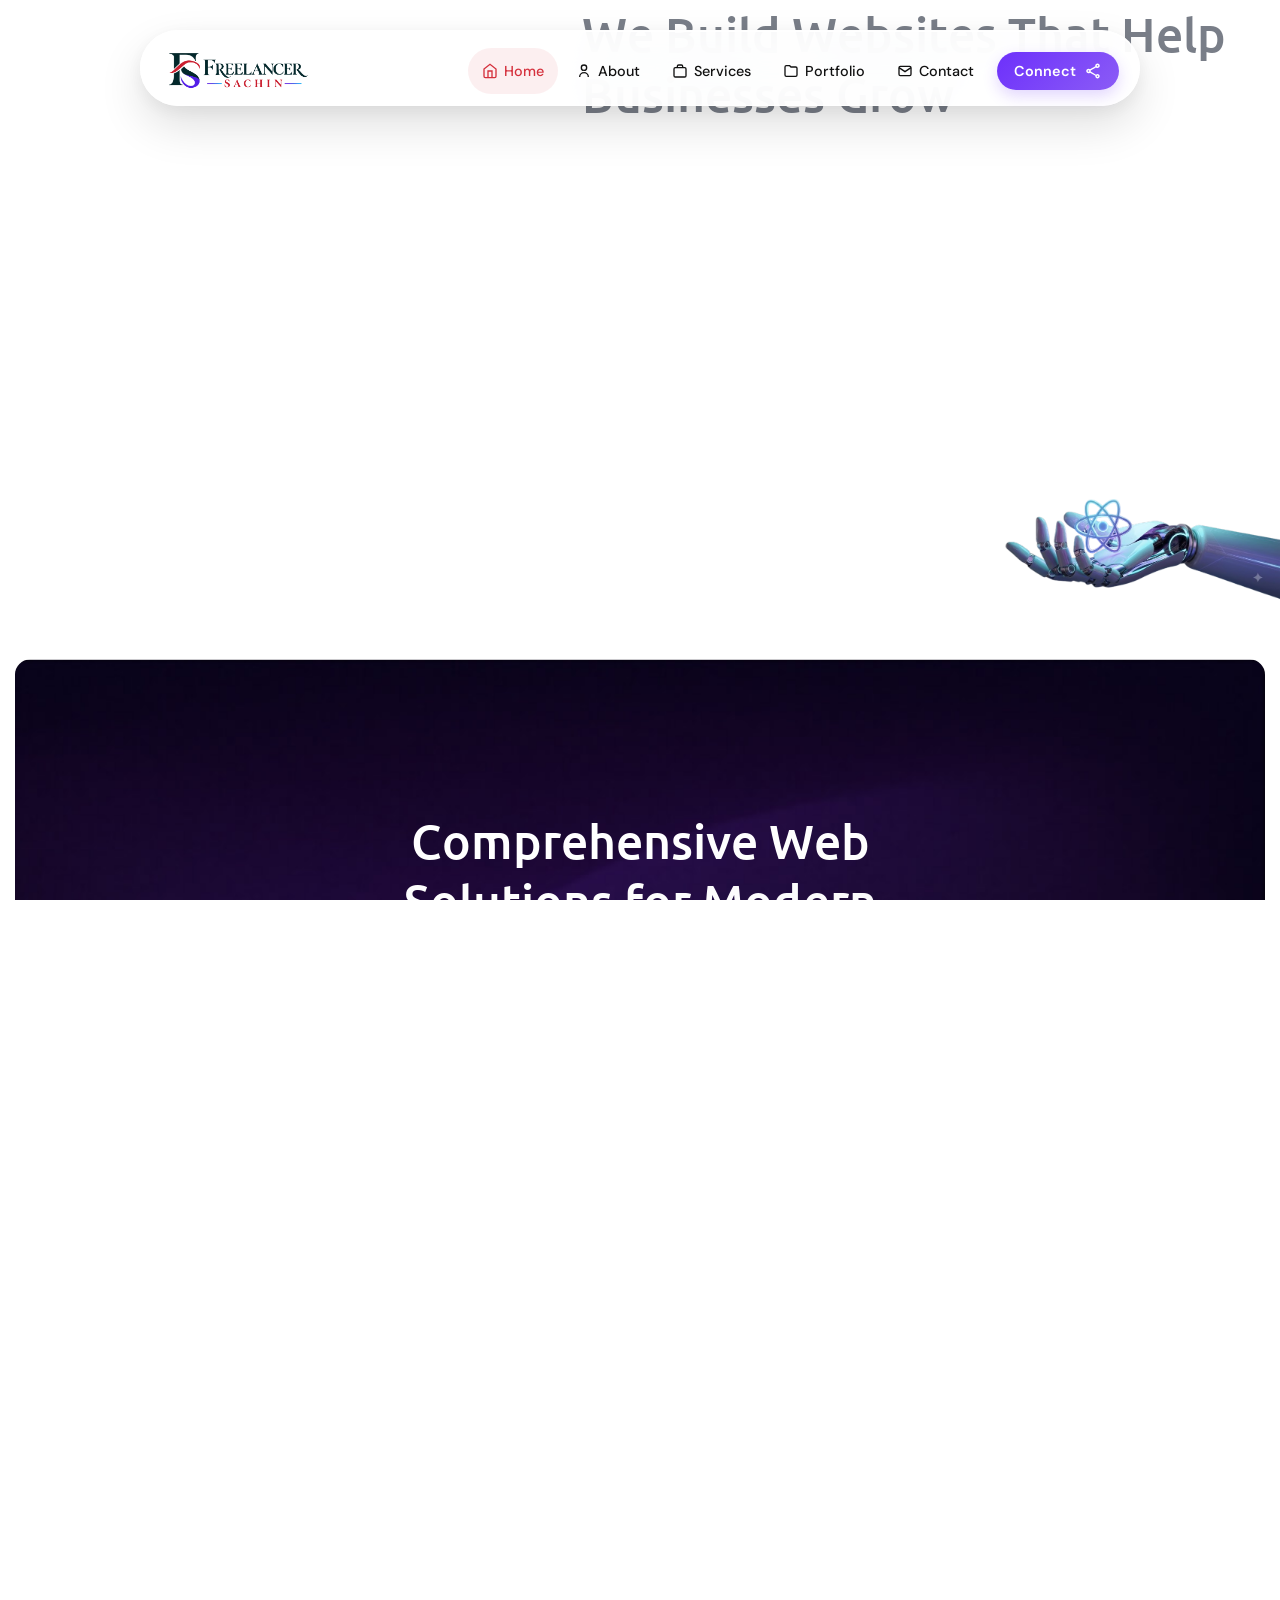
<file: index.html>
<!DOCTYPE html>
<html lang="zxx">
    <head>
        <!--====== Required meta tags ======-->
        <meta charset="utf-8">
        <meta http-equiv="x-ua-compatible" content="ie=edge">
        <meta name="description" content="AI, Agency, Technology">
        <meta name="viewport" content="width=device-width, initial-scale=1, shrink-to-fit=no">
        <!--====== Title ======-->
        <title>Sachin-Freelancer</title>
        <!--====== Favicon Icon ======-->
        <link rel="icon" type="image/png" sizes="1024x1024" href="assets/images/home-one/logo/favicon.png">
        <!--====== Google Fonts ======-->
        <link href="https://fonts.googleapis.com/css2?family=DM+Sans:ital,opsz,wght@0,9..40,100..1000;1,9..40,100..1000&family=Ubuntu:wght@300;400;500;700&display=swap" rel="stylesheet">
        <!--====== FontAwesome css ======-->
        <link rel="stylesheet" href="assets/fonts/fontawesome/css/all.min.css">
        <!--====== Bootstrap css ======-->
        <link rel="stylesheet" href="assets/css/plugins/bootstrap.min.css">
        <!--====== Slick-popup css ======-->
        <link rel="stylesheet" href="assets/css/plugins/slick.css">
        <!--====== Magnific-popup css ======-->
        <link rel="stylesheet" href="assets/css/plugins/magnific-popup.css">
        <!--====== Aos css ======-->
        <link rel="stylesheet" href="assets/css/plugins/aos.css">
        <!--====== Default css ======-->
        <link rel="stylesheet" href="assets/css/spacings.css">
        <!--====== Default css ======-->
        <link rel="stylesheet" href="assets/css/style.css">
    </head>
    <body>


        <!--====== Start Preloader ======-->
        <div class="preloader">
            <div class="loading-wrapper">
                <div class="loading"></div>
                <div id="loading-icon"><img src="assets/images/loader.png" alt="loader"></div>
            </div>
        </div><!--====== End Preloader ======-->
        
        <!--====== Start Overlay ======-->
        <div class="offcanvas__overlay"></div>

<!-- ==================== HEADER ==================== -->

<nav class="navbar-container">

    <div class="navbar">

        <!-- Logo -->
        <a href="index.html" class="navbar-brand">
            <img
                src="assets/images/home-one/logo/logo-white.png"
                alt="Freelancer Sachin"
                class="nav-logo"
            >
        </a>


        <!-- Desktop Navigation -->
        <ul class="navbar-nav" id="navbarNav">

            <!-- Home -->
            <li>
                <a href="index.html" class="nav-link">
                    <svg class="nav-icon" viewBox="0 0 24 24">
                        <path d="M3 9l9-7 9 7v11a2 2 0 0 1-2 2H5a2 2 0 0 1-2-2z"/>
                        <polyline points="9 22 9 12 15 12 15 22"/>
                    </svg>
                    Home
                </a>
            </li>

            <!-- About -->
            <li>
                <a href="about.html" class="nav-link">
                    <svg class="nav-icon" viewBox="0 0 24 24">
                        <circle cx="12" cy="7" r="4"/>
                        <path d="M5.5 21a6.5 6.5 0 0 1 13 0"/>
                    </svg>
                    About
                </a>
            </li>

            <!-- Services -->
            <li>
                <a href="services.html" class="nav-link">
                    <svg class="nav-icon" viewBox="0 0 24 24">
                        <rect x="3" y="7" width="18" height="14" rx="2"/>
                        <path d="M8 7V5a2 2 0 0 1 2-2h4a2 2 0 0 1 2 2v2"/>
                    </svg>
                    Services
                </a>
            </li>

            <!-- Portfolio -->
            <li>
                <a href="projects.html" class="nav-link">
                    <svg class="nav-icon" viewBox="0 0 24 24">
                        <path d="M3 6a2 2 0 0 1 2-2h5l2 2h7a2 2 0 0 1 2 2v10a2 2 0 0 1-2 2H5a2 2 0 0 1-2-2z"/>
                    </svg>
                    Portfolio
                </a>
            </li>

            <!-- Contact -->
            <li>
                <a href="contact.html" class="nav-link">
                    <svg class="nav-icon" viewBox="0 0 24 24">
                        <rect x="3" y="5" width="18" height="14" rx="2"/>
                        <polyline points="3 7 12 13 21 7"/>
                    </svg>
                    Contact
                </a>
            </li>


            <!-- Connect -->
            <li class="share-menu-item">

                <div class="tooltip-container">

                    <div class="button-content">
                        <span class="text">Connect</span>

                        <svg
                            class="share-icon"
                            xmlns="http://www.w3.org/2000/svg"
                            viewBox="0 0 24 24"
                            width="24"
                            height="24"
                        >
                            <path d="M18 16.08c-.76 0-1.44.3-1.96.77L8.91 12.7c.05-.23.09-.46.09-.7s-.04-.47-.09-.7l7.05-4.11c.54.5 1.25.81 2.04.81 1.66 0 3-1.34 3-3s-1.34-3-3-3-3 1.34-3 3c0 .24.04.47.09.7L8.04 9.81C7.5 9.31 6.79 9 6 9c-1.66 0-3 1.34-3 3s1.34 3 3 3c.79 0 1.5-.31 2.04-.81l7.12 4.16c-.05.21-.08.43-.08.65 0 1.61 1.31 2.92 2.92 2.92s2.92-1.31 2.92-2.92c0-1.61-1.31-2.92-2.92-2.92zM18 4c.55 0 1 .45 1 1s-.45 1-1 1-1-.45-1-1 .45-1 1-1zM6 13c-.55 0-1-.45-1-1s.45-1 1-1 1 .45 1 1-.45 1-1 1zm12 7.02c-.55 0-1-.45-1-1s.45-1 1-1 1 .45 1 1-.45 1-1 1z"/>
                        </svg>
                    </div>


                    <!-- Social Popup -->
                    <div class="tooltip-content">

                        <div class="social-icons">

                            <a
                                href="https://www.instagram.com/freelancer_sachin_web"
                                target="_blank"
                                rel="noopener noreferrer"
                                class="social-icon instagram"
                                aria-label="Instagram"
                            >
                                <i class="fab fa-instagram"></i>
                            </a>

                            <a
                                href="https://www.linkedin.com/in/sachin-sharma-6b1529302"
                                target="_blank"
                                rel="noopener noreferrer"
                                class="social-icon linkedin"
                                aria-label="LinkedIn"
                            >
                                <i class="fab fa-linkedin-in"></i>
                            </a>

                            <a
                                href="https://github.com/Sachin0063-star"
                                target="_blank"
                                rel="noopener noreferrer"
                                class="social-icon github"
                                aria-label="GitHub"
                            >
                                <i class="fab fa-github"></i>
                            </a>

                            <a
                                href="https://wa.me/916386612776"
                                target="_blank"
                                rel="noopener noreferrer"
                                class="social-icon whatsapp"
                                aria-label="WhatsApp"
                            >
                                <i class="fab fa-whatsapp"></i>
                            </a>

                            <a
                                href="mailto:sachindeveloper63@gmail.com"
                                class="social-icon email"
                                aria-label="Email"
                            >
                                <i class="fas fa-envelope"></i>
                            </a>

                        </div>

                    </div>

                </div>

            </li>

        </ul>


        <!-- Mobile Toggle -->
        <button
            class="mobile-toggle"
            id="mobileToggle"
            type="button"
            aria-label="Open menu"
            aria-expanded="false"
        >
            <div class="hamburger">
                <span></span>
                <span></span>
                <span></span>
            </div>
        </button>

    </div>

</nav>


<!-- ==================== MOBILE OVERLAY ==================== -->

<div
    class="mobile-menu-overlay"
    id="mobileMenuOverlay"
></div>


<!-- ==================== MOBILE MENU ==================== -->

<div
    class="mobile-menu"
    id="mobileMenu"
>

    <!-- Mobile Header -->
    <div class="mobile-menu-header">

        <a
            href="index.html"
            class="mobile-menu-brand"
        >
            <img
                src="assets/images/home-one/logo/logo-white.png"
                alt="Freelancer Sachin"
                class="nav-logo"
            >
        </a>

        <button
            class="mobile-menu-close"
            id="mobileMenuClose"
            type="button"
            aria-label="Close menu"
        >
            ×
        </button>

    </div>


    <!-- Mobile Navigation -->
    <ul class="mobile-menu-nav">

        <li class="mobile-menu-item">
            <a href="index.html" class="mobile-menu-link">
                <svg class="mobile-menu-icon" viewBox="0 0 24 24">
                    <path d="M3 9l9-7 9 7v11a2 2 0 0 1-2 2H5a2 2 0 0 1-2-2z"/>
                    <polyline points="9 22 9 12 15 12 15 22"/>
                </svg>
                Home
            </a>
        </li>

        <li class="mobile-menu-item">
            <a href="about.html" class="mobile-menu-link">
                <svg class="mobile-menu-icon" viewBox="0 0 24 24">
                    <circle cx="12" cy="7" r="4"/>
                    <path d="M5.5 21a6.5 6.5 0 0 1 13 0"/>
                </svg>
                About
            </a>
        </li>

        <li class="mobile-menu-item">
            <a href="services.html" class="mobile-menu-link">
                <svg class="mobile-menu-icon" viewBox="0 0 24 24">
                    <rect x="3" y="7" width="18" height="14" rx="2"/>
                    <path d="M8 7V5a2 2 0 0 1 2-2h4a2 2 0 0 1 2 2v2"/>
                </svg>
                Services
            </a>
        </li>

        <li class="mobile-menu-item">
            <a href="projects.html" class="mobile-menu-link">
                <svg class="mobile-menu-icon" viewBox="0 0 24 24">
                    <path d="M3 6a2 2 0 0 1 2-2h5l2 2h7a2 2 0 0 1 2 2v10a2 2 0 0 1-2 2H5a2 2 0 0 1-2-2z"/>
                </svg>
                Portfolio
            </a>
        </li>

        <li class="mobile-menu-item">
            <a href="contact.html" class="mobile-menu-link">
                <svg class="mobile-menu-icon" viewBox="0 0 24 24">
                    <rect x="3" y="5" width="18" height="14" rx="2"/>
                    <polyline points="3 7 12 13 21 7"/>
                </svg>
                Contact
            </a>
        </li>

    </ul>


    <!-- Mobile CTA -->
    <div class="mobile-cta">

        <a
            href="contact.html"
            class="mobile-cta-button"
        >
            Get Started
        </a>

    </div>

</div>

<!-- ==================== HEADER END ==================== -->




       
        <!--======  Smooth Wrapper  ======-->
        <div id="smooth-wrapper">
            <div id="smooth-content">
                <main>
                    <!--======  Start Hero Section  ======-->
                    <section class="orbia-hero_one">
                        <!-- Hero Wrapper -->
                        <div class="hero-wrapper bg_cover" data-src="assets/images/home-one/hero/hero-bg.jpg">

                            <div class="hero-shape shape-two"><img src="assets/images/home-one/hero/hero-shape1.png" alt="shape"></div>
                            <div class="container-fluid">
                                <div class="row justify-content-center justify-content-xl-start">
                                    <div class="col-xl-6 col-lg-10">
                                        <!-- Hero Content -->
                                        <div class="hero-content text-center text-xl-start">
                                            <span class="tag-line" data-aos="fade-down" data-aos-duration="1500">Smarter Tech for Tomorrow</span>
                                            <h1 class="text-anm"><span>Your Business</span> Deserves More Than <span>Just a Website</span></h1>
                                            <p data-aos="fade-up" data-aos-duration="1500">We build websites that help you rank higher, load faster, and convert better. Every website is designed with performance, user experience, and business growth in mind.</p>
                                            <div class="hero-button-wrap">
                                                <div class="orbia-button" data-aos="fade-up" data-aos-duration="1500">
                                                    <a href="contact.html" class="theme-btn gradient-btn">Get A Quote<i class="far fa-arrow-right"></i></a>
                                                </div>
                                                <!-- <div class="orbia-avatar-box" data-aos="fade-up" data-aos-duration="1700">
                                                    <div class="avatar-list">
                                                        <ul>
                                                            <li><img src="assets/images/home-one/hero/avatar-img1.jpg" alt="avatar image"></li>
                                                            <li><img src="assets/images/home-one/hero/avatar-img2.jpg" alt="avatar image"></li>
                                                            <li><img src="assets/images/home-one/hero/avatar-img3.jpg" alt="avatar image"></li>
                                                            <li><span>10+</span></li>
                                                        </ul>
                                                        <div class="text">
                                                            <div class="ratings">
                                                                <i class="fas fa-star"></i>
                                                                <i class="fas fa-star"></i>
                                                                <i class="fas fa-star"></i>
                                                                <i class="fas fa-star"></i>
                                                                <i class="fas fa-star-half"></i>
                                                            </div>
                                                            <h6>20K+ users</h6>
                                                        </div>
                                                    </div>
                                                </div> -->
                                            </div>
                                        </div>
                                    </div>
                                    <div class="col-xl-6 col-lg-10">
                                        <!-- Hero Image -->
                                        <div class="hero-image">
                                            <img src="assets/images/home-one/hero/hero-img1.png" alt="image">
                                        </div>
                                    </div>
                                </div>
                            </div>
                        </div>
                    </section><!--======  End Hero Section  ======-->
                    <!--======  Start About Section  ======-->
                    <section class="orbia-about_one pt-90 pb-120">
                        <div class="shape"><img src="assets/images/home-one/about/about-shape.png" alt="shape"></div>
                        <div class="container">
                            <div class="row justify-content-center">
                                <div class="col-xl-5 col-lg-10">
                                    <!-- Orbia Image Box -->
                                    <div class="orbia-image-box mb-5 mb-xl-0">
                                        <div class="orbia-image image_one" data-aos="fade-down" data-aos-duration="800">
                                            <img src="assets/images/home-one/about/about-img1.png" alt="about image">
                                        </div>
                                        <div class="orbia-image image_two" data-aos="fade-up" data-aos-duration="1000">
                                            <!-- <img src="assets/images/home-one/about/about-img2.png" alt="about image"> -->
                                        </div>
                                    </div>
                                </div>
                                <div class="col-xl-7 col-lg-10">
                                    <!-- Orbia Content Box -->
                                    <div class="orbia-content-box">
                                        <div class="section-title">
                                            <span class="sub-title" data-aos="fade-down" data-aos-duration="1000">About Us</span>
                                            <h2 class="text-anm">We Build Websites That Help Businesses Grow </h2>
                                        </div>
                                        <p class="mb-30" data-aos="fade-up" data-aos-duration="1200">We create modern, high-performing websites that help businesses establish a strong online presence and achieve measurable results. Combining creative design with clean, scalable development, we build websites that are visually impressive, fast, secure, and optimized for conversions.</p>
                                    <ul class="check-list gradient-check mb-30" data-aos="fade-up" data-aos-duration="1400">
                                        <li><i class="fas fa-check-circle"></i>Creative Designs Combined with Clean, Scalable Development.</li>
                                        <li><i class="fas fa-check-circle"></i>Fully Responsive Websites That Perform Seamlessly Across All Devices.</li>
                                        <li><i class="fas fa-check-circle"></i>Transparent Communication, On-Time Delivery, and Dedicated Support.</li>
                                    </ul>
                                        <div class="orbia-button" data-aos="fade-up" data-aos-duration="1600">
                                            <a href="projects.html" class="theme-btn gradient-btn">View All Project<i class="far fa-arrow-right"></i></a>
                                        </div>
                                    </div>
                                </div>
                            </div>
                        </div>
                    </section><!--======  End About Section  ======-->
                    <!--======  Start Service Section  ======-->
                    <section class="orbia-service_one bg_cover pt-115 pb-120" data-src="assets/images/home-one/bg/service-bg.jpg">
                        <div class="container">
                            <div class="row justify-content-center">
                                <div class="col-xl-7 col-lg-10">
                                    <!-- Section Title -->
                                    <div class="section-title text-center text-white mb-45">
                                        <span class="sub-title" data-aos="fade-down" data-aos-duration="1000">Our Best Services</span>
                                        <h2 class="text-anm">Comprehensive Web Solutions for Modern Businesses</h2>
                                    </div>
                                </div>
                            </div>
                        </div>
                        <div class="container-fluid">
                            <div class="row">
                                <div class="col-xl-3 col-md-6 col-sm-12 item-column">

                            <!-- Sachin Service Card -->
                            <div class="orbia-service-card" data-aos="fade-up" data-aos-duration="800">
                                <div class="content">
                                    <p>We create custom websites tailored to your brand with modern design, responsive layouts, and scalable solutions that help your business grow online.</p>
                                    <div class="icon">
                                        <img src="assets/images/home-one/icon/icon1.png" alt="Custom Website Development">
                                    </div>
                                    <h3 class="title">
                                        <a href="service-details.html">Custom Website Development</a>
                                    </h3>
                                </div>
                            </div>
                            </div>

                            <div class="col-xl-3 col-md-6 col-sm-12 item-column">
                                <!-- Sachin Service Card -->
                                <div class="orbia-service-card item-active" data-aos="fade-up" data-aos-duration="1000">
                                    <div class="content">
                                        <p>Professional WordPress websites built with clean design, easy content management, fast performance, and flexibility for businesses of all sizes.</p>
                                        <div class="icon">
                                            <img src="assets/images/home-one/icon/icon2.png" alt="WordPress Development">
                                        </div>
                                        <h3 class="title">
                                            <a href="service-details.html">WordPress Development</a>
                                        </h3>
                                    </div>
                                </div>
                            </div>

                            <div class="col-xl-3 col-md-6 col-sm-12 item-column">
                                <!-- Sachin Service Card -->
                                <div class="orbia-service-card" data-aos="fade-up" data-aos-duration="1200">
    <div class="content">

        <p>
            Build fast, interactive React websites with modern architecture, smooth user experience, and scalable frontend solutions.
        </p>

        <div class="icon">
            <img src="assets/images/home-one/icon/icon3.png" alt="React Development">
        </div>

        <h3 class="title">
            <a href="service-details.html">React JS Development</a>
        </h3>

    </div>
</div>
                            </div>

                            <div class="col-xl-3 col-md-6 col-sm-12 item-column">
                                <!-- Sachin Service Card -->
                                <div class="orbia-service-card" data-aos="fade-up" data-aos-duration="1400">
                                    <div class="content">
                                        <p>Launch secure, user-friendly e-commerce websites with seamless shopping experiences, payment integration, and easy product management.</p>
                                        <div class="icon">
                                            <img src="assets/images/home-one/icon/icon4.png" alt="E-commerce Development">
                                        </div>
                                        <h3 class="title">
                                            <a href="service-details.html">E-commerce Development</a>
                                        </h3>
                                    </div>
                                </div>
                            </div>
                            </div>
                        </div>
                    </section><!--======  End Service Section  ======-->

<!--======  Start Project Section  ======-->
<section class="orbia-project_one pt-115 pb-110 p-r z-1">

    <div class="shape">
        <img src="assets/images/home-one/project/shape.png" alt="shape">
    </div>

    <div class="container">

        <!--====== Section Heading ======-->
        <div class="row justify-content-center">

            <div class="col-xl-5 col-lg-10 text-center text-xl-start">
                <div class="section-title mb-4 mb-xl-5"
                     data-aos="fade-down"
                     data-aos-duration="1000">

                    <span class="sub-title">Our Portfolio</span>

                </div>
            </div>

            <div class="col-xl-7 col-lg-10">

                <div class="section-title mb-55 text-center text-xl-start">

                    <h2 class="text-anm">
                       Modern Websites That Drive Growth

                    </h2>

                </div>

            </div>

        </div>


        <!--====== Projects ======-->
        <div class="row justify-content-end">

            <div class="col-xl-7 col-lg-12">

                <div class="project-wrapper" id="projectAccordion">


                    <!--====== Project 01 ======-->
                    <div class="orbia-project-item style-one"
                         data-aos="fade-up"
                         data-aos-duration="800">

                        <div class="project-header"
                             role="button"
                             data-bs-toggle="collapse"
                             data-bs-target="#collapse1">

                            <div class="project-title">

                                <span>WordPress Website</span>

                                <h3 class="title">
                                    Modern Business Website for Bulholz
                                </h3>

                            </div>

                        </div>


                        <div id="collapse1"
                             class="accordion-collapse collapse show"
                             data-bs-parent="#projectAccordion">

                            <div class="project-content">

                                <img src="assets/images/home-one/project/project-img1.png"
                                     alt="Bulholz WordPress Website">

                                <p>
                                    A modern and responsive WordPress website designed for Bulholz,
                                    focusing on clean layouts, professional branding, smooth navigation,
                                    and a strong online presence across desktop and mobile devices.
                                </p>

                                <div class="orbia-button">

                                    <a href="https://acsiusdevdemo.com/bulholz/"
                                       target="_blank"
                                       rel="noopener noreferrer"
                                       class="theme-btn gradient-btn">

                                        View Project

                                        <i class="far fa-arrow-right"></i>

                                    </a>

                                </div>

                            </div>

                        </div>

                    </div>

<!--====== Project 02 ======-->
<div class="orbia-project-item style-one"
     data-aos="fade-up"
     data-aos-duration="1000">

    <div class="project-header"
         role="button"
         data-bs-toggle="collapse"
         data-bs-target="#collapse2">

        <div class="project-title">
            <span>WordPress Development</span>

            <h3 class="title">
                Creative Photography Website for AR Photo Design
            </h3>
        </div>

    </div>

    <div id="collapse2"
         class="accordion-collapse collapse"
         data-bs-parent="#projectAccordion">

        <div class="project-content">

            <img src="assets/images/home-one/project/project-img2.png"
                 alt="AR Photo Design WordPress Website">

            <p>
                A visually focused WordPress website created for AR Photo Design,
                combining modern layouts, responsive design, attractive presentation,
                and an engaging user experience to showcase creative photography work.
            </p>

            <div class="orbia-button">
                <a href="https://arphotodesign.com/"
                   target="_blank"
                   rel="noopener noreferrer"
                   class="theme-btn gradient-btn">

                    View Project
                    <i class="far fa-arrow-right"></i>

                </a>
            </div>

        </div>
    </div>
</div>


<!--====== Project 03 ======-->
<div class="orbia-project-item style-one"
     data-aos="fade-up"
     data-aos-duration="1200">

    <div class="project-header"
         role="button"
         data-bs-toggle="collapse"
         data-bs-target="#collapse3">

        <div class="project-title">
            <span>WordPress Website</span>

            <h3 class="title">
                Professional Website for Bright Light Project
            </h3>
        </div>

    </div>

    <div id="collapse3"
         class="accordion-collapse collapse"
         data-bs-parent="#projectAccordion">

        <div class="project-content">

            <img src="assets/images/home-one/project/project-img3.png"
                 alt="Bright Light Project WordPress Website">

            <p>
                A professional WordPress website developed for Bright Light Project,
                featuring a clean modern interface, responsive layouts, structured
                content, and an easy-to-navigate experience for visitors.
            </p>

            <div class="orbia-button">
                <a href="https://brightlightprojects.org/"
                   target="_blank"
                   rel="noopener noreferrer"
                   class="theme-btn gradient-btn">

                    View Project
                    <i class="far fa-arrow-right"></i>

                </a>
            </div>

        </div>
    </div>
</div>

                    <!--====== Project 04 ======-->
                    <div class="orbia-project-item style-one"
                         data-aos="fade-up"
                         data-aos-duration="1400">

                        <div class="project-header"
                             role="button"
                             data-bs-toggle="collapse"
                             data-bs-target="#collapse4">

                            <div class="project-title">

                                <span>WordPress Development</span>

                                <h3 class="title">
                                    Modern Interior Design Website for Apache Interiors
                                </h3>

                            </div>

                        </div>


                        <div id="collapse4"
                             class="accordion-collapse collapse"
                             data-bs-parent="#projectAccordion">

                            <div class="project-content">

                                <img src="assets/images/home-one/project/project-img4.png"
                                     alt="Apache Interiors WordPress Website">

                                <p>
                                    A modern WordPress website developed for Apache Interiors with a
                                    professional visual layout, responsive design, service presentation,
                                    and a polished user experience across different screen sizes.
                                </p>

                                <div class="orbia-button">

                                    <a href="https://1seoindia.com/apacheinteriors"
                                       target="_blank"
                                       rel="noopener noreferrer"
                                       class="theme-btn gradient-btn">

                                        View Project

                                        <i class="far fa-arrow-right"></i>

                                    </a>

                                </div>

                            </div>

                        </div>

                    </div>


                </div>

            </div>

        </div>

    </div>

</section>
<!--======  End Project Section  ======-->



<!--====== Start Animated Text ======-->
<section class="animated-text-slide pb-120">



    <!--====== Second Row ======-->
    <div class="oriba-scroll-text scroll-left">

        <span class="scroll-text-inner">
            <span class="text">E-commerce Website Development</span>
            <span class="icon">
                <i class="far fa-star-of-life"></i>
            </span>
        </span>

        <span class="scroll-text-inner">
            <span class="text">Portfolio Website Development</span>
            <span class="icon">
                <i class="far fa-star-of-life"></i>
            </span>
        </span>

        <span class="scroll-text-inner">
            <span class="text">Corporate Website Development</span>
            <span class="icon">
                <i class="far fa-star-of-life"></i>
            </span>
        </span>

        <span class="scroll-text-inner">
            <span class="text">Figma to WordPress</span>
            <span class="icon">
                <i class="far fa-star-of-life"></i>
            </span>
        </span>

        <span class="scroll-text-inner">
            <span class="text">Figma to React</span>
            <span class="icon">
                <i class="far fa-star-of-life"></i>
            </span>
        </span>

        <span class="scroll-text-inner">
            <span class="text">Responsive Web Design</span>
            <span class="icon">
                <i class="far fa-star-of-life"></i>
            </span>
        </span>

    </div>


    <!--====== Third Row ======-->
    <div class="oriba-scroll-text scroll-left">

        <span class="scroll-text-inner">
            <span class="text">Website Redesign</span>
            <span class="icon">
                <i class="far fa-star-of-life"></i>
            </span>
        </span>

        <span class="scroll-text-inner">
            <span class="text">WordPress Elementor Development</span>
            <span class="icon">
                <i class="far fa-star-of-life"></i>
            </span>
        </span>

        <span class="scroll-text-inner">
            <span class="text">WooCommerce Development</span>
            <span class="icon">
                <i class="far fa-star-of-life"></i>
            </span>
        </span>

        <span class="scroll-text-inner">
            <span class="text">Modern UI/UX Implementation</span>
            <span class="icon">
                <i class="far fa-star-of-life"></i>
            </span>
        </span>

        <span class="scroll-text-inner">
            <span class="text">Interactive Web Experiences</span>
            <span class="icon">
                <i class="far fa-star-of-life"></i>
            </span>
        </span>

        <span class="scroll-text-inner">
            <span class="text">Website Maintenance & Support</span>
            <span class="icon">
                <i class="far fa-star-of-life"></i>
            </span>
        </span>

    </div>

</section>
<!--====== End Animated Text ======-->

                 <!--====== Start Choose Section ======-->
<section class="orbia-choose_one">
    <div class="orbia-choose-wrapper p-r z-1 bg_cover" data-src="assets/images/home-one/bg/choose-bg.jpg">
        <div class="container-fluid">
            <div class="row align-items-center">

                <div class="col-xl-5">

                    <div class="orbia-image mb-5 mb-xl-0" data-aos="fade-up" data-aos-duration="1000">
                        <img src="assets/images/home-one/gallery/choose-img1.png" alt="Why Choose Us">

                        <div class="orbia-rating-box">
                            <div class="content">
                                <h2>100%</h2>
                                <p>Dedicated to quality, transparency & client satisfaction.</p>
                            </div>
                        </div>
                    </div>

                </div>

                <div class="col-xl-7">

                    <div class="orbia-content-box">

                        <div class="section-title text-white">
                            <span class="sub-title" data-aos="fade-down" data-aos-duration="1400">
                                WHY CHOOSE US
                            </span>

                            <h2 class="text-anm">
                                Building Modern Websites That Help Businesses Grow
                            </h2>
                        </div>

                        <p data-aos="fade-up" data-aos-duration="1200">
                            We create responsive, high-performance websites that combine modern design with clean development. Every project is tailored to your business goals, ensuring an engaging user experience, reliable performance, and a strong online presence.
                        </p>

                        <div class="experience-iconic-wrapper">

                            <div class="experience-box" data-aos="fade-up" data-aos-duration="1400">
                                <div class="content">

                                    <div class="number">
                                        <h2>2</h2>
                                        <span class="symbol">
                                            <img src="assets/images/home-one/gallery/plus.png" alt="plus">
                                        </span>
                                    </div>

                                    <h4>Years of Experience</h4>

                                </div>
                            </div>

                            <div class="iconic-box-list">

                                <div class="orbia-iconic-left-box style-one mb-30" data-aos="fade-up" data-aos-duration="1600">

                                    <div class="icon">
                                        <img src="assets/images/home-one/icon/icon5.png" alt="icon">
                                    </div>

                                    <div class="content">
                                        <h5>Modern Web Development</h5>
                                        <p>Building responsive, fast, and scalable websites using the latest web technologies.</p>
                                    </div>

                                </div>

                                <div class="orbia-iconic-left-box style-one mb-30" data-aos="fade-up" data-aos-duration="1800">

                                    <div class="icon">
                                        <img src="assets/images/home-one/icon/icon6.png" alt="icon">
                                    </div>

                                    <div class="content">
                                        <h5>Reliable Support</h5>
                                        <p>From planning to launch and beyond, we provide dedicated support and timely communication.</p>
                                    </div>

                                </div>

                            </div>

                        </div>

                        <p data-aos="fade-up" data-aos-duration="2000">
                            Every project is built with precision, creativity, and a commitment to delivering real value for your business.
                        </p>

                    </div>

                </div>

            </div>
        </div>
    </div>
</section><!--====== End Choose Section ======-->

<!--====== Start Client Section ======-->
<section class="orbia-client-sec pt-120 pb-60">
    <div class="container-fluid">

        <div class="clients-slider">

            <!-- Service Item -->
            <div class="orbia-client-item style-one">
                <div class="content">
                    <p>
                        <span>Custom</span> Website Development
                    </p>
                </div>
            </div>

            <!-- Service Item -->
            <div class="orbia-client-item style-one">
                <div class="content">
                    <p>
                        <span>WordPress</span> Development
                    </p>
                </div>
            </div>

            <!-- Service Item -->
            <div class="orbia-client-item style-one">
                <div class="content">
                    <p>
                        <span>React</span> Development
                    </p>
                </div>
            </div>

            <!-- Service Item -->
            <div class="orbia-client-item style-one">
                <div class="content">
                    <p>
                        <span>E-commerce</span> Websites
                    </p>
                </div>
            </div>

            <!-- Service Item -->
            <div class="orbia-client-item style-one">
                <div class="content">
                    <p>
                        <span>Landing Page</span> Design
                    </p>
                </div>
            </div>

            <!-- Service Item -->
            <div class="orbia-client-item style-one">
                <div class="content">
                    <p>
                        <span>Website</span> Redesign
                    </p>
                </div>
            </div>

            <!-- Service Item -->
            <div class="orbia-client-item style-one">
                <div class="content">
                    <p>
                        <span>Responsive</span> Web Design
                    </p>
                </div>
            </div>

            <!-- Service Item -->
            <div class="orbia-client-item style-one">
                <div class="content">
                    <p>
                        <span>Figma to</span> WordPress
                    </p>
                </div>
            </div>

        </div>

    </div>
</section>
<!--====== End Client Section ======-->
                   <!--====== Start Process Section ======-->
<section class="orbia-process_one p-r z-1 pt-55 pb-120">
    <div class="process-shape">
        <!-- <img src="assets/images/home-one/gallery/process-shape.png" alt="process shape"> -->
    </div>

    <div class="container">

        <div class="row justify-content-center">

            <div class="col-lg-10">

                <!-- Section Title -->
                <div class="section-title text-center mb-55">
                    <span class="sub-title" data-aos="fade-down" data-aos-duration="1000">
                        HOW WE WORK
                    </span>

                    <h2 class="text-anm">
                        Our Website Development Process
                    </h2>

                    <p data-aos="fade-up" data-aos-duration="1200">
                        From planning and design to development and launch, we follow a structured process to deliver high-quality websites that align with your business goals.
                    </p>

                </div>

            </div>

        </div>

        <div class="row">

            <div class="col-lg-12">

                <div class="process-wrapper">

                    <!-- Process Step 1 -->
                    <div class="orbia-process-box" data-aos="fade-up" data-aos-duration="1000">

                        <div class="content">
                            <img src="assets/images/home-one/gallery/process-sh1.png" alt="Discovery">

                            <h4 class="title">
                                Discovery & Planning
                            </h4>

                        </div>

                    </div>

                    <!-- Arrow -->
                    <div class="orbia-proces-arrow-box" data-aos="fade-up" data-aos-duration="1200">

                        <div class="content">
                            <img src="assets/images/home-one/gallery/process-arrow.png" alt="arrow">

                            <p>Understanding Your Business Goals</p>

                        </div>

                    </div>

                    <!-- Process Step 2 -->
                    <div class="orbia-process-box-wrap" data-aos="fade-up" data-aos-duration="1400">

                        <div class="orbia-process-circle-box bg_one">

                            <div class="content">

                                <img src="assets/images/home-one/gallery/process-sh2.png" alt="Design">

                                <h4 class="title">
                                    Design & <br> Development
                                </h4>

                            </div>

                        </div>

                        <div class="orbia-process-circle-box bg_two">

                            <div class="content">

                                <p>
                                    We design intuitive user interfaces and develop responsive, high-performance websites using modern technologies.
                                </p>

                            </div>

                        </div>

                    </div>

                    <!-- Arrow -->
                    <div class="orbia-proces-arrow-box" data-aos="fade-up" data-aos-duration="1600">

                        <div class="content">

                            <img src="assets/images/home-one/gallery/process-arrow.png" alt="arrow">

                            <p>Testing, Launch & Ongoing Support</p>

                        </div>

                    </div>

                    <!-- Process Step 3 -->
                    <div class="orbia-process-box" data-aos="fade-up" data-aos-duration="1800">

                        <div class="content">

                            <img src="assets/images/home-one/gallery/process-sh3.png" alt="Launch">

                            <h4 class="title">
                                Launch & Maintenance
                            </h4>

                        </div>

                    </div>

                </div>

            </div>

        </div>

    </div>

</section>
<!--====== End Process Section ======-->
<!--====== Start Testimonial Section ======-->
<section class="orbia-testimonial_one pt-115 pb-120 p-r z-1">

    <div class="testimonial-shape bg_cover"
         data-src="assets/images/home-one/testimonial/testimonial-shape.png">
    </div>

    <div class="testimonial-image"
         data-aos="fade-left"
         data-aos-duration="1000">

        <img src="assets/images/home-one/testimonial/testimonial-img.png"
             alt="Client Testimonials">

    </div>

    <div class="container">

        <!--====== Section Title ======-->
        <div class="row">
            <div class="col-xxl-7 col-xl-8 col-lg-10">

                <div class="section-title mb-55">

                    <span class="sub-title"
                          data-aos="fade-down"
                          data-aos-duration="1000">
                        Client Feedback
                    </span>

                    <h2 class="text-anm">
                        What Clients Say About Working With Sachin
                    </h2>

                </div>

            </div>
        </div>


        <!--====== Testimonials ======-->
        <div class="row">
            <div class="col-lg-11">

                <div class="testimonial-slider">


                    <!--====== Testimonial 1 ======-->
                    <div class="orbia-testimonial-item style-one">

                        <div class="testimonial-content">

                            <div class="ratings">
                                <i class="fas fa-star"></i>
                                <i class="fas fa-star"></i>
                                <i class="fas fa-star"></i>
                                <i class="fas fa-star"></i>
                                <i class="fas fa-star"></i>
                            </div>

                            <p>
                                "Sachin created a clean and professional website
                                for our business. The design looks modern, works
                                smoothly on mobile, and presents our services
                                really well."
                            </p>

                            <div class="author-info-quote-wrap">

                                <div class="author-thumb-item">

                                    <div class="author-thumb sachin-avatar">
                                        RM
                                    </div>

                                    <div class="author-info">
                                        <h5>Rahul Mehta</h5>
                                        <span class="position">
                                            Business Owner
                                        </span>
                                    </div>

                                </div>

                                <div class="quote">
                                    <img src="assets/images/home-one/testimonial/quote.png"
                                         alt="quote">
                                </div>

                            </div>

                        </div>

                    </div>


                    <!--====== Testimonial 2 ======-->
                    <div class="orbia-testimonial-item style-one">

                        <div class="testimonial-content">

                            <div class="ratings">
                                <i class="fas fa-star"></i>
                                <i class="fas fa-star"></i>
                                <i class="fas fa-star"></i>
                                <i class="fas fa-star"></i>
                                <i class="fas fa-star"></i>
                            </div>

                            <p>
                                "The website gives our photography work a much
                                better online presentation. Sachin understood
                                the visual style we wanted and built a responsive
                                WordPress website around it."
                            </p>

                            <div class="author-info-quote-wrap">

                                <div class="author-thumb-item">

                                    <div class="author-thumb sachin-avatar">
                                        AV
                                    </div>

                                    <div class="author-info">
                                        <h5>Aman Verma</h5>
                                        <span class="position">
                                            Creative Professional
                                        </span>
                                    </div>

                                </div>

                                <div class="quote">
                                    <img src="assets/images/home-one/testimonial/quote.png"
                                         alt="quote">
                                </div>

                            </div>

                        </div>

                    </div>


                    <!--====== Testimonial 3 ======-->
                    <div class="orbia-testimonial-item style-one">

                        <div class="testimonial-content">

                            <div class="ratings">
                                <i class="fas fa-star"></i>
                                <i class="fas fa-star"></i>
                                <i class="fas fa-star"></i>
                                <i class="fas fa-star"></i>
                                <i class="fas fa-star"></i>
                            </div>

                            <p>
                                "Sachin delivered a professional website with
                                a clean layout and easy navigation. The website
                                works well across different devices and gives
                                our brand a stronger online presence."
                            </p>

                            <div class="author-info-quote-wrap">

                                <div class="author-thumb-item">

                                    <div class="author-thumb sachin-avatar">
                                        NS
                                    </div>

                                    <div class="author-info">
                                        <h5>Neha Sharma</h5>
                                        <span class="position">
                                            Project Manager
                                        </span>
                                    </div>

                                </div>

                                <div class="quote">
                                    <img src="assets/images/home-one/testimonial/quote.png"
                                         alt="quote">
                                </div>

                            </div>

                        </div>

                    </div>


                    <!--====== Testimonial 4 ======-->
                    <div class="orbia-testimonial-item style-one">

                        <div class="testimonial-content">

                            <div class="ratings">
                                <i class="fas fa-star"></i>
                                <i class="fas fa-star"></i>
                                <i class="fas fa-star"></i>
                                <i class="fas fa-star"></i>
                                <i class="fas fa-star"></i>
                            </div>

                            <p>
                                "The website redesign gave our business a much
                                more modern look. The layout is clean, responsive,
                                and makes it easier for visitors to explore our
                                services."
                            </p>

                            <div class="author-info-quote-wrap">

                                <div class="author-thumb-item">

                                    <div class="author-thumb sachin-avatar">
                                        RK
                                    </div>

                                    <div class="author-info">
                                        <h5>Rohit Kapoor</h5>
                                        <span class="position">
                                            Business Director
                                        </span>
                                    </div>

                                </div>

                                <div class="quote">
                                    <img src="assets/images/home-one/testimonial/quote.png"
                                         alt="quote">
                                </div>

                            </div>

                        </div>

                    </div>


                    <!--====== Testimonial 5 ======-->
                    <div class="orbia-testimonial-item style-one">

                        <div class="testimonial-content">

                            <div class="ratings">
                                <i class="fas fa-star"></i>
                                <i class="fas fa-star"></i>
                                <i class="fas fa-star"></i>
                                <i class="fas fa-star"></i>
                                <i class="fas fa-star"></i>
                            </div>

                            <p>
                                "Working with Sachin was straightforward and
                                professional. He paid attention to the design
                                details and made sure the website looked good
                                on both desktop and mobile."
                            </p>

                            <div class="author-info-quote-wrap">

                                <div class="author-thumb-item">

                                    <div class="author-thumb sachin-avatar">
                                        PM
                                    </div>

                                    <div class="author-info">
                                        <h5>Priya Malhotra</h5>
                                        <span class="position">
                                            Marketing Professional
                                        </span>
                                    </div>

                                </div>

                                <div class="quote">
                                    <img src="assets/images/home-one/testimonial/quote.png"
                                         alt="quote">
                                </div>

                            </div>

                        </div>

                    </div>


                    <!--====== Testimonial 6 ======-->
                    <div class="orbia-testimonial-item style-one">

                        <div class="testimonial-content">

                            <div class="ratings">
                                <i class="fas fa-star"></i>
                                <i class="fas fa-star"></i>
                                <i class="fas fa-star"></i>
                                <i class="fas fa-star"></i>
                                <i class="fas fa-star"></i>
                            </div>

                            <p>
                                "The final website feels modern, responsive,
                                and easy to use. Sachin was able to turn our
                                requirements into a polished website that
                                represents our business professionally."
                            </p>

                            <div class="author-info-quote-wrap">

                                <div class="author-thumb-item">

                                    <div class="author-thumb sachin-avatar">
                                        KS
                                    </div>

                                    <div class="author-info">
                                        <h5>Karan Singh</h5>
                                        <span class="position">
                                            Startup Founder
                                        </span>
                                    </div>

                                </div>

                                <div class="quote">
                                    <img src="assets/images/home-one/testimonial/quote.png"
                                         alt="quote">
                                </div>

                            </div>

                        </div>

                    </div>


                </div>


                <div class="testimonial-arrows mt-60"></div>

            </div>
        </div>

    </div>

</section>
<!--====== End Testimonial Section ======-->


<!--====== Start Advanced Section ======-->
<section class="orbia-advance-sec pt-115 pb-80">
    <div class="container">

        <div class="row justify-content-center">
            <div class="col-lg-8">

                <div class="section-title text-center mb-55">
                    <span class="sub-title" data-aos="fade-down" data-aos-duration="1000">
                        Our Services
                    </span>

                    <h2 class="text-anm">
                        Modern Websites for Every Business
                    </h2>
                </div>

            </div>
        </div>

        <div class="row">

            <!-- Box 1 -->
            <div class="col-xl-3 col-md-6 col-sm-12"
                data-aos="fade-up"
                data-aos-duration="1000">

                <div class="orbia-iconic-box style-one mb-40">

                    <div class="box-border"></div>

                    <div class="icon-wrap">
                        <div class="number">01</div>

                        <div class="icon">
                            <img src="assets/images/home-one/icon/icon7.png"
                                 alt="Custom Website Development">
                        </div>
                    </div>

                    <div class="content">
                        <h4 class="title">Custom Websites</h4>

                        <p>
                            Modern, responsive, and professional websites built for your business.
                        </p>
                    </div>

                </div>
            </div>


            <!-- Box 2 -->
            <div class="col-xl-3 col-md-6 col-sm-12"
                data-aos="fade-up"
                data-aos-duration="1200">

                <div class="orbia-iconic-box style-one mb-40">

                    <div class="box-border"></div>

                    <div class="icon-wrap">
                        <div class="number">02</div>

                        <div class="icon">
                            <img src="assets/images/home-one/icon/icon8.png"
                                 alt="WordPress Development">
                        </div>
                    </div>

                    <div class="content">
                        <h4 class="title">WordPress</h4>

                        <p>
                            Fast, responsive WordPress websites with modern designs and easy management.
                        </p>
                    </div>

                </div>
            </div>


            <!-- Box 3 -->
            <div class="col-xl-3 col-md-6 col-sm-12"
                data-aos="fade-up"
                data-aos-duration="1400">

                <div class="orbia-iconic-box style-one mb-40">

                    <div class="box-border"></div>

                    <div class="icon-wrap">
                        <div class="number">03</div>

                        <div class="icon">
                            <img src="assets/images/home-one/icon/icon7.png"
                                 alt="React Development">
                        </div>
                    </div>

                    <div class="content">
                        <h4 class="title">React Websites</h4>

                        <p>
                            Interactive and modern React websites with smooth and responsive experiences.
                        </p>
                    </div>

                </div>
            </div>


            <!-- Box 4 -->
            <div class="col-xl-3 col-md-6 col-sm-12"
                data-aos="fade-up"
                data-aos-duration="1600">

                <div class="orbia-iconic-box style-one mb-40">

                    <div class="box-border"></div>

                    <div class="icon-wrap">
                        <div class="number">04</div>

                        <div class="icon">
                            <img src="assets/images/home-one/icon/icon8.png"
                                 alt="Figma Design to Website">
                        </div>
                    </div>

                    <div class="content">
                        <h4 class="title">Figma Design to Website</h4>

                        <p>
                            Turn Figma designs into pixel-perfect, responsive, and modern websites.
                        </p>
                    </div>

                </div>
            </div>

        </div>

    </div>
</section>
<!--====== End Advanced Section ======-->

<!--====== Start Contact Section ======-->
<section class="orbia-contact_one bg_cover pt-120 pb-120"
    data-src="assets/images/home-one/bg/contact-bg.jpg">

    <div class="container">

        <div class="row justify-content-center">

            <!-- Contact Form -->
            <div class="col-xl-6 col-lg-8">

                <div class="orbia-contact-wrapper mb-5 mb-xl-0"
                    data-aos="fade-up"
                    data-aos-duration="1000">

                    <h3>
                        Start Your Website Project
                    </h3>

                    <p>
                        Tell us about your project and we'll get back to you with the right solution.
                    </p>
<!-- =========================================
     CONTACT FORM - WEB3FORMS
========================================= -->

<form class="orbia-contact-form" id="contactForm">

    <!-- Web3Forms Access Key -->
    <input
        type="hidden"
        name="access_key"
        value="438932cf-b0f0-4f90-a329-edcd95c63a28">

    <!-- Email Subject -->
    <input
        type="hidden"
        name="subject"
        value="New Website Inquiry - Freelancer Sachin">

    <!-- Sender Name -->
    <input
        type="hidden"
        name="from_name"
        value="Freelancer Sachin Website">

    <div class="row">

        <!-- Name -->
        <div class="col-lg-6">
            <div class="form-group">
                <input
                    type="text"
                    class="form_control"
                    placeholder="Your Name"
                    name="name"
                    autocomplete="name"
                    required>
            </div>
        </div>

        <!-- Phone -->
        <div class="col-lg-6">
            <div class="form-group">
                <input
                    type="tel"
                    class="form_control"
                    placeholder="Phone Number"
                    name="phone"
                    autocomplete="tel"
                    required>
            </div>
        </div>

        <!-- Email -->
        <div class="col-lg-12">
            <div class="form-group">
                <input
                    type="email"
                    class="form_control"
                    placeholder="Email Address"
                    name="email"
                    autocomplete="email"
                    required>
            </div>
        </div>

        <!-- Service -->
        <div class="col-lg-12">
            <div class="form-group">

                <select
                    class="form_control"
                    name="service"
                    required>

                    <option value="" selected disabled>
                        Select a Service
                    </option>

                    <option value="Business Website">
                        Business Website Development
                    </option>

                    <option value="E-commerce Website">
                        E-commerce Website Development
                    </option>

                    <option value="Portfolio Website">
                        Portfolio Website Development
                    </option>

                    <option value="Landing Page">
                        Landing Page Development
                    </option>

                    <option value="Corporate Website">
                        Corporate Website Development
                    </option>

                    <option value="Blog Website">
                        Blog & News Website Development
                    </option>

                    <option value="Real Estate Website">
                        Real Estate Website Development
                    </option>

                    <option value="Custom Web Application">
                        Custom Web Application Development
                    </option>

                </select>

            </div>
        </div>

        <!-- Message -->
        <div class="col-lg-12">
            <div class="form-group">
                <textarea
                    class="form_control"
                    placeholder="Tell us about your project"
                    rows="5"
                    name="message"
                    required></textarea>
            </div>
        </div>

        <!-- Submit Button -->
        <div class="col-lg-12">
            <div class="form-group">

                <button
                    type="submit"
                    class="theme-btn gradient-btn"
                    id="submitBtn">

                    <span id="submitBtnText">Send Inquiry</span>

                    <i class="far fa-arrow-right"></i>

                </button>

                <!-- Form Status -->
                <p
                    id="formStatus"
                    role="status"
                    aria-live="polite"
                    style="margin-top:15px;">
                </p>

            </div>
        </div>

    </div>

</form>


<!-- =========================================
     WEB3FORMS SUBMISSION JAVASCRIPT
========================================= -->

<script>
document.addEventListener("DOMContentLoaded", function () {

    const form = document.getElementById("contactForm");
    const submitBtn = document.getElementById("submitBtn");
    const submitBtnText = document.getElementById("submitBtnText");
    const formStatus = document.getElementById("formStatus");

    if (!form || !submitBtn || !submitBtnText || !formStatus) {
        return;
    }

    form.addEventListener("submit", async function (event) {

        event.preventDefault();

        // Prevent duplicate submissions
        if (submitBtn.disabled) {
            return;
        }

        // Check form validity
        if (!form.checkValidity()) {
            form.reportValidity();
            return;
        }

        // Loading state
        submitBtn.disabled = true;
        submitBtnText.textContent = "Sending...";

        formStatus.textContent = "";
        formStatus.style.color = "";

        const formData = new FormData(form);

        try {

            // Submit directly to Web3Forms without redirecting
            const response = await fetch(
                "https://api.web3forms.com/submit",
                {
                    method: "POST",
                    body: formData
                }
            );

            const result = await response.json();

            if (response.ok && result.success) {

                // Success message
                formStatus.textContent =
                    "Thank you! Your inquiry has been submitted successfully. We will contact you soon.";

                formStatus.style.color = "#16a34a";

                // Reset form fields
                form.reset();

            } else {

                throw new Error(
                    result.message || "Unable to submit your inquiry."
                );

            }

        } catch (error) {

            console.error("Form submission error:", error);

            formStatus.textContent =
                "Sorry, your inquiry could not be submitted. Please try again.";

            formStatus.style.color = "#dc2626";

        } finally {

            // Restore button
            submitBtn.disabled = false;
            submitBtnText.textContent = "Send Inquiry";

        }

    });

});
</script>

                </div>

            </div>


            <!-- Right Content -->
            <div class="col-xl-6 col-lg-8">

                <div class="orbia-content-box">

                    <div class="section-title text-white">

                        <span
                            class="sub-title"
                            data-aos="fade-down"
                            data-aos-duration="1000">

                            Let's Build Something Great

                        </span>

                        <h2
                            class="text-anm">

                            Transform Your Ideas Into Digital Experiences

                        </h2>

                    </div>

                    <p
                        data-aos="fade-up"
                        data-aos-duration="1200">

                        We create professional websites using WordPress and React.
                        From business websites and landing pages to e-commerce solutions,
                        we build modern and responsive digital experiences.

                    </p>

                    <div
                        class="orbia-button-wrapper"
                        data-aos="fade-up"
                        data-aos-duration="1400">

                        <a
                            href="contact.html"
                            class="theme-btn gradient-btn">

                            Get Started

                            <i class="far fa-arrow-right"></i>

                        </a>

                        <a
                            href="service.html"
                            class="theme-btn style-two">

                            Our Services

                            <i class="far fa-arrow-right"></i>

                        </a>

                    </div>


                    <div class="orbia-contact-info-list">

                        <!-- Phone -->
                            <div
                                class="orbia-info-box style-one"
                                data-aos="fade-up"
                                data-aos-duration="1500">

                                <div class="icon">
                                    <i class="far fa-phone"></i>
                                </div>

                                <div class="content">

                                    <span>
                                        Have a Project?
                                    </span>

                                    <h4>
                                        <a href="tel:+916386612776">
                                            +91 6386612776
                                        </a>
                                    </h4>

                                    <h4>
                                        <a href="tel:+916306413314">
                                            +91 6306413314
                                        </a>
                                    </h4>

                                </div>

                            </div>


                        <!-- Email -->
                        <div
                            class="orbia-info-box style-one"
                            data-aos="fade-up"
                            data-aos-duration="1600">

                            <div class="icon">
                                <i class="far fa-envelope"></i>
                            </div>

                            <div class="content">

                                <span>
                                    Email Us Anytime
                                </span>

                                <h4>
                                    <a class="email-sachin" href="mailto:sachindeveloper63@gmail.com">
                                        sachindeveloper63@gmail.com
                                    </a>
                                </h4>

                            </div>

                        </div>

                    </div>

                </div>

            </div>

        </div>

    </div>

</section>


                   


                        

                </main>



<!-- Footer Bottom -->

<div
    class="footer-bottom-wrapper"
    style="
        background: black
    "
>

    <div class="container">

        <div class="footer-widget-area pt-100 pb-55">

            <div class="row">

                <!-- Animated Social Media Box -->
                <div class="card">

                    <!-- Glass Background -->
                    <div class="background"></div>

                    <!-- Freelancer Sachin Logo -->
                    <div class="logo">
                        <img
                            src="assets/images/home-one/logo/logo-white.png"
                            alt="Freelancer Sachin"
                            class="social-card-logo"
                        >
                    </div>

                    <!-- INSTAGRAM -->
                    <a
                        href="https://www.instagram.com/freelancer_sachin_web"
                        target="_blank"
                        rel="noopener noreferrer"
                        class="box box1"
                    >
                        <span class="social-card-icon">
                            <i class="fab fa-instagram"></i>
                        </span>
                    </a>

                    <!-- LINKEDIN -->
                    <a
                        href="https://www.linkedin.com/in/sachin-sharma-6b1529302"
                        target="_blank"
                        rel="noopener noreferrer"
                        class="box box2"
                    >
                        <span class="social-card-icon">
                            <i class="fab fa-linkedin-in"></i>
                        </span>
                    </a>

                    <!-- GITHUB -->
                    <a
                        href="https://github.com/Sachin0063-star"
                        target="_blank"
                        rel="noopener noreferrer"
                        class="box box3"
                    >
                        <span class="social-card-icon">
                            <i class="fab fa-github"></i>
                        </span>
                    </a>

                    <!-- ANIMATION BOX -->
                    <div class="box box4"></div>

                </div>


                <!-- Links -->

                <div class="col-lg-5 col-md-12">

                    <div class="row">

                        <!-- Quick Links -->
                        <div class="col-md-6">

                            <div class="footer-widget footer-nav-widget mb-40">

                                <div class="widget-content">

                                    <h4 class="widget-title">
                                        Quick Links
                                    </h4>

                                    <div class="line-wrap">
                                        <span></span>
                                        <span></span>
                                        <span></span>
                                    </div>

                                    <ul class="widget-nav">

                                        <li>
                                            <a href="index.html">Home</a>
                                        </li>

                                        <li>
                                            <a href="about.html">About Us</a>
                                        </li>

                                        <li>
                                            <a href="services.html">Services</a>
                                        </li>

                                        <li>
                                            <a href="projects.html">Projects</a>
                                        </li>

                                        <li>
                                            <a href="contact.html">Contact</a>
                                        </li>

                                    </ul>

                                </div>

                            </div>

                        </div>


                        <!-- Services -->
                        <div class="col-md-6">

                            <div class="footer-widget footer-nav-widget mb-40">

                                <div class="widget-content">

                                    <h4 class="widget-title">
                                        Our Services
                                    </h4>

                                    <div class="line-wrap">
                                        <span></span>
                                        <span></span>
                                        <span></span>
                                    </div>

                                    <ul class="widget-nav">

                                        <li>
                                            <a href="services.html">
                                                Custom Website Development
                                            </a>
                                        </li>

                                        <li>
                                            <a href="services.html">
                                                WordPress Development
                                            </a>
                                        </li>

                                        <li>
                                            <a href="services.html">
                                                React Development
                                            </a>
                                        </li>

                                        <li>
                                            <a href="services.html">
                                                E-commerce Websites
                                            </a>
                                        </li>

                                        <li>
                                            <a href="services.html">
                                                Figma to Website
                                            </a>
                                        </li>

                                        <li>
                                            <a href="services.html">
                                                Website Redesign
                                            </a>
                                        </li>

                                    </ul>

                                </div>

                            </div>

                        </div>

                    </div>

                </div>


                <!-- Contact -->

                <div class="col-lg-3 col-md-6">

                    <div class="footer-widget footer-contact-info-widget mb-40">

                        <div class="widget-content">

                            <h4 class="widget-title">
                                Contact Us
                            </h4>

                            <div class="line-wrap">
                                <span></span>
                                <span></span>
                                <span></span>
                            </div>


                            <div class="orbia-info-box style-two mb-20">

                                <div class="icon">
                                    <i class="far fa-map-marker-alt"></i>
                                </div>

                                <div class="info">
                                    <p>India</p>
                                </div>

                            </div>


                            <div class="orbia-info-box style-two mb-20">

                                <div class="icon">
                                    <i class="far fa-envelope"></i>
                                </div>

                                <div class="info">

                                    <p>
                                        <a href="mailto:sachindeveloper63@gmail.com">
                                            sachindeveloper63@gmail.com
                                        </a>
                                    </p>

                                </div>

                            </div>


                            <div class="orbia-info-box style-two mb-20">

                                <div class="icon">
                                    <i class="far fa-phone-alt"></i>
                                </div>

                                <div class="info">

                                    <p>
                                        <a href="tel:+916386612776">
                                            +91 6386612776
                                        </a>
                                    </p>

                                    <p>
                                        <a href="tel:+916306413314">
                                            +91 6306413314
                                        </a>
                                    </p>

                                </div>

                            </div>

                        </div>

                    </div>

                </div>

            </div>


            <!-- Copyright -->

            <div class="copyright-area">

                <div class="row">

                    <div class="col-lg-6">

                        <div class="copyright-text text-lg-start text-center">

                            <p>
                                © 2026 All Rights Reserved by
                                <span>Freelancer Sachin</span>
                            </p>

                        </div>

                    </div>


                    <div class="col-lg-6">

                        <div class="copyright-link text-lg-end text-center">

                            <!--
                            <a href="#">
                                Terms & Conditions
                            </a>

                            <a href="#">
                                Privacy Policy
                            </a>
                            -->

                        </div>

                    </div>

                </div>

            </div>

        </div>

    </div>

</div>
<!--====== End Footer ======-->

            </div>
        </div>
        <!--====== Jquery js ======-->
        <script src="assets/js/plugins/jquery-3.7.1.min.js"></script>
        <!--====== Bootstrap js ======-->
        <script src="assets/js/plugins/popper.min.js"></script>
        <!--====== Bootstrap js ======-->
        <script src="assets/js/plugins/bootstrap.min.js"></script>
        <!--====== Gsap Js ======-->
        <script src="assets/js/plugins/gsap/gsap.min.js"></script>
        <script src="assets/js/plugins/gsap/SplitText.min.js"></script>
        <script src="assets/js/plugins/gsap/ScrollSmoother.min.js"></script>
        <script src="assets/js/plugins/gsap/ScrollTrigger.min.js"></script>
        <!--====== Slick js ======-->
        <script src="assets/js/plugins/slick.min.js"></script>
        <!--====== Magnific js ======-->
        <script src="assets/js/plugins/jquery.magnific-popup.min.js"></script>
        <!--====== Waypoint js ======-->
        <script src="assets/js/plugins/jquery.waypoints.js"></script>
        <!--====== CounterUp js ======-->
        <script src="assets/js/plugins/jquery.counterup.min.js"></script>
        <!--====== Aos js ======-->
        <script src="assets/js/plugins/aos.js"></script>
        <!--====== Common js ======-->
        <script src="assets/js/theme.js"></script>
    </body>
</html>
</file>
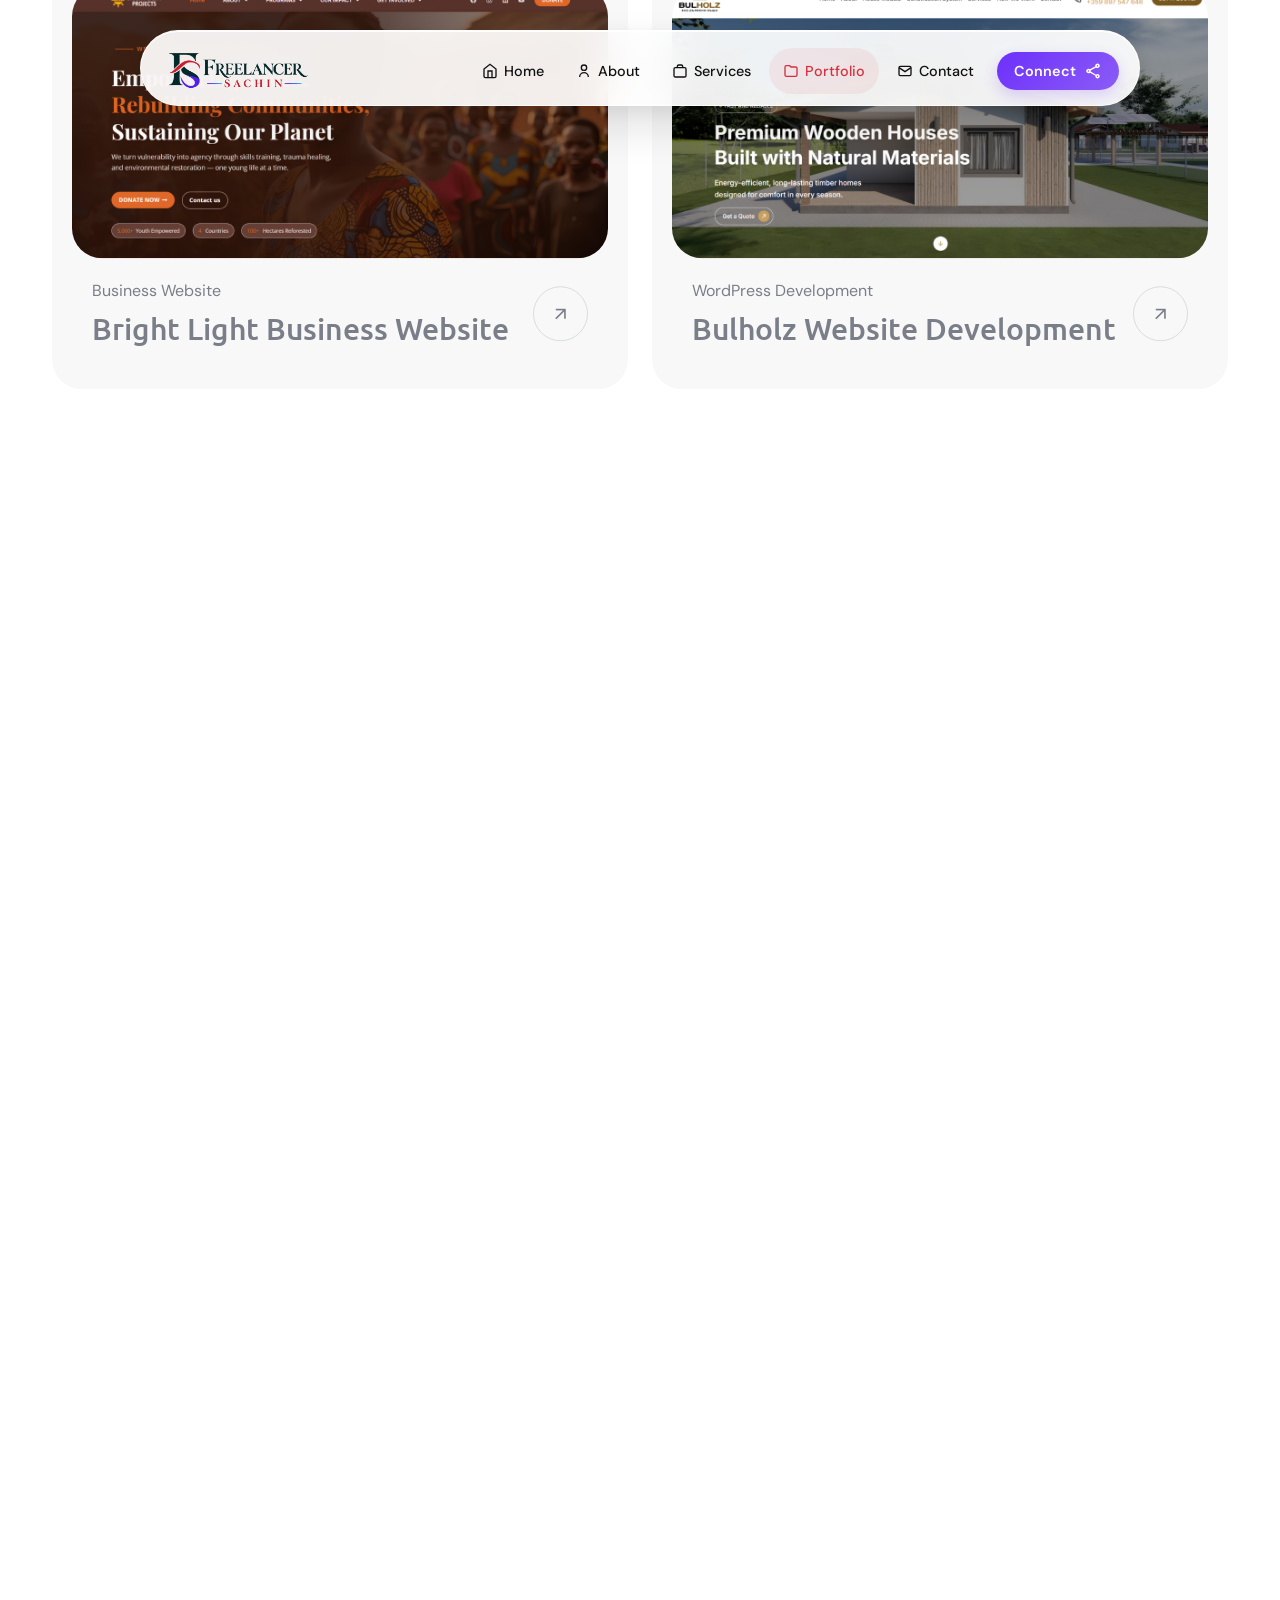
<file: projects.html>
<!DOCTYPE html>
<html lang="zxx">
    <head>
        <!--====== Required meta tags ======-->
        <meta charset="utf-8">
        <meta http-equiv="x-ua-compatible" content="ie=edge">
        <meta name="description" content="AI, Agency, Technology">
        <meta name="viewport" content="width=device-width, initial-scale=1, shrink-to-fit=no">
        <!--====== Title ======-->
        <title>Freelancer-sachin</title>
        <!--====== Favicon Icon ======-->
        <link rel="icon" type="image/png" sizes="1024x1024" href="assets/images/home-one/logo/favicon.png">
        <!--====== Google Fonts ======-->
        <link href="https://fonts.googleapis.com/css2?family=DM+Sans:ital,opsz,wght@0,9..40,100..1000;1,9..40,100..1000&family=Ubuntu:wght@300;400;500;700&display=swap" rel="stylesheet">
        <!--====== FontAwesome css ======-->
        <link rel="stylesheet" href="assets/fonts/fontawesome/css/all.min.css">
        <!--====== Bootstrap css ======-->
        <link rel="stylesheet" href="assets/css/plugins/bootstrap.min.css">
        <!--====== Slick-popup css ======-->
        <link rel="stylesheet" href="assets/css/plugins/slick.css">
        <!--====== Magnific-popup css ======-->
        <link rel="stylesheet" href="assets/css/plugins/magnific-popup.css">
        <!--====== Aos css ======-->
        <link rel="stylesheet" href="assets/css/plugins/aos.css">
        <!--====== Default css ======-->
        <link rel="stylesheet" href="assets/css/spacings.css">
        <!--====== Default css ======-->
        <link rel="stylesheet" href="assets/css/style.css">
    </head>
    <body>
        <!--====== Search Modal From ======-->
		<div class="modal fade search-modal" id="search-modal">
            <div class="modal-dialog modal-dialog-centered">
                <div class="modal-content">
                    <form>
                        <div class="form-group">
                        	<input type="search" class="form_control" placeholder="Search here" name="search">
                        	<label><i class="fa fa-search"></i></label>
                        </div>
                    </form>
                </div>
            </div>
        </div><!--====== Search Modal From ======-->
        <!--====== Start Preloader ======-->
        <div class="preloader">
            <div class="loading-wrapper">
                <div class="loading"></div>
                <div id="loading-icon"><img src="assets/images/loader.png" alt="loader"></div>
            </div>
        </div><!--====== End Preloader ======-->
        <!--====== Start Overlay ======-->
        <div class="offcanvas__overlay"></div>


<!-- ==================== HEADER ==================== -->

<nav class="navbar-container">

    <div class="navbar">

        <!-- Logo -->
        <a href="index.html" class="navbar-brand">
            <img
                 src="assets/images/home-one/logo/logo-white.png"
                alt="Freelancer Sachin"
                class="nav-logo"
            >
        </a>


        <!-- Desktop Navigation -->
        <ul class="navbar-nav" id="navbarNav">

            <!-- Home -->
            <li>
                <a href="index.html" class="nav-link">
                    <svg class="nav-icon" viewBox="0 0 24 24">
                        <path d="M3 9l9-7 9 7v11a2 2 0 0 1-2 2H5a2 2 0 0 1-2-2z"/>
                        <polyline points="9 22 9 12 15 12 15 22"/>
                    </svg>
                    Home
                </a>
            </li>

            <!-- About -->
            <li>
                <a href="about.html" class="nav-link">
                    <svg class="nav-icon" viewBox="0 0 24 24">
                        <circle cx="12" cy="7" r="4"/>
                        <path d="M5.5 21a6.5 6.5 0 0 1 13 0"/>
                    </svg>
                    About
                </a>
            </li>

            <!-- Services -->
            <li>
                <a href="services.html" class="nav-link">
                    <svg class="nav-icon" viewBox="0 0 24 24">
                        <rect x="3" y="7" width="18" height="14" rx="2"/>
                        <path d="M8 7V5a2 2 0 0 1 2-2h4a2 2 0 0 1 2 2v2"/>
                    </svg>
                    Services
                </a>
            </li>

            <!-- Portfolio -->
            <li>
                <a href="projects.html" class="nav-link">
                    <svg class="nav-icon" viewBox="0 0 24 24">
                        <path d="M3 6a2 2 0 0 1 2-2h5l2 2h7a2 2 0 0 1 2 2v10a2 2 0 0 1-2 2H5a2 2 0 0 1-2-2z"/>
                    </svg>
                    Portfolio
                </a>
            </li>

            <!-- Contact -->
            <li>
                <a href="contact.html" class="nav-link">
                    <svg class="nav-icon" viewBox="0 0 24 24">
                        <rect x="3" y="5" width="18" height="14" rx="2"/>
                        <polyline points="3 7 12 13 21 7"/>
                    </svg>
                    Contact
                </a>
            </li>


            <!-- Connect -->
            <li class="share-menu-item">

                <div class="tooltip-container">

                    <div class="button-content">
                        <span class="text">Connect</span>

                        <svg
                            class="share-icon"
                            xmlns="http://www.w3.org/2000/svg"
                            viewBox="0 0 24 24"
                            width="24"
                            height="24"
                        >
                            <path d="M18 16.08c-.76 0-1.44.3-1.96.77L8.91 12.7c.05-.23.09-.46.09-.7s-.04-.47-.09-.7l7.05-4.11c.54.5 1.25.81 2.04.81 1.66 0 3-1.34 3-3s-1.34-3-3-3-3 1.34-3 3c0 .24.04.47.09.7L8.04 9.81C7.5 9.31 6.79 9 6 9c-1.66 0-3 1.34-3 3s1.34 3 3 3c.79 0 1.5-.31 2.04-.81l7.12 4.16c-.05.21-.08.43-.08.65 0 1.61 1.31 2.92 2.92 2.92s2.92-1.31 2.92-2.92c0-1.61-1.31-2.92-2.92-2.92zM18 4c.55 0 1 .45 1 1s-.45 1-1 1-1-.45-1-1 .45-1 1-1zM6 13c-.55 0-1-.45-1-1s.45-1 1-1 1 .45 1 1-.45 1-1 1zm12 7.02c-.55 0-1-.45-1-1s.45-1 1-1 1 .45 1 1-.45 1-1 1z"/>
                        </svg>
                    </div>


                    <!-- Social Popup -->
                    <div class="tooltip-content">

                        <div class="social-icons">

                            <a
                                href="https://www.instagram.com/freelancer_sachin_web"
                                target="_blank"
                                rel="noopener noreferrer"
                                class="social-icon instagram"
                                aria-label="Instagram"
                            >
                                <i class="fab fa-instagram"></i>
                            </a>

                            <a
                                href="https://www.linkedin.com/in/sachin-sharma-6b1529302"
                                target="_blank"
                                rel="noopener noreferrer"
                                class="social-icon linkedin"
                                aria-label="LinkedIn"
                            >
                                <i class="fab fa-linkedin-in"></i>
                            </a>

                            <a
                                href="https://github.com/Sachin0063-star"
                                target="_blank"
                                rel="noopener noreferrer"
                                class="social-icon github"
                                aria-label="GitHub"
                            >
                                <i class="fab fa-github"></i>
                            </a>

                            <a
                                href="https://wa.me/916386612776"
                                target="_blank"
                                rel="noopener noreferrer"
                                class="social-icon whatsapp"
                                aria-label="WhatsApp"
                            >
                                <i class="fab fa-whatsapp"></i>
                            </a>

                            <a
                                href="mailto:sachindeveloper63@gmail.com"
                                class="social-icon email"
                                aria-label="Email"
                            >
                                <i class="fas fa-envelope"></i>
                            </a>

                        </div>

                    </div>

                </div>

            </li>

        </ul>


        <!-- Mobile Toggle -->
        <button
            class="mobile-toggle"
            id="mobileToggle"
            type="button"
            aria-label="Open menu"
            aria-expanded="false"
        >
            <div class="hamburger">
                <span></span>
                <span></span>
                <span></span>
            </div>
        </button>

    </div>

</nav>


<!-- ==================== MOBILE OVERLAY ==================== -->

<div
    class="mobile-menu-overlay"
    id="mobileMenuOverlay"
></div>


<!-- ==================== MOBILE MENU ==================== -->

<div
    class="mobile-menu"
    id="mobileMenu"
>

    <!-- Mobile Header -->
    <div class="mobile-menu-header">

        <a
            href="index.html"
            class="mobile-menu-brand"
        >
            <img
                 src="assets/images/home-one/logo/logo-white.png"
                alt="Freelancer Sachin"
                class="nav-logo"
            >
        </a>

        <button
            class="mobile-menu-close"
            id="mobileMenuClose"
            type="button"
            aria-label="Close menu"
        >
            ×
        </button>

    </div>


    <!-- Mobile Navigation -->
    <ul class="mobile-menu-nav">

        <li class="mobile-menu-item">
            <a href="index.html" class="mobile-menu-link">
                <svg class="mobile-menu-icon" viewBox="0 0 24 24">
                    <path d="M3 9l9-7 9 7v11a2 2 0 0 1-2 2H5a2 2 0 0 1-2-2z"/>
                    <polyline points="9 22 9 12 15 12 15 22"/>
                </svg>
                Home
            </a>
        </li>

        <li class="mobile-menu-item">
            <a href="about.html" class="mobile-menu-link">
                <svg class="mobile-menu-icon" viewBox="0 0 24 24">
                    <circle cx="12" cy="7" r="4"/>
                    <path d="M5.5 21a6.5 6.5 0 0 1 13 0"/>
                </svg>
                About
            </a>
        </li>

        <li class="mobile-menu-item">
            <a href="services.html" class="mobile-menu-link">
                <svg class="mobile-menu-icon" viewBox="0 0 24 24">
                    <rect x="3" y="7" width="18" height="14" rx="2"/>
                    <path d="M8 7V5a2 2 0 0 1 2-2h4a2 2 0 0 1 2 2v2"/>
                </svg>
                Services
            </a>
        </li>

        <li class="mobile-menu-item">
            <a href="projects.html" class="mobile-menu-link">
                <svg class="mobile-menu-icon" viewBox="0 0 24 24">
                    <path d="M3 6a2 2 0 0 1 2-2h5l2 2h7a2 2 0 0 1 2 2v10a2 2 0 0 1-2 2H5a2 2 0 0 1-2-2z"/>
                </svg>
                Portfolio
            </a>
        </li>

        <li class="mobile-menu-item">
            <a href="contact.html" class="mobile-menu-link">
                <svg class="mobile-menu-icon" viewBox="0 0 24 24">
                    <rect x="3" y="5" width="18" height="14" rx="2"/>
                    <polyline points="3 7 12 13 21 7"/>
                </svg>
                Contact
            </a>
        </li>

    </ul>


    <!-- Mobile CTA -->
    <div class="mobile-cta">

        <a
            href="contact.html"
            class="mobile-cta-button"
        >
            Get Started
        </a>

    </div>

</div>

<!-- ==================== HEADER END ==================== -->






        <!--======  Smooth Wrapper  ======-->
        <div id="smooth-wrapper">
            <div id="smooth-content">
                <main>
                    <!--======  Start Page Hero Section  ======-->
                    <section class="page-hero bg_cover p-r z-1" data-src="assets/images/innerpage/bg/page-bg.jpg">
                        <div class="container">
                            <div class="row justify-content-center">
                                <div class="col-lg-8">
                                    <!--=== Page Content ===-->
                                    <div class="page-content text-center">
                                        <h1>Our Project</h1>
                                        <ul>
                                            <li><a href="index.html">Home</a></li>
                                            <li>Project</li>
                                        </ul>
                                    </div>
                                </div>
                            </div>
                        </div>
                    </section><!--======  End Page Hero Section  ======-->


<!--====== Start Project Section ======-->
<section class="orbia-project-sec pt-120 pb-120">

    <div class="container">
        <div class="row">

            <!-- Project 1: Bright Light -->
            <div class="col-lg-6">
                <div class="orbia-project-item style-four mb-30"
                     data-aos="fade-up"
                     data-aos-duration="1000"
                     data-project-url="https://brightlightprojects.org/"
                     style="cursor:pointer;">

                    <div class="project-thumbnail">
                        <a href="https://brightlightprojects.org/" target="_blank" rel="noopener noreferrer">
                            <img src="assets/images/innerpage/project/project-img1.png"
                                 alt="Bright Light Business Website">
                        </a>
                    </div>

                    <div class="project-content-wrap">
                        <div class="project-content">
                            <a href="https://brightlightprojects.org/" target="_blank" rel="noopener noreferrer">
                                Business Website
                            </a>

                            <h3 class="title">
                                <a href="https://brightlightprojects.org/" target="_blank" rel="noopener noreferrer">
                                    Bright Light Business Website
                                </a>
                            </h3>
                        </div>

                        <div class="icon-button">
                            <a href="https://brightlightprojects.org/" target="_blank" rel="noopener noreferrer" class="icon-btn style-one">
                                <i class="far fa-arrow-right"></i>
                            </a>
                        </div>
                    </div>
                </div>
            </div>


            <!-- Project 2: Bulholz -->
            <div class="col-lg-6">
                <div class="orbia-project-item style-four mb-30"
                     data-aos="fade-up"
                     data-aos-duration="1200"
                     data-project-url="https://acsiusdevdemo.com/bulholz/"
                     style="cursor:pointer;">

                    <div class="project-thumbnail">
                        <a href="https://acsiusdevdemo.com/bulholz/" target="_blank" rel="noopener noreferrer">
                            <img src="assets/images/innerpage/project/project-img2.png"
                                 alt="Bulholz Website">
                        </a>
                    </div>

                    <div class="project-content-wrap">
                        <div class="project-content">
                            <a href="https://acsiusdevdemo.com/bulholz/" target="_blank" rel="noopener noreferrer">
                                WordPress Development
                            </a>

                            <h3 class="title">
                                <a href="https://acsiusdevdemo.com/bulholz/" target="_blank" rel="noopener noreferrer">
                                    Bulholz Website Development
                                </a>
                            </h3>
                        </div>

                        <div class="icon-button">
                            <a href="https://acsiusdevdemo.com/bulholz/" target="_blank" rel="noopener noreferrer" class="icon-btn style-one">
                                <i class="far fa-arrow-right"></i>
                            </a>
                        </div>
                    </div>
                </div>
            </div>


            <!-- Project 3: AR Photo Design -->
            <div class="col-lg-6">
                <div class="orbia-project-item style-four mb-30"
                     data-aos="fade-up"
                     data-aos-duration="1400"
                     data-project-url="https://arphotodesign.com/"
                     style="cursor:pointer;">

                    <div class="project-thumbnail">
                        <a href="https://arphotodesign.com/" target="_blank" rel="noopener noreferrer">
                            <img src="assets/images/innerpage/project/project-img3.png"
                                 alt="AR Photo Design Website">
                        </a>
                    </div>

                    <div class="project-content-wrap">
                        <div class="project-content">
                            <a href="https://arphotodesign.com/" target="_blank" rel="noopener noreferrer">
                                Creative Website
                            </a>

                            <h3 class="title">
                                <a href="https://arphotodesign.com/" target="_blank" rel="noopener noreferrer">
                                    AR Photo Design Website
                                </a>
                            </h3>
                        </div>

                        <div class="icon-button">
                            <a href="https://arphotodesign.com/" target="_blank" rel="noopener noreferrer" class="icon-btn style-one">
                                <i class="far fa-arrow-right"></i>
                            </a>
                        </div>
                    </div>
                </div>
            </div>


            <!-- Project 4: Apache Interiors -->
            <div class="col-lg-6">
                <div class="orbia-project-item style-four mb-30"
                     data-aos="fade-up"
                     data-aos-duration="1600"
                     data-project-url="https://1seoindia.com/apacheinteriors/"
                     style="cursor:pointer;">

                    <div class="project-thumbnail">
                        <a href="https://1seoindia.com/apacheinteriors/" target="_blank" rel="noopener noreferrer">
                            <img src="assets/images/innerpage/project/project-img4.png"
                                 alt="Apache Interiors Website">
                        </a>
                    </div>

                    <div class="project-content-wrap">
                        <div class="project-content">
                            <a href="https://1seoindia.com/apacheinteriors/" target="_blank" rel="noopener noreferrer">
                                Business Website
                            </a>

                            <h3 class="title">
                                <a href="https://1seoindia.com/apacheinteriors/" target="_blank" rel="noopener noreferrer">
                                    Apache Interiors Website
                                </a>
                            </h3>
                        </div>

                        <div class="icon-button">
                            <a href="https://1seoindia.com/apacheinteriors/" target="_blank" rel="noopener noreferrer" class="icon-btn style-one">
                                <i class="far fa-arrow-right"></i>
                            </a>
                        </div>
                    </div>
                </div>
            </div>


            <!-- Project 5: AceMind Tech -->
            <div class="col-lg-6">
                <div class="orbia-project-item style-four mb-30"
                     data-aos="fade-up"
                     data-aos-duration="1000"
                     data-project-url="https://acemindtech.in/"
                     style="cursor:pointer;">

                    <div class="project-thumbnail">
                        <a href="https://acemindtech.in/" target="_blank" rel="noopener noreferrer">
                            <img src="assets/images/innerpage/project/project-img5.png"
                                 alt="AceMind Tech Website">
                        </a>
                    </div>

                    <div class="project-content-wrap">
                        <div class="project-content">
                            <a href="https://acemindtech.in/" target="_blank" rel="noopener noreferrer">
                                Digital Marketing
                            </a>

                            <h3 class="title">
                                <a href="https://acemindtech.in/" target="_blank" rel="noopener noreferrer">
                                    AceMind Tech Website
                                </a>
                            </h3>
                        </div>

                        <div class="icon-button">
                            <a href="https://acemindtech.in/" target="_blank" rel="noopener noreferrer" class="icon-btn style-one">
                                <i class="far fa-arrow-right"></i>
                            </a>
                        </div>
                    </div>
                </div>
            </div>


            <!-- Project 6: Graphykal -->
            <div class="col-lg-6">
                <div class="orbia-project-item style-four mb-30"
                     data-aos="fade-up"
                     data-aos-duration="1200"
                     data-project-url="https://graphykal.in/"
                     style="cursor:pointer;">

                    <div class="project-thumbnail">
                        <a href="https://graphykal.in/" target="_blank" rel="noopener noreferrer">
                            <img src="assets/images/innerpage/project/project-img6.png"
                                 alt="Graphykal Website">
                        </a>
                    </div>

                    <div class="project-content-wrap">
                        <div class="project-content">
                            <a href="https://graphykal.in/" target="_blank" rel="noopener noreferrer">
                                Digital Marketing
                            </a>

                            <h3 class="title">
                                <a href="https://graphykal.in/" target="_blank" rel="noopener noreferrer">
                                    Graphykal Website
                                </a>
                            </h3>
                        </div>

                        <div class="icon-button">
                            <a href="https://graphykal.in/" target="_blank" rel="noopener noreferrer" class="icon-btn style-one">
                                <i class="far fa-arrow-right"></i>
                            </a>
                        </div>
                    </div>
                </div>
            </div>


            <!-- Project 7: Nimbus Harbor -->
            <div class="col-lg-6">
                <div class="orbia-project-item style-four mb-30"
                     data-aos="fade-up"
                     data-aos-duration="1400"
                     data-project-url="https://nimbusharbor.com/"
                     style="cursor:pointer;">

                    <div class="project-thumbnail">
                        <a href="https://nimbusharbor.com/" target="_blank" rel="noopener noreferrer">
                            <img src="assets/images/innerpage/project/project-img7.png"
                                 alt="Nimbus Harbor Website">
                        </a>
                    </div>

                    <div class="project-content-wrap">
                        <div class="project-content">
                            <a href="https://nimbusharbor.com/" target="_blank" rel="noopener noreferrer">
                                Website Development
                            </a>

                            <h3 class="title">
                                <a href="https://nimbusharbor.com/" target="_blank" rel="noopener noreferrer">
                                    Nimbus Harbor Website
                                </a>
                            </h3>
                        </div>

                        <div class="icon-button">
                            <a href="https://nimbusharbor.com/" target="_blank" rel="noopener noreferrer" class="icon-btn style-one">
                                <i class="far fa-arrow-right"></i>
                            </a>
                        </div>
                    </div>
                </div>
            </div>


            <!-- Project 8: Sobha Noida -->
            <div class="col-lg-6">
                <div class="orbia-project-item style-four mb-30"
                     data-aos="fade-up"
                     data-aos-duration="1600"
                     data-project-url="https://sobha-noidaproject.in/"
                     style="cursor:pointer;">

                    <div class="project-thumbnail">
                        <a href="https://sobha-noidaproject.in/" target="_blank" rel="noopener noreferrer">
                            <img src="assets/images/innerpage/project/project-img8.png"
                                 alt="Sobha Noida Website">
                        </a>
                    </div>

                    <div class="project-content-wrap">
                        <div class="project-content">
                            <a href="https://sobha-noidaproject.in/" target="_blank" rel="noopener noreferrer">
                                Real Estate Website
                            </a>

                            <h3 class="title">
                                <a href="https://sobha-noidaproject.in/" target="_blank" rel="noopener noreferrer">
                                    Sobha Noida Project Website
                                </a>
                            </h3>
                        </div>

                        <div class="icon-button">
                            <a href="https://sobha-noidaproject.in/" target="_blank" rel="noopener noreferrer" class="icon-btn style-one">
                                <i class="far fa-arrow-right"></i>
                            </a>
                        </div>
                    </div>
                </div>
            </div>


            <!-- Project 9: Magician -->
<div class="col-lg-6">
    <div class="orbia-project-item style-four mb-30"
         data-aos="fade-up"
         data-aos-duration="1000"
         data-project-url="https://acsiusdevdemo.com/magician/"
         style="cursor:pointer;">

        <div class="project-thumbnail">
            <a href="https://acsiusdevdemo.com/magician/" target="_blank" rel="noopener noreferrer">
                <img src="assets/images/innerpage/project/project-img9.png"
                     alt="Magician Website">
            </a>
        </div>

        <div class="project-content-wrap">
            <div class="project-content">
                <a href="https://acsiusdevdemo.com/magician/" target="_blank" rel="noopener noreferrer">
                    Creative Website
                </a>

                <h3 class="title">
                    <a href="https://acsiusdevdemo.com/magician/" target="_blank" rel="noopener noreferrer">
                        Magician Website
                    </a>
                </h3>
            </div>

            <div class="icon-button">
                <a href="https://acsiusdevdemo.com/magician/" target="_blank" rel="noopener noreferrer" class="icon-btn style-one">
                    <i class="far fa-arrow-right"></i>
                </a>
            </div>
        </div>
    </div>
</div>


<!-- Project 10: MiniCab4U -->
<div class="col-lg-6">
    <div class="orbia-project-item style-four mb-30"
         data-aos="fade-up"
         data-aos-duration="1200"
         data-project-url="https://acsiusdevdemo.com/minicab4u/"
         style="cursor:pointer;">

        <div class="project-thumbnail">
            <a href="https://acsiusdevdemo.com/minicab4u/" target="_blank" rel="noopener noreferrer">
               
                       <img src="assets/images/innerpage/project/project-img11.png"
                     alt="Vindaloo Hotel Website">
            </a>
        </div>

        <div class="project-content-wrap">
            <div class="project-content">
                <a href="https://acsiusdevdemo.com/minicab4u/" target="_blank" rel="noopener noreferrer">
                    Cab Booking Website
                </a>

                <h3 class="title">
                    <a href="https://acsiusdevdemo.com/minicab4u/" target="_blank" rel="noopener noreferrer">
                        MiniCab4U Website
                    </a>
                </h3>
            </div>

            <div class="icon-button">
                <a href="https://acsiusdevdemo.com/minicab4u/" target="_blank" rel="noopener noreferrer" class="icon-btn style-one">
                    <i class="far fa-arrow-right"></i>
                </a>
            </div>
        </div>
    </div>
</div>


<!-- Project 11: Vindaloo Hotel -->
<div class="col-lg-6">
    <div class="orbia-project-item style-four mb-30"
         data-aos="fade-up"
         data-aos-duration="1400"
         data-project-url="https://1seoindia.com/vindaloo/"
         style="cursor:pointer;">

        <div class="project-thumbnail">
            <a href="https://1seoindia.com/vindaloo/" target="_blank" rel="noopener noreferrer">
                <img src="assets/images/innerpage/project/project-img10.png"
                     alt="MiniCab4U Cab Booking Website">
            </a>
        </div>

        <div class="project-content-wrap">
            <div class="project-content">
                <a href="https://1seoindia.com/vindaloo/" target="_blank" rel="noopener noreferrer">
                    Hotel Website
                </a>

                <h3 class="title">
                    <a href="https://1seoindia.com/vindaloo/" target="_blank" rel="noopener noreferrer">
                        Vindaloo Hotel Website
                    </a>
                </h3>
            </div>

            <div class="icon-button">
                <a href="https://1seoindia.com/vindaloo/" target="_blank" rel="noopener noreferrer" class="icon-btn style-one">
                    <i class="far fa-arrow-right"></i>
                </a>
            </div>
        </div>
    </div>
</div>


        </div>
    </div>

</section>
<!--====== End Project Section ======-->


<!--====== Make Entire Project Cards Clickable ======-->
<script>
document.addEventListener("DOMContentLoaded", function () {

    const projectCards = document.querySelectorAll(
        ".orbia-project-item[data-project-url]"
    );

    projectCards.forEach(function (card) {

        // Open project when clicking anywhere on the card
        card.addEventListener("click", function (event) {

            // Allow existing links to work normally
            if (event.target.closest("a")) {
                return;
            }

            const projectUrl = card.getAttribute("data-project-url");

            if (projectUrl) {
                window.open(projectUrl, "_blank", "noopener,noreferrer");
            }

        });

        // Keyboard accessibility
        card.setAttribute("tabindex", "0");

        card.addEventListener("keydown", function (event) {

            if (
                (event.key === "Enter" || event.key === " ") &&
                event.target === card
            ) {
                event.preventDefault();

                const projectUrl = card.getAttribute("data-project-url");

                if (projectUrl) {
                    window.open(projectUrl, "_blank", "noopener,noreferrer");
                }
            }

        });

    });

});
</script>
<!--====== End Project Section ======-->



                </main>



<!--====== Start Contact Section ======-->
<section class="orbia-contact_one bg_cover pt-120 pb-120"
    data-src="assets/images/home-one/bg/contact-bg.jpg">

    <div class="container">

        <div class="row justify-content-center">

            <!-- Contact Form -->
            <div class="col-xl-6 col-lg-8">

                <div class="orbia-contact-wrapper mb-5 mb-xl-0"
                    data-aos="fade-up"
                    data-aos-duration="1000">

                    <h3>
                        Start Your Website Project
                    </h3>

                    <p>
                        Tell us about your project and we'll get back to you with the right solution.
                    </p>
<!-- =========================================
     CONTACT FORM - WEB3FORMS
========================================= -->

<form class="orbia-contact-form" id="contactForm">

    <!-- Web3Forms Access Key -->
    <input
        type="hidden"
        name="access_key"
        value="438932cf-b0f0-4f90-a329-edcd95c63a28">

    <!-- Email Subject -->
    <input
        type="hidden"
        name="subject"
        value="New Website Inquiry - Freelancer Sachin">

    <!-- Sender Name -->
    <input
        type="hidden"
        name="from_name"
        value="Freelancer Sachin Website">

    <div class="row">

        <!-- Name -->
        <div class="col-lg-6">
            <div class="form-group">
                <input
                    type="text"
                    class="form_control"
                    placeholder="Your Name"
                    name="name"
                    autocomplete="name"
                    required>
            </div>
        </div>

        <!-- Phone -->
        <div class="col-lg-6">
            <div class="form-group">
                <input
                    type="tel"
                    class="form_control"
                    placeholder="Phone Number"
                    name="phone"
                    autocomplete="tel"
                    required>
            </div>
        </div>

        <!-- Email -->
        <div class="col-lg-12">
            <div class="form-group">
                <input
                    type="email"
                    class="form_control"
                    placeholder="Email Address"
                    name="email"
                    autocomplete="email"
                    required>
            </div>
        </div>

        <!-- Service -->
        <div class="col-lg-12">
            <div class="form-group">

                <select
                    class="form_control"
                    name="service"
                    required>

                    <option value="" selected disabled>
                        Select a Service
                    </option>

                    <option value="Business Website">
                        Business Website Development
                    </option>

                    <option value="E-commerce Website">
                        E-commerce Website Development
                    </option>

                    <option value="Portfolio Website">
                        Portfolio Website Development
                    </option>

                    <option value="Landing Page">
                        Landing Page Development
                    </option>

                    <option value="Corporate Website">
                        Corporate Website Development
                    </option>

                    <option value="Blog Website">
                        Blog & News Website Development
                    </option>

                    <option value="Real Estate Website">
                        Real Estate Website Development
                    </option>

                    <option value="Custom Web Application">
                        Custom Web Application Development
                    </option>

                </select>

            </div>
        </div>

        <!-- Message -->
        <div class="col-lg-12">
            <div class="form-group">
                <textarea
                    class="form_control"
                    placeholder="Tell us about your project"
                    rows="5"
                    name="message"
                    required></textarea>
            </div>
        </div>

        <!-- Submit Button -->
        <div class="col-lg-12">
            <div class="form-group">

                <button
                    type="submit"
                    class="theme-btn gradient-btn"
                    id="submitBtn">

                    <span id="submitBtnText">Send Inquiry</span>

                    <i class="far fa-arrow-right"></i>

                </button>

                <!-- Form Status -->
                <p
                    id="formStatus"
                    role="status"
                    aria-live="polite"
                    style="margin-top:15px;">
                </p>

            </div>
        </div>

    </div>

</form>


<!-- =========================================
     WEB3FORMS SUBMISSION JAVASCRIPT
========================================= -->

<script>
document.addEventListener("DOMContentLoaded", function () {

    const form = document.getElementById("contactForm");
    const submitBtn = document.getElementById("submitBtn");
    const submitBtnText = document.getElementById("submitBtnText");
    const formStatus = document.getElementById("formStatus");

    if (!form || !submitBtn || !submitBtnText || !formStatus) {
        return;
    }

    form.addEventListener("submit", async function (event) {

        event.preventDefault();

        // Prevent duplicate submissions
        if (submitBtn.disabled) {
            return;
        }

        // Check form validity
        if (!form.checkValidity()) {
            form.reportValidity();
            return;
        }

        // Loading state
        submitBtn.disabled = true;
        submitBtnText.textContent = "Sending...";

        formStatus.textContent = "";
        formStatus.style.color = "";

        const formData = new FormData(form);

        try {

            // Submit directly to Web3Forms without redirecting
            const response = await fetch(
                "https://api.web3forms.com/submit",
                {
                    method: "POST",
                    body: formData
                }
            );

            const result = await response.json();

            if (response.ok && result.success) {

                // Success message
                formStatus.textContent =
                    "Thank you! Your inquiry has been submitted successfully. We will contact you soon.";

                formStatus.style.color = "#16a34a";

                // Reset form fields
                form.reset();

            } else {

                throw new Error(
                    result.message || "Unable to submit your inquiry."
                );

            }

        } catch (error) {

            console.error("Form submission error:", error);

            formStatus.textContent =
                "Sorry, your inquiry could not be submitted. Please try again.";

            formStatus.style.color = "#dc2626";

        } finally {

            // Restore button
            submitBtn.disabled = false;
            submitBtnText.textContent = "Send Inquiry";

        }

    });

});
</script>

                </div>

            </div>


            <!-- Right Content -->
            <div class="col-xl-6 col-lg-8">

                <div class="orbia-content-box">

                    <div class="section-title text-white">

                        <span
                            class="sub-title"
                            data-aos="fade-down"
                            data-aos-duration="1000">

                            Let's Build Something Great

                        </span>

                        <h2
                            class="text-anm">

                            Transform Your Ideas Into Digital Experiences

                        </h2>

                    </div>

                    <p
                        data-aos="fade-up"
                        data-aos-duration="1200">

                        We create professional websites using WordPress and React.
                        From business websites and landing pages to e-commerce solutions,
                        we build modern and responsive digital experiences.

                    </p>

                    <div
                        class="orbia-button-wrapper"
                        data-aos="fade-up"
                        data-aos-duration="1400">

                        <a
                            href="contact.html"
                            class="theme-btn gradient-btn">

                            Get Started

                            <i class="far fa-arrow-right"></i>

                        </a>

                        <a
                            href="service.html"
                            class="theme-btn style-two">

                            Our Services

                            <i class="far fa-arrow-right"></i>

                        </a>

                    </div>


                    <div class="orbia-contact-info-list">

                        <!-- Phone -->
                                                  <div
                                class="orbia-info-box style-one"
                                data-aos="fade-up"
                                data-aos-duration="1500">

                                <div class="icon">
                                    <i class="far fa-phone"></i>
                                </div>

                                <div class="content">

                                    <span>
                                        Have a Project?
                                    </span>

                                    <h4>
                                        <a href="tel:+916386612776">
                                            +91 6386612776
                                        </a>
                                    </h4>

                                    <h4>
                                        <a href="tel:+916306413314">
                                            +91 6306413314
                                        </a>
                                    </h4>

                                </div>

                            </div>


                        <!-- Email -->
                        <div
                            class="orbia-info-box style-one"
                            data-aos="fade-up"
                            data-aos-duration="1600">

                            <div class="icon">
                                <i class="far fa-envelope"></i>
                            </div>

                            <div class="content">

                                <span>
                                    Email Us Anytime
                                </span>

                                <h4>
                                    <a class="email-sachin" href="mailto:sachindeveloper63@gmail.com">
                                        sachindeveloper63@gmail.com
                                    </a>
                                </h4>

                            </div>

                        </div>

                    </div>

                </div>

            </div>

        </div>

    </div>

</section>


                   


                        

                </main>



<!-- Footer Bottom -->

<div
    class="footer-bottom-wrapper"
    style="
        background: black
    "
>

    <div class="container">

        <div class="footer-widget-area pt-100 pb-55">

            <div class="row">

                <!-- Animated Social Media Box -->
                <div class="card">

                    <!-- Glass Background -->
                    <div class="background"></div>

                    <!-- Freelancer Sachin Logo -->
                    <div class="logo">
                        <img
                            src="assets/images/home-one/logo/logo-white.png"
                            alt="Freelancer Sachin"
                            class="social-card-logo"
                        >
                    </div>

                    <!-- INSTAGRAM -->
                    <a
                        href="https://www.instagram.com/freelancer_sachin_web"
                        target="_blank"
                        rel="noopener noreferrer"
                        class="box box1"
                    >
                        <span class="social-card-icon">
                            <i class="fab fa-instagram"></i>
                        </span>
                    </a>

                    <!-- LINKEDIN -->
                    <a
                        href="https://www.linkedin.com/in/sachin-sharma-6b1529302"
                        target="_blank"
                        rel="noopener noreferrer"
                        class="box box2"
                    >
                        <span class="social-card-icon">
                            <i class="fab fa-linkedin-in"></i>
                        </span>
                    </a>

                    <!-- GITHUB -->
                    <a
                        href="https://github.com/Sachin0063-star"
                        target="_blank"
                        rel="noopener noreferrer"
                        class="box box3"
                    >
                        <span class="social-card-icon">
                            <i class="fab fa-github"></i>
                        </span>
                    </a>

                    <!-- ANIMATION BOX -->
                    <div class="box box4"></div>

                </div>


                <!-- Links -->

                <div class="col-lg-5 col-md-12">

                    <div class="row">

                        <!-- Quick Links -->
                        <div class="col-md-6">

                            <div class="footer-widget footer-nav-widget mb-40">

                                <div class="widget-content">

                                    <h4 class="widget-title">
                                        Quick Links
                                    </h4>

                                    <div class="line-wrap">
                                        <span></span>
                                        <span></span>
                                        <span></span>
                                    </div>

                                    <ul class="widget-nav">

                                        <li>
                                            <a href="index.html">Home</a>
                                        </li>

                                        <li>
                                            <a href="about.html">About Us</a>
                                        </li>

                                        <li>
                                            <a href="services.html">Services</a>
                                        </li>

                                        <li>
                                            <a href="projects.html">Projects</a>
                                        </li>

                                        <li>
                                            <a href="contact.html">Contact</a>
                                        </li>

                                    </ul>

                                </div>

                            </div>

                        </div>


                        <!-- Services -->
                        <div class="col-md-6">

                            <div class="footer-widget footer-nav-widget mb-40">

                                <div class="widget-content">

                                    <h4 class="widget-title">
                                        Our Services
                                    </h4>

                                    <div class="line-wrap">
                                        <span></span>
                                        <span></span>
                                        <span></span>
                                    </div>

                                    <ul class="widget-nav">

                                        <li>
                                            <a href="services.html">
                                                Custom Website Development
                                            </a>
                                        </li>

                                        <li>
                                            <a href="services.html">
                                                WordPress Development
                                            </a>
                                        </li>

                                        <li>
                                            <a href="services.html">
                                                React Development
                                            </a>
                                        </li>

                                        <li>
                                            <a href="services.html">
                                                E-commerce Websites
                                            </a>
                                        </li>

                                        <li>
                                            <a href="services.html">
                                                Figma to Website
                                            </a>
                                        </li>

                                        <li>
                                            <a href="services.html">
                                                Website Redesign
                                            </a>
                                        </li>

                                    </ul>

                                </div>

                            </div>

                        </div>

                    </div>

                </div>


                <!-- Contact -->

                <div class="col-lg-3 col-md-6">

                    <div class="footer-widget footer-contact-info-widget mb-40">

                        <div class="widget-content">

                            <h4 class="widget-title">
                                Contact Us
                            </h4>

                            <div class="line-wrap">
                                <span></span>
                                <span></span>
                                <span></span>
                            </div>


                            <div class="orbia-info-box style-two mb-20">

                                <div class="icon">
                                    <i class="far fa-map-marker-alt"></i>
                                </div>

                                <div class="info">
                                    <p>India</p>
                                </div>

                            </div>


                            <div class="orbia-info-box style-two mb-20">

                                <div class="icon">
                                    <i class="far fa-envelope"></i>
                                </div>

                                <div class="info">

                                    <p>
                                        <a href="mailto:sachindeveloper63@gmail.com">
                                            sachindeveloper63@gmail.com
                                        </a>
                                    </p>

                                </div>

                            </div>


                            <div class="orbia-info-box style-two mb-20">

                                <div class="icon">
                                    <i class="far fa-phone-alt"></i>
                                </div>

                                
                                <div class="info">

                                    <p>
                                        <a href="tel:+916386612776">
                                            +91 6386612776
                                        </a>
                                    </p>

                                    <p>
                                        <a href="tel:+916306413314">
                                            +91 6306413314
                                        </a>
                                    </p>

                                </div>

                            </div>

                        </div>

                    </div>

                </div>

            </div>


            <!-- Copyright -->

            <div class="copyright-area">

                <div class="row">

                    <div class="col-lg-6">

                        <div class="copyright-text text-lg-start text-center">

                            <p>
                                © 2026 All Rights Reserved by
                                <span>Freelancer Sachin</span>
                            </p>

                        </div>

                    </div>


                    <div class="col-lg-6">

                        <div class="copyright-link text-lg-end text-center">

                            <!--
                            <a href="#">
                                Terms & Conditions
                            </a>

                            <a href="#">
                                Privacy Policy
                            </a>
                            -->

                        </div>

                    </div>

                </div>

            </div>

        </div>

    </div>

</div>
<!--====== End Footer ======-->

            </div>
        </div>
        <!--====== Jquery js ======-->
        <script src="assets/js/plugins/jquery-3.7.1.min.js"></script>
        <!--====== Bootstrap js ======-->
        <script src="assets/js/plugins/popper.min.js"></script>
        <!--====== Bootstrap js ======-->
        <script src="assets/js/plugins/bootstrap.min.js"></script>
        <!--====== Gsap Js ======-->
        <script src="assets/js/plugins/gsap/gsap.min.js"></script>
        <script src="assets/js/plugins/gsap/SplitText.min.js"></script>
        <script src="assets/js/plugins/gsap/ScrollSmoother.min.js"></script>
        <script src="assets/js/plugins/gsap/ScrollTrigger.min.js"></script>
        <!--====== Slick js ======-->
        <script src="assets/js/plugins/slick.min.js"></script>
        <!--====== Magnific js ======-->
        <script src="assets/js/plugins/jquery.magnific-popup.min.js"></script>
        <!--====== Waypoint js ======-->
        <script src="assets/js/plugins/jquery.waypoints.js"></script>
        <!--====== CounterUp js ======-->
        <script src="assets/js/plugins/jquery.counterup.min.js"></script>
        <!--====== Aos js ======-->
        <script src="assets/js/plugins/aos.js"></script>
        <!--====== Common js ======-->
        <script src="assets/js/theme.js"></script>
    </body>
</html>
</file>
<file: assets/css/spacings.css>
/*---------------------------------------
    - Margin & Padding
-----------------------------------------*/
/*-- Margin Top --*/
.mt-5 {
  margin-top: 5px; }

.mt-10 {
  margin-top: 10px; }

.mt-15 {
  margin-top: 15px; }

.mt-20 {
  margin-top: 20px; }

.mt-25 {
  margin-top: 25px; }

.mt-30 {
  margin-top: 30px; }

.mt-35 {
  margin-top: 35px; }

.mt-40 {
  margin-top: 40px; }

.mt-45 {
  margin-top: 45px; }

.mt-50 {
  margin-top: 50px; }

.mt-55 {
  margin-top: 55px; }

.mt-60 {
  margin-top: 60px; }

.mt-65 {
  margin-top: 65px; }

.mt-70 {
  margin-top: 70px; }

.mt-75 {
  margin-top: 75px; }

.mt-80 {
  margin-top: 80px; }

.mt-85 {
  margin-top: 85px; }

.mt-90 {
  margin-top: 90px; }

.mt-95 {
  margin-top: 95px; }

.mt-100 {
  margin-top: 100px; }

.mt-105 {
  margin-top: 105px; }

.mt-110 {
  margin-top: 110px; }

.mt-115 {
  margin-top: 115px; }

.mt-120 {
  margin-top: 120px; }

.mt-125 {
  margin-top: 125px; }

.mt-130 {
  margin-top: 130px; }

.mt-135 {
  margin-top: 135px; }

.mt-140 {
  margin-top: 140px; }

.mt-145 {
  margin-top: 145px; }

.mt-150 {
  margin-top: 150px; }

.mt-155 {
  margin-top: 155px; }

.mt-160 {
  margin-top: 160px; }

.mt-165 {
  margin-top: 165px; }

.mt-170 {
  margin-top: 170px; }

.mt-175 {
  margin-top: 175px; }

.mt-180 {
  margin-top: 180px; }

.mt-185 {
  margin-top: 185px; }

.mt-190 {
  margin-top: 190px; }

.mt-195 {
  margin-top: 195px; }

.mt-200 {
  margin-top: 200px; }

.mt-205{
  margin-top: 205px;
}
.mt-210{
  margin-top: 210px;
}
.mt-215{
  margin-top: 215px;
}
.mt-220{
  margin-top: 220px;
}
.mt-225{
  margin-top: 225px;
}
.mt-230{
  margin-top: 230px;
}
.mt-235{
  margin-top: 235px;
}
.mt-240{
  margin-top: 240px;
}
.mt-245{
  margin-top: 245px;
}
.mt-250{
  margin-top: 250px;
}
.mt-255{
  margin-top: 255px;
}
.mt-260{
  margin-top: 260px;
}
.mt-265{
  margin-top: 265px;
}
.mt-270{
  margin-top: 270px;
}
.mt-275{
  margin-top: 275px;
}
.mt-280{
  margin-top: 280px;
}
.mt-285{
  margin-top: 285px;
}
.mt-290{
  margin-top: 290px;
}
.mt-295{
  margin-top: 295px;
}
.mt-300{
  margin-top: 300px;
}
/*-- Margin Bottom --*/
.mb-5 {
  margin-bottom: 5px; }

.mb-10 {
  margin-bottom: 10px; }

.mb-15 {
  margin-bottom: 15px; }

.mb-20 {
  margin-bottom: 20px; }

.mb-25 {
  margin-bottom: 25px; }

.mb-30 {
  margin-bottom: 30px; }

.mb-35 {
  margin-bottom: 35px; }

.mb-40 {
  margin-bottom: 40px; }

.mb-45 {
  margin-bottom: 45px; }

.mb-50 {
  margin-bottom: 50px; }

.mb-55 {
  margin-bottom: 55px; }

.mb-60 {
  margin-bottom: 60px; }

.mb-65 {
  margin-bottom: 65px; }

.mb-70 {
  margin-bottom: 70px; }

.mb-75 {
  margin-bottom: 75px; }

.mb-80 {
  margin-bottom: 80px; }

.mb-85 {
  margin-bottom: 85px; }

.mb-90 {
  margin-bottom: 90px; }

.mb-95 {
  margin-bottom: 95px; }

.mb-100 {
  margin-bottom: 100px; }

.mb-105 {
  margin-bottom: 105px; }

.mb-110 {
  margin-bottom: 110px; }

.mb-115 {
  margin-bottom: 115px; }

.mb-120 {
  margin-bottom: 120px; }

.mb-125 {
  margin-bottom: 125px; }

.mb-130 {
  margin-bottom: 130px; }

.mb-135 {
  margin-bottom: 135px; }

.mb-140 {
  margin-bottom: 140px; }

.mb-145 {
  margin-bottom: 145px; }

.mb-150 {
  margin-bottom: 150px; }

.mb-155 {
  margin-bottom: 155px; }

.mb-160 {
  margin-bottom: 160px; }

.mb-165 {
  margin-bottom: 165px; }

.mb-170 {
  margin-bottom: 170px; }

.mb-175 {
  margin-bottom: 175px; }

.mb-180 {
  margin-bottom: 180px; }

.mb-185 {
  margin-bottom: 185px; }

.mb-190 {
  margin-bottom: 190px; }

.mb-195 {
  margin-bottom: 195px; }

.mb-200 {
  margin-bottom: 200px; }

.mb-205 {
  margin-bottom: 205px; }

.mb-210 {
  margin-bottom: 210px; }

.mb-215 {
  margin-bottom: 215px; }

.mb-220 {
  margin-bottom: 220px; }

.mb-225 {
  margin-bottom: 225px; }

.mb-230 {
  margin-bottom: 230px; }

.mb-235 {
  margin-bottom: 235px; }

.mb-240 {
  margin-bottom: 240px; }

.mb-245 {
  margin-bottom: 245px; }

.mb-250 {
  margin-bottom: 250px; }

.mb-255 {
  margin-bottom: 255px; }

.mb-260 {
  margin-bottom: 260px; }

.mb-265 {
  margin-bottom: 265px; }

.mb-270 {
  margin-bottom: 270px; }

.mb-275 {
  margin-bottom: 275px; }

.mb-280 {
  margin-bottom: 280px; }

.mb-285 {
  margin-bottom: 285px; }

.mb-290 {
  margin-bottom: 290px; }

.mb-295 {
  margin-bottom: 295px; }

.mb-300 {
  margin-bottom: 300px; }

/*-- Padding Top --*/
.pt-5 {
  padding-top: 5px; }

.pt-10 {
  padding-top: 10px; }

.pt-15 {
  padding-top: 15px; }

.pt-20 {
  padding-top: 20px; }

.pt-25 {
  padding-top: 25px; }

.pt-30 {
  padding-top: 30px; }

.pt-35 {
  padding-top: 35px; }

.pt-40 {
  padding-top: 40px; }

.pt-45 {
  padding-top: 45px; }

.pt-50 {
  padding-top: 50px; }

.pt-55 {
  padding-top: 55px; }

.pt-60 {
  padding-top: 60px; }

.pt-65 {
  padding-top: 65px; }

.pt-70 {
  padding-top: 70px; }

.pt-75 {
  padding-top: 75px; }

.pt-80 {
  padding-top: 80px; }

.pt-85 {
  padding-top: 85px; }

.pt-90 {
  padding-top: 90px; }

.pt-95 {
  padding-top: 95px; }

.pt-100 {
  padding-top: 100px; }

.pt-105 {
  padding-top: 105px; }

.pt-110 {
  padding-top: 110px; }

.pt-115 {
  padding-top: 115px; }

.pt-120 {
  padding-top: 120px; }

.pt-125 {
  padding-top: 125px; }

.pt-130 {
  padding-top: 130px; }

.pt-135 {
  padding-top: 135px; }

.pt-140 {
  padding-top: 140px; }

.pt-145 {
  padding-top: 145px; }

.pt-150 {
  padding-top: 150px; }

.pt-155 {
  padding-top: 155px; }

.pt-160 {
  padding-top: 160px; }

.pt-165 {
  padding-top: 165px; }

.pt-170 {
  padding-top: 170px; }

.pt-175 {
  padding-top: 175px; }

.pt-180 {
  padding-top: 180px; }

.pt-185 {
  padding-top: 185px; }

.pt-190 {
  padding-top: 190px; }

.pt-195 {
  padding-top: 195px; }

.pt-200 {
  padding-top: 200px; }

.pt-205 {
  padding-top: 205px; }

.pt-210 {
  padding-top: 210px; }

.pt-215 {
  padding-top: 215px; }

.pt-220 {
  padding-top: 220px; }

.pt-225 {
  padding-top: 225px; }

.pt-230 {
  padding-top: 230px; }

.pt-235 {
  padding-top: 235px; }

.pt-240 {
  padding-top: 240px; }

.pt-245 {
  padding-top: 245px; }

.pt-250 {
  padding-top: 250px; }

.pt-255 {
  padding-top: 255px; }

.pt-260 {
  padding-top: 260px; }

.pt-265 {
  padding-top: 265px; }

.pt-270 {
  padding-top: 270px; }

.pt-275 {
  padding-top: 275px; }

.pt-280 {
  padding-top: 280px; }

.pt-285 {
  padding-top: 285px; }

.pt-290 {
  padding-top: 290px; }

.pt-295 {
  padding-top: 295px; }

.pt-300 {
  padding-top: 300px; }


/*-- Padding Bottom --*/
.pb-5 {
  padding-bottom: 5px; }

.pb-10 {
  padding-bottom: 10px; }

.pb-15 {
  padding-bottom: 15px; }

.pb-20 {
  padding-bottom: 20px; }

.pb-25 {
  padding-bottom: 25px; }

.pb-30 {
  padding-bottom: 30px; }

.pb-35 {
  padding-bottom: 35px; }

.pb-40 {
  padding-bottom: 40px; }

.pb-45 {
  padding-bottom: 45px; }

.pb-50 {
  padding-bottom: 50px; }

.pb-55 {
  padding-bottom: 55px; }

.pb-60 {
  padding-bottom: 60px; }

.pb-65 {
  padding-bottom: 65px; }

.pb-70 {
  padding-bottom: 70px; }

.pb-75 {
  padding-bottom: 75px; }

.pb-80 {
  padding-bottom: 80px; }

.pb-85 {
  padding-bottom: 85px; }

.pb-90 {
  padding-bottom: 90px; }

.pb-95 {
  padding-bottom: 95px; }

.pb-100 {
  padding-bottom: 100px; }

.pb-105 {
  padding-bottom: 105px; }

.pb-110 {
  padding-bottom: 110px; }

.pb-115 {
  padding-bottom: 115px; }

.pb-120 {
  padding-bottom: 120px; }

.pb-125 {
  padding-bottom: 125px; }

.pb-130 {
  padding-bottom: 130px; 
}


.pb-135 {
  padding-bottom: 135px; }

.pb-140 {
  padding-bottom: 140px; }

.pb-145 {
  padding-bottom: 145px; }

.pb-150 {
  padding-bottom: 150px; }

.pb-155 {
  padding-bottom: 155px; }

.pb-160 {
  padding-bottom: 160px; }

.pb-165 {
  padding-bottom: 165px; }

.pb-170 {
  padding-bottom: 170px; }

.pb-175 {
  padding-bottom: 175px; }

.pb-180 {
  padding-bottom: 180px; }

.pb-185 {
  padding-bottom: 185px; }

.pb-190 {
  padding-bottom: 190px; }

.pb-195 {
  padding-bottom: 195px; }

.pb-200 {
  padding-bottom: 200px; }

.pb-205 {
  padding-bottom: 205px; }

.pb-210 {
  padding-bottom: 210px; }

.pb-215 {
  padding-bottom: 215px; }

.pb-220 {
  padding-bottom: 220px; }

.pb-225 {
  padding-bottom: 225px; }

.pb-230 {
  padding-bottom: 230px; }

.pb-235 {
  padding-bottom: 235px; }

.pb-240 {
  padding-bottom: 240px; }

.pb-245 {
  padding-bottom: 245px; }

.pb-250 {
  padding-bottom: 250px; }

.pb-255 {
  padding-bottom: 255px; }

.pb-260 {
  padding-bottom: 260px; }

.pb-265 {
  padding-bottom: 265px; }

.pb-270 {
  padding-bottom: 270px; }

.pb-275 {
  padding-bottom: 275px; }

.pb-280 {
  padding-bottom: 280px; }

.pb-285 {
  padding-bottom: 285px; }

.pb-290 {
  padding-bottom: 290px; }

.pb-295 {
  padding-bottom: 295px; }

.pb-300 {
  padding-bottom: 300px; }
</file>
<file: assets/css/style.css>
@charset "UTF-8";
/*----------------------------------------------------------------------------------- 

Template Name: Orbia - AI Agency & Technology HTML Template
URI: https://nayonacademy.com/
Description: Orbia – AI Agency & Technology HTML Template is a modern, clean, and fully responsive template designed for AI startups, tech companies, digital agencies, and innovative businesses. With a sleek user interface and cutting-edge design, Orbia helps you showcase your services, products, and projects in a professional way.
Author: Themeservices
Author URI: https://themeforest.net/user/themeservices
Version: 1.0 


------------------------------------------------------
   CSS INDEX
-----------------------------------------------------

    # Components
        # Base CSS
        # Common CSS
        # Preloader CSS
        # Offcanvas CSS
        # Animation CSS
        # Button CSS
    # Sections
       # Header CSS
       # Hero Section CSS
       # About Section CSS
       # Features Section CSS
       # Service Section CSS
       # Counter Section CSS
       # Process Section CSS
       # Project Section CSS
       # Pricing Section CSS
       # Faq Section CSS
       # Testimonial Section CSS
       # Company Section CSS
       # CTA Section CSS
       # Contact Section CSS
       # Error Section CSS
       # Footer CSS
-------------------------------------------------------    */
/*---- 

====================
1. Base CSS
    # base  CSS
====================

----*/
/* Base CSS */
:root {
  --primary-color: #D5313D;
  --secondary-color: #6D30FB;
  /* --heading-color: #010F34; */
  --primary-black-color: #063232;
  --gray-color: #F8F8F8;
  --white-color: #ffffff;
  --text-color: #797E88;
  --border-color: #D8DDE1;
  --heading-font: "Ubuntu", sans-serif;
  --body-font: "DM Sans", sans-serif;
}

html {
  font-size: 100%;
}

* {
  margin: 0;
  padding: 0;
  -webkit-box-sizing: border-box;
  box-sizing: border-box;
}

a {
  color: inherit;
  text-decoration: none;
  -webkit-transition: all 0.3s ease-out 0s;
  transition: all 0.3s ease-out 0s;
}
a:hover, a:focus {
  color: inherit;
  text-decoration: none;
}

a:focus,
input:focus,
textarea:focus,
button:focus {
  text-decoration: none;
  outline: none;
}

i,
span,
a {
  display: inline-block;
}

h1,
h2,
h3,
h4,
h5,
h6 {
  font-weight: 500;
  margin: 0px;
  color: var(--heading-color);
  font-family: var(--heading-font);
}

h1 {
  font-size: 85px;
  line-height: 1.15em;
}

h2 {
  font-size: 52px;
  line-height: 1.25em;
}

h3 {
  font-size: 30px;
  line-height: 1.33em;
}

h4 {
  font-size: 24px;
  line-height: 1.3em;
}

h5 {
  font-size: 18px;
  line-height: 1.1;
}

h6 {
  font-size: 16px;
  line-height: 28px;
}

ul, ol {
  margin: 0px;
  padding: 0px;
  list-style-type: none;
}

p {
  margin: 0px;
}

input, textarea {
  display: inherit;
}

button {
  border: none;
}

label {
  margin-bottom: 0;
}

iframe {
  width: 100%;
  border: none;
  display: inherit;
}

img {
  max-width: 100%;
}

body {
  font-weight: normal;
  font-style: normal;
  font-weight: 400;
  color: var(--text-color);
  font-family: var(--body-font);
  font-size: 16px;
  line-height: 26px;
  overflow-x: hidden;
}

main {
  display: inline-block;
  width: 100%;
}

/*===== Scrollbar =====*/
::-webkit-scrollbar {
  width: 5px;
}

::-webkit-scrollbar-track {
  background: #abafb9;
}

::-webkit-scrollbar-thumb {
  background-color: #13172b;
}

/*---- 

====================
01. Base CSS
    # Common CSS
====================

----*/
@media (min-width: 1451px) {
  .container {
    max-width: 1314px;
  }
}
@media (min-width: 1200px) and (max-width: 1450px) {
  .container {
    max-width: 1200px;
  }
}
#smooth-wrapper {
  z-index: 1;
}

.p-r {
  position: relative;
}

.bg_cover {
  background-repeat: no-repeat;
  background-size: cover;
  background-position: 100% 100%;
}

.font-200 {
  font-weight: 200;
}

.form-group {
  position: relative;
}

label {
  margin-bottom: 0;
}

.form_control {
  width: 100%;
}

.text-white p,
.text-white h6,
.text-white h5,
.text-white h4,
.text-white h3,
.text-white h2, .text-white h1 {
  color: var(--white-color);
}

.gray-bg {
  background-color: var(--gray-color);
}

/* Section Title */
.sub-title {
  font-size: 20px;
  line-height: 1;
  font-family: var(--heading-font);
  color: var(--primary-color);
  font-weight: 700;
  text-transform: uppercase;
  display: -webkit-inline-box;
  display: -ms-inline-flexbox;
  display: inline-flex;
  -webkit-box-align: center;
      -ms-flex-align: center;
          align-items: center;
}
.sub-title:before {
  display: -webkit-inline-box;
  display: -ms-inline-flexbox;
  display: inline-flex;
  content: "";
  width: 10px;
  height: 10px;
  border-radius: 50%;
  background-color: var(--primary-color);
  margin-right: 12px;
}

.section-title .sub-title {
  color: var(--primary-color);
  margin-bottom: 13px;
}
.section-title h2 {
  font-size: 52px;
  font-weight: 500;
  margin-bottom: 20px;
}
@media (max-width: 1650px) {
  .section-title h2 {
    font-size: 48px;
  }
}
@media screen and (max-width: 1199.98px) {
  .section-title h2 {
    font-size: 40px;
    line-height: 55px;
  }
}
@media (max-width: 575.98px) {
  .section-title h2 {
    font-size: 26px;
    line-height: 1.4em;
  }
}

.text-white .sub-title {
  color: var(--primary-color);
}
.text-white .sub-title:after {
  background-color: var(--primary-color);
}

/* Check List */
.check-list li {
  color: var(--heading-color);
}
.check-list.style-one li {
  display: -webkit-box;
  display: -ms-flexbox;
  display: flex;
  -webkit-box-align: center;
      -ms-flex-align: center;
          align-items: center;
  line-height: 1;
}
.check-list.style-one li:not(:last-child) {
  margin-bottom: 13px;
}
.check-list.style-one li i {
  margin-right: 10px;
  color: var(--primary-color);
}
.check-list.style-two li {
  position: relative;
  padding-left: 25px;
}
.check-list.style-two li:not(:last-child) {
  margin-bottom: 10px;
}
.check-list.style-two li:before {
  position: absolute;
  top: 11px;
  left: 0;
  content: "";
  width: 10px;
  height: 10px;
  border-radius: 50%;
  background-color: var(--secondary-color);
}
.check-list.gradient-check li {
  display: -webkit-box;
  display: -ms-flexbox;
  display: flex;
  -webkit-box-align: start;
      -ms-flex-align: start;
          align-items: flex-start;
  color: var(--heading-color);
}
.check-list.gradient-check li:not(:last-child) {
  margin-bottom: 10px;
}
.check-list.gradient-check li i {
  -webkit-box-flex: 0;
      -ms-flex: 0 0 auto;
          flex: 0 0 auto;
  background: var(--Gradient-color-2, linear-gradient(266deg, #F63 -1.18%, #6D2CF9 96.14%));
  background-clip: text;
  -webkit-background-clip: text;
  -webkit-text-fill-color: transparent;
  margin-right: 10px;
  margin-top: 8px;
}

/* Floatig Animation */
.animate-float-bob-x {
  -webkit-animation-name: float-bob-x;
          animation-name: float-bob-x;
  -webkit-animation-duration: 2s;
          animation-duration: 2s;
  -webkit-animation-iteration-count: infinite;
          animation-iteration-count: infinite;
  -webkit-animation-timing-function: linear;
          animation-timing-function: linear;
}

.animate-float-bob-y {
  -webkit-animation-name: float-bob-y;
          animation-name: float-bob-y;
  -webkit-animation-duration: 2s;
          animation-duration: 2s;
  -webkit-animation-iteration-count: infinite;
          animation-iteration-count: infinite;
  -webkit-animation-timing-function: linear;
          animation-timing-function: linear;
}

/* Rotate360 */
.rotate360 {
  -webkit-animation: spin 7s linear infinite;
  animation: spin 7s linear infinite;
}

/* ZoomInOut */
.zoomInOut {
  -webkit-animation: zoomInOut 6s linear infinite;
          animation: zoomInOut 6s linear infinite;
}

/* Ratings */
.ratings i {
  color: #FF6633;
}

/* Search Modal */
.modal-open {
  overflow: auto !important;
  padding-right: 0 !important;
  overflow-x: hidden !important;
}

.search-modal {
  z-index: 999999;
  background-color: rgba(13, 18, 23, 0.95);
}
.search-modal .modal-content {
  padding: 15px 30px;
  background-color: transparent;
  border: none;
}
.search-modal .modal-content .form_control {
  border: none;
  padding: 15px 30px 15px 0;
  background-color: transparent;
  color: #fff;
  border-bottom: 1px solid rgba(255, 255, 255, 0.7);
}
.search-modal .modal-content .form_control::-webkit-input-placeholder {
  color: #fff;
}
.search-modal .modal-content .form_control::-moz-placeholder {
  color: #fff;
}
.search-modal .modal-content .form_control:-ms-input-placeholder {
  color: #fff;
}
.search-modal .modal-content .form_control::-ms-input-placeholder {
  color: #fff;
}
.search-modal .modal-content .form_control::placeholder {
  color: #fff;
}
.search-modal .modal-content .form_control:focus {
  background-color: transparent;
}
.search-modal .modal-content label {
  position: absolute;
  top: 17px;
  right: 0;
  color: var(--white-color);
}

/* Pagination */
.theme-pagination ul li {
  display: inline-block;
  margin-left: 2.5px;
  margin-right: 2.5px;
}
.theme-pagination ul li a {
  width: 50px;
  height: 50px;
  border: 1px solid var(--border-color);
  display: -webkit-box;
  display: -ms-flexbox;
  display: flex;
  -webkit-box-align: center;
      -ms-flex-align: center;
          align-items: center;
  -webkit-box-pack: center;
      -ms-flex-pack: center;
          justify-content: center;
  font-weight: 700;
  color: var(--heading-color);
  border-radius: 50%;
}
.theme-pagination ul li a:hover {
  background-color: var(--primary-black-color);
  color: var(--white-color);
  border-color: transparent;
}

/* Preloader CSS */
.preloader {
  bottom: 0;
  height: 100%;
  left: 0;
  position: fixed;
  right: 0;
  top: 0;
  width: 100%;
  z-index: 99999;
  display: -webkit-box;
  display: -ms-flexbox;
  display: flex;
  -webkit-box-align: center;
      -ms-flex-align: center;
          align-items: center;
  -webkit-box-pack: center;
      -ms-flex-pack: center;
          justify-content: center;
  background-color: var(--white-color);
}
.preloader .loading, .preloader .loading-wrapper {
  height: 200px;
  position: relative;
  width: 200px;
  border-radius: 100%;
}
.preloader .loading-wrapper {
  margin: 40px auto;
}
.preloader .loading-wrapper .loading {
  border: 1px solid transparent;
  border-color: transparent var(--primary-black-color) transparent var(--primary-black-color);
  -webkit-animation: rotate-loading 1.5s linear 0s infinite normal;
          animation: rotate-loading 1.5s linear 0s infinite normal;
  -webkit-transform-origin: 50% 50%;
          transform-origin: 50% 50%;
  -webkit-transition: all 0.5s ease-in-out;
  transition: all 0.5s ease-in-out;
}
.preloader .loading-wrapper #loading-icon {
  position: absolute;
  top: 50%;
  left: 50%;
  -webkit-transform: translate(-50%, -50%);
          transform: translate(-50%, -50%);
}
.preloader .loading-wrapper #loading-icon img {
  width: 200px;

}

@-webkit-keyframes rotate-loading {
  0% {
    -webkit-transform: rotate(0deg);
            transform: rotate(0deg);
  }
  100% {
    -webkit-transform: rotate(360deg);
            transform: rotate(360deg);
  }
}

@keyframes rotate-loading {
  0% {
    -webkit-transform: rotate(0deg);
            transform: rotate(0deg);
  }
  100% {
    -webkit-transform: rotate(360deg);
            transform: rotate(360deg);
  }
}
/* Offcanvas Overlay */
.offcanvas__overlay {
  position: fixed;
  height: 100%;
  width: 100%;
  background: #151515;
  z-index: 1000;
  top: 0;
  opacity: 0;
  visibility: hidden;
  right: 0;
  -webkit-transition: all 0.3s;
  transition: all 0.3s;
}
.offcanvas__overlay.overlay-open {
  opacity: 0.8;
  visibility: visible;
}

.sidebar-btn {
  margin-left: 15px;
  cursor: pointer;
  text-align: right;
}

.sidebar-btn span {
  width: 30px;
  display: block;
  height: 2px;
  background-color: var(--heading-color);
}
.sidebar-btn span:nth-child(2) {
  margin-top: 5px;
  margin-bottom: 5px;
  width: 25px;
  margin-left: auto;
}

.sidebar-panel {
  position: fixed;
  z-index: 1111;
  right: 0;
  top: 0;
  width: 350px;
  height: 100%;
  opacity: 1;
  background-color: var(--white-color);
  -webkit-transition: opacity 0.45s ease-in-out, -webkit-transform 0.45s ease-in-out;
  transition: opacity 0.45s ease-in-out, -webkit-transform 0.45s ease-in-out;
  transition: transform 0.45s ease-in-out, opacity 0.45s ease-in-out;
  transition: transform 0.45s ease-in-out, opacity 0.45s ease-in-out, -webkit-transform 0.45s ease-in-out;
  -webkit-transform: translateX(calc(100% + 80px));
          transform: translateX(calc(100% + 80px));
  padding: 40px 30px;
  overflow: auto;
}
.sidebar-panel.info-open {
  -webkit-transform: translateX(0);
          transform: translateX(0);
  opacity: 1;
}
.sidebar-panel .panel-close .panel-close-btn {
  width: 40px;
  height: 40px;
  border: 1px solid var(--border-color);
  display: -webkit-box;
  display: -ms-flexbox;
  display: flex;
  -webkit-box-align: center;
      -ms-flex-align: center;
          align-items: center;
  -webkit-box-pack: center;
      -ms-flex-pack: center;
          justify-content: center;
  background-color: transparent;
}
.sidebar-panel .panel-body .panel-box h5 {
  margin-bottom: 20px;
  padding-bottom: 15px;
  border-bottom: 1px solid var(--border-color);
}
.sidebar-panel .panel-body .panel-box p {
  margin-bottom: 15px;
}
.sidebar-panel .panel-body .panel-box p i {
  width: 20px;
  margin-right: 10px;
  color: var(--primary-color);
}
.sidebar-panel .panel-body .panel-box ul.social-link li {
  display: inline-block;
  margin-right: 5px;
}
.sidebar-panel .panel-body .panel-box ul.social-link li a {
  width: 40px;
  height: 40px;
  border: 1px solid var(--border-color);
  display: -webkit-box;
  display: -ms-flexbox;
  display: flex;
  -webkit-box-align: center;
      -ms-flex-align: center;
          align-items: center;
  -webkit-box-pack: center;
      -ms-flex-pack: center;
          justify-content: center;
  border-radius: 50%;
}
.sidebar-panel .panel-body .panel-box ul.social-link li a:hover {
  background-color: var(--primary-color);
  color: var(--white-color);
}

@-webkit-keyframes playpopup {
  0% {
    -webkit-transform: scale(1);
            transform: scale(1);
    opacity: 0.6;
  }
  50% {
    -webkit-transform: scale(1.5);
            transform: scale(1.5);
    opacity: 0.3;
  }
  100% {
    -webkit-transform: scale(2);
            transform: scale(2);
    opacity: 0;
  }
}

@keyframes playpopup {
  0% {
    -webkit-transform: scale(1);
            transform: scale(1);
    opacity: 0.6;
  }
  50% {
    -webkit-transform: scale(1.5);
            transform: scale(1.5);
    opacity: 0.3;
  }
  100% {
    -webkit-transform: scale(2);
            transform: scale(2);
    opacity: 0;
  }
}
@-webkit-keyframes marquee {
  100% {
    -webkit-transform: translate(-100%, 0);
    transform: translate(-100%, 0);
  }
}
@keyframes marquee {
  100% {
    -webkit-transform: translate(-100%, 0);
    transform: translate(-100%, 0);
  }
}
@-webkit-keyframes marquee_right {
  from {
    -webkit-transform: translate3d(-100%, 0, 0);
    transform: translate3d(-100%, 0, 0);
  }
  to {
    -webkit-transform: translate3d(0, 0, 0);
    transform: translate3d(0, 0, 0);
  }
}
@keyframes marquee_right {
  from {
    -webkit-transform: translate3d(-100%, 0, 0);
    transform: translate3d(-100%, 0, 0);
  }
  to {
    -webkit-transform: translate3d(0, 0, 0);
    transform: translate3d(0, 0, 0);
  }
}
@-webkit-keyframes marquee_left {
  from {
    -webkit-transform: translate3d(0, 0, 0);
    transform: translate3d(0, 0, 0);
  }
  to {
    -webkit-transform: translate3d(-100%, 0, 0);
    transform: translate3d(-100%, 0, 0);
  }
}
@keyframes marquee_left {
  from {
    -webkit-transform: translate3d(0, 0, 0);
    transform: translate3d(0, 0, 0);
  }
  to {
    -webkit-transform: translate3d(-100%, 0, 0);
    transform: translate3d(-100%, 0, 0);
  }
}
@-webkit-keyframes float-bob-x {
  0% {
    -webkit-transform: translateX(-20px);
    transform: translateX(-20px);
  }
  50% {
    -webkit-transform: translateX(-10px);
    transform: translateX(-10px);
  }
  100% {
    -webkit-transform: translateX(-20px);
    transform: translateX(-20px);
  }
}
@keyframes float-bob-x {
  0% {
    -webkit-transform: translateX(-20px);
    transform: translateX(-20px);
  }
  50% {
    -webkit-transform: translateX(-10px);
    transform: translateX(-10px);
  }
  100% {
    -webkit-transform: translateX(-20px);
    transform: translateX(-20px);
  }
}
@-webkit-keyframes float-bob-y {
  0% {
    -webkit-transform: translateY(-20px);
    transform: translateY(-20px);
  }
  50% {
    -webkit-transform: translateY(-10px);
    transform: translateY(-10px);
  }
  100% {
    -webkit-transform: translateY(-20px);
    transform: translateY(-20px);
  }
}
@keyframes float-bob-y {
  0% {
    -webkit-transform: translateY(-20px);
    transform: translateY(-20px);
  }
  50% {
    -webkit-transform: translateY(-10px);
    transform: translateY(-10px);
  }
  100% {
    -webkit-transform: translateY(-20px);
    transform: translateY(-20px);
  }
}
@-webkit-keyframes spin {
  from {
    -webkit-transform: rotate(0deg);
    transform: rotate(0deg);
  }
  to {
    -webkit-transform: rotate(360deg);
    transform: rotate(360deg);
  }
}
@keyframes spin {
  from {
    -webkit-transform: rotate(0deg);
    transform: rotate(0deg);
  }
  to {
    -webkit-transform: rotate(360deg);
    transform: rotate(360deg);
  }
}
@-webkit-keyframes zoomInOut {
  0% {
    -webkit-transform: scale(1);
            transform: scale(1);
  }
  50% {
    -webkit-transform: scale(1.1);
            transform: scale(1.1);
  }
  100% {
    -webkit-transform: scale(1);
            transform: scale(1);
  }
}
@keyframes zoomInOut {
  0% {
    -webkit-transform: scale(1);
            transform: scale(1);
  }
  50% {
    -webkit-transform: scale(1.1);
            transform: scale(1.1);
  }
  100% {
    -webkit-transform: scale(1);
            transform: scale(1);
  }
}
/* Translate 3D Animation */
@-webkit-keyframes translateBg {
  0% {
    -webkit-transform: translate3d(0, 0, 0);
            transform: translate3d(0, 0, 0);
  }
  100% {
    -webkit-transform: translate3d(-2250px, 0, 0);
            transform: translate3d(-2250px, 0, 0);
  }
}
@keyframes translateBg {
  0% {
    -webkit-transform: translate3d(0, 0, 0);
            transform: translate3d(0, 0, 0);
  }
  100% {
    -webkit-transform: translate3d(-2250px, 0, 0);
            transform: translate3d(-2250px, 0, 0);
  }
}
.theme-btn {
  display: -webkit-inline-box;
  display: -ms-inline-flexbox;
  display: inline-flex;
  -webkit-box-align: center;
      -ms-flex-align: center;
          align-items: center;
  -webkit-box-pack: center;
      -ms-flex-pack: center;
          justify-content: center;
  font-weight: 600;
  font-family: var(--heading-font);
  padding: 18px 30px;
  border-radius: 50px;
  letter-spacing: 0.015em;
  font-size: 1rem;
  line-height: 20px;
  -webkit-transition: all 0.3s;
  transition: all 0.3s;
}
.theme-btn i {
  margin-left: 10px;
  -webkit-transform: rotate(0deg);
          transform: rotate(0deg);
  -webkit-transition: all 0.35s;
  transition: all 0.35s;
}
.theme-btn.style-one {
  background-color: var(--heading-color);
  color: var(--white-color);
}
.theme-btn.style-one:hover {
  background-color: var(--secondary-color);
  color: var(--white-color);
}
@media screen and (max-width: 1199.98px) {
  .theme-btn.style-one {
    padding: 15px 30px;
  }
}
.theme-btn.style-two {
  border: 1px solid var(--border-color);
  color: var(--heading-color);
}
.theme-btn.style-two:hover {
  background-color: var(--secondary-color);
  color: var(--white-color);
}
.theme-btn.gradient-btn {
  background-image: linear-gradient(266deg, #F63 -1.18%, #6D2CF9 96.14%);
  color: var(--white-color);
  background-size: 150% 100%;
  -webkit-transition: all 0.4s ease-in-out;
  transition: all 0.4s ease-in-out;
}
.theme-btn.gradient-btn:hover {
  background-position: 100% 0;
  -webkit-transition: all 0.4s ease-in-out;
  transition: all 0.4s ease-in-out;
}
.theme-btn.gradient-btn-two {
  position: relative;
  color: var(--heading-color);
  z-index: 1;
  background: var(--white-color);
}
.theme-btn.gradient-btn-two:after {
  position: absolute;
  content: "";
  inset: -2px;
  border-radius: 20px;
  background: linear-gradient(264deg, #F63 -31.73%, #6D2CF9 120.95%);
  visibility: hidden;
  opacity: 0;
  z-index: -1;
  -webkit-transition: all 0.3s;
  transition: all 0.3s;
}
.theme-btn:hover i {
  -webkit-transform: rotate(-45deg);
          transform: rotate(-45deg);
}

.read-more.style-one {
  font-weight: 500;
  font-family: var(--body-font);
  color: var(--heading-color);
}
.read-more.style-one i {
  -webkit-transform: rotate(-45deg);
          transform: rotate(-45deg);
  margin-left: 7px;
  -webkit-transition: all 0.35s;
  transition: all 0.35s;
}
.read-more.style-one:hover {
  color: var(--primary-color);
}
.read-more.style-one:hover i {
  -webkit-transform: rotate(0deg);
          transform: rotate(0deg);
}

.play-btn {
  display: -webkit-box;
  display: -ms-flexbox;
  display: flex;
  -webkit-box-align: center;
      -ms-flex-align: center;
          align-items: center;
  color: var(--heading-color);
}
.play-btn .icon {
  -webkit-box-flex: 0;
      -ms-flex: 0 0 auto;
          flex: 0 0 auto;
  width: 50px;
  height: 50px;
  border-radius: 50%;
  border: 1px solid var(--border-color);
  display: -webkit-box;
  display: -ms-flexbox;
  display: flex;
  -webkit-box-align: center;
      -ms-flex-align: center;
          align-items: center;
  -webkit-box-pack: center;
      -ms-flex-pack: center;
          justify-content: center;
  -webkit-filter: drop-shadow(10px 4px 60px rgba(169, 169, 169, 0.25));
          filter: drop-shadow(10px 4px 60px rgba(169, 169, 169, 0.25));
  margin-right: 20px;
}
.play-btn span {
  text-decoration: underline;
  font-weight: 700;
  font-family: var(--heading-font);
}




/*======================
    Hero Section  CSS
=======================*/
/* Avatar Box */
.orbia-avatar-box .avatar-list ul {
  display: -webkit-inline-box;
  display: -ms-inline-flexbox;
  display: inline-flex;
  -webkit-box-align: center;
      -ms-flex-align: center;
          align-items: center;
}
.orbia-avatar-box .avatar-list ul li {
  -webkit-box-flex: 0;
      -ms-flex: 0 0 auto;
          flex: 0 0 auto;
}
.orbia-avatar-box .avatar-list ul li:not(:first-child) {
  margin-left: -15px;
}
.orbia-avatar-box .avatar-list ul li img {
  width: 55px;
  height: 55px;
  border: 2px solid var(--white-color);
  border-radius: 50%;
}
.orbia-avatar-box .avatar-list ul li span {
  width: 55px;
  height: 55px;
  border-radius: 50%;
  border: 2px solid var(--white-color);
  background-color: var(--primary-color);
  font-weight: 600;
  color: var(--white-color);
  display: -webkit-box;
  display: -ms-flexbox;
  display: flex;
  -webkit-box-align: center;
      -ms-flex-align: center;
          align-items: center;
  -webkit-box-pack: center;
      -ms-flex-pack: center;
          justify-content: center;
}

/* Hero One CSS */
.orbia-hero_one {
  padding: 30px;
}
@media (max-width: 1650px) {
  .orbia-hero_one {
    padding: 15px;
  }
}
@media screen and (max-width: 1199.98px) {
  .orbia-hero_one {
    padding: 0;
  }
}
.orbia-hero_one .hero-wrapper {
  position: relative;
  border-radius: 30px;
  z-index: 1;
  overflow: hidden;
}
@media screen and (max-width: 1199.98px) {
  .orbia-hero_one .hero-wrapper {
    border-radius: 0;
  }
}
.orbia-hero_one .hero-wrapper .container-fluid {
  padding-left: 110px;
  padding-right: 110px;
}
@media (max-width: 1650px) {
  .orbia-hero_one .hero-wrapper .container-fluid {
    padding-left: 30px;
    padding-right: 30px;
  }
}
@media screen and (max-width: 1199.98px) {
  .orbia-hero_one .hero-wrapper .container-fluid {
    padding-left: 15px;
    padding-right: 15px;
  }
}
.orbia-hero_one .hero-wrapper .hero-shape {
  position: absolute;
  z-index: -1;
}
.orbia-hero_one .hero-wrapper .hero-shape.shape-one {
  top: 160px;
  left: 21%;
}
.orbia-hero_one .hero-wrapper .hero-shape.shape-two {
  bottom: 0;
  right: 0;
  height: 100%;
}
@media (max-width: 767.98px) {
  .orbia-hero_one .hero-wrapper .hero-shape.shape-two {
    display: none;
  }
}
.orbia-hero_one .hero-wrapper .hero-image {
  position: absolute;
  bottom: 0;
  right: 0;
}
@media (max-width: 1650px) {
  .orbia-hero_one .hero-wrapper .hero-image {
    max-width: 680px;
  }
}
@media screen and (max-width: 1199.98px) {
  .orbia-hero_one .hero-wrapper .hero-image {
    display: none;
  }
}
.orbia-hero_one .hero-wrapper .hero-content {
  padding-top: 200px;
  padding-bottom: 90px;
}
@media (max-width: 1650px) {
  .orbia-hero_one .hero-wrapper .hero-content {
    padding-top: 200px;
    padding-bottom: 90px;
  }
}
@media screen and (max-width: 991.98px) {
  .orbia-hero_one .hero-wrapper .hero-content {
    padding-top: 200px;
    padding-bottom: 90px;
  }
}
@media (max-width: 767.98px) {
  .orbia-hero_one .hero-wrapper .hero-content {
     padding-top: 200px;
    padding-bottom: 90px;
  }
}
.orbia-hero_one .hero-wrapper .hero-content .tag-line {
  display: -webkit-inline-box;
  display: -ms-inline-flexbox;
  display: inline-flex;
  -webkit-box-align: center;
      -ms-flex-align: center;
          align-items: center;
  font-size: 20px;
  font-weight: 600;
  color: var(--primary-color);
  text-transform: uppercase;
  margin-bottom: 10px;
}
.orbia-hero_one .hero-wrapper .hero-content .tag-line:before {
  display: inline-block;
  content: "";
  width: 10px;
  height: 10px;
  border-radius: 50%;
  margin-right: 10px;
  -webkit-box-flex: 0;
      -ms-flex: 0 0 auto;
          flex: 0 0 auto;
  background-color: var(--primary-color);
}
@media (max-width: 767.98px) {
  .orbia-hero_one .hero-wrapper .hero-content .tag-line {
    font-size: 16px;
  }
}
.orbia-hero_one .hero-wrapper .hero-content h1 {
  color: var(--white-color);
  margin-bottom: 35px;
  font-size: 84px;
}
.orbia-hero_one .hero-wrapper .hero-content h1 span {
  font-weight: 400;
}
@media (max-width: 1650px) {
  .orbia-hero_one .hero-wrapper .hero-content h1 {
    font-size: 65px;
  }
}
@media (max-width: 767.98px) {
  .orbia-hero_one .hero-wrapper .hero-content h1 {
    font-size: 34px;
  }
}
.orbia-hero_one .hero-wrapper .hero-content > p {
  font-size: 18px;
  color: var(--white-color);
  max-width: 700px;
  margin-bottom: 40px;
}
@media screen and (max-width: 1199.98px) {
  .orbia-hero_one .hero-wrapper .hero-content > p {
    margin: 0 auto 30px;
  }
}
.orbia-hero_one .hero-wrapper .hero-content .hero-button-wrap {
  display: -webkit-box;
  display: -ms-flexbox;
  display: flex;
  -webkit-box-align: center;
      -ms-flex-align: center;
          align-items: center;
}
@media screen and (max-width: 1199.98px) {
  .orbia-hero_one .hero-wrapper .hero-content .hero-button-wrap {
    -webkit-box-pack: center;
        -ms-flex-pack: center;
            justify-content: center;
  }
}
@media (max-width: 767.98px) {
  .orbia-hero_one .hero-wrapper .hero-content .hero-button-wrap {
    -webkit-box-orient: vertical;
    -webkit-box-direction: normal;
        -ms-flex-direction: column;
            flex-direction: column;
  }
}
.orbia-hero_one .hero-wrapper .hero-content .hero-button-wrap .orbia-avatar-box {
  margin-left: 30px;
}
@media (max-width: 767.98px) {
  .orbia-hero_one .hero-wrapper .hero-content .hero-button-wrap .orbia-avatar-box {
    margin-left: 0;
    margin-top: 30px;
  }
}
.orbia-hero_one .hero-wrapper .hero-content .hero-button-wrap .orbia-avatar-box .avatar-list {
  display: -webkit-box;
  display: -ms-flexbox;
  display: flex;
  -webkit-box-align: center;
      -ms-flex-align: center;
          align-items: center;
  gap: 10px;
}
.orbia-hero_one .hero-wrapper .hero-content .hero-button-wrap .orbia-avatar-box .avatar-list .text h6 {
  color: var(--white-color);
}

/* Hero Two CSS */
.orbia-hero_two .hero-wrapper {
  padding: 230px 0 120px;
  position: relative;
  z-index: 2;
}
@media (max-width: 767.98px) {
  .orbia-hero_two .hero-wrapper {
    padding: 170px 0px 100px;
  }
}
.orbia-hero_two .container-fluid {
  padding-left: 120px;
  padding-right: 120px;
}
@media (max-width: 1650px) {
  .orbia-hero_two .container-fluid {
    padding-left: 30px;
    padding-right: 30px;
  }
}
@media screen and (max-width: 1199.98px) {
  .orbia-hero_two .container-fluid {
    padding-left: 15px;
    padding-right: 15px;
  }
}
.orbia-hero_two .hero-content {
  margin-bottom: 120px;
}
@media screen and (max-width: 1199.98px) {
  .orbia-hero_two .hero-content {
    text-align: center;
    margin-bottom: 60px;
  }
}
.orbia-hero_two .hero-content h1 {
  color: var(--white-color);
  margin-bottom: 15px;
  font-weight: 700;
  font-size: 84px;
}
@media (max-width: 1650px) {
  .orbia-hero_two .hero-content h1 {
    font-size: 70px;
  }
}
@media screen and (max-width: 1199.98px) {
  .orbia-hero_two .hero-content h1 {
    font-size: 60px;
  }
}
@media (max-width: 767.98px) {
  .orbia-hero_two .hero-content h1 {
    font-size: 40px;
    line-height: 1.3em;
  }
}
.orbia-hero_two .hero-content h1 .text {
  font-weight: 400;
}
.orbia-hero_two .hero-content h1 .hero-thumb img {
  border-radius: 100px;
}
@media screen and (max-width: 991.98px) {
  .orbia-hero_two .hero-content h1 .hero-thumb {
    display: none;
  }
}
.orbia-hero_two .hero-content p {
  color: var(--white-color);
  max-width: 595px;
  margin-bottom: 40px;
}
@media screen and (max-width: 1199.98px) {
  .orbia-hero_two .hero-content p {
    margin: 0 auto 40px;
  }
}
.orbia-hero_two .hero-content .orbia-button-wrapper {
  display: -webkit-box;
  display: -ms-flexbox;
  display: flex;
}
@media screen and (max-width: 1199.98px) {
  .orbia-hero_two .hero-content .orbia-button-wrapper {
    -webkit-box-pack: center;
        -ms-flex-pack: center;
            justify-content: center;
  }
}
@media (max-width: 767.98px) {
  .orbia-hero_two .hero-content .orbia-button-wrapper {
    -webkit-box-orient: vertical;
    -webkit-box-direction: normal;
        -ms-flex-direction: column;
            flex-direction: column;
  }
}
.orbia-hero_two .hero-content .orbia-button-wrapper .orbia-avatar-box {
  margin-left: 30px;
}
@media (max-width: 767.98px) {
  .orbia-hero_two .hero-content .orbia-button-wrapper .orbia-avatar-box {
    margin-left: 0;
    margin-top: 30px;
  }
}
.orbia-hero_two .hero-content .orbia-button-wrapper .orbia-avatar-box .avatar-list {
  display: -webkit-box;
  display: -ms-flexbox;
  display: flex;
  -webkit-box-align: center;
      -ms-flex-align: center;
          align-items: center;
  gap: 10px;
}
@media (max-width: 767.98px) {
  .orbia-hero_two .hero-content .orbia-button-wrapper .orbia-avatar-box .avatar-list {
    -webkit-box-pack: center;
        -ms-flex-pack: center;
            justify-content: center;
  }
}
.orbia-hero_two .hero-content .orbia-button-wrapper .orbia-avatar-box .avatar-list ul li span {
  background-color: var(--secondary-color);
}
.orbia-hero_two .hero-content .orbia-button-wrapper .orbia-avatar-box .avatar-list .text h6 {
  color: var(--white-color);
}
.orbia-hero_two .text-box {
  max-width: 320px;
  margin-left: auto;
  margin-top: 55px;
}
@media screen and (max-width: 1199.98px) {
  .orbia-hero_two .text-box {
    margin-left: auto;
    margin: 0 auto 50px;
    text-align: center;
  }
}
.orbia-hero_two .text-box h3 {
  color: var(--white-color);
  font-size: 30px;
}
@media (max-width: 767.98px) {
  .orbia-hero_two .text-box h3 {
    font-size: 24px;
  }
}
.orbia-hero_two .text-box .counter-box h2 {
  font-size: 100px;
  -webkit-text-stroke-width: 1px;
  -webkit-text-stroke-color: var(--white-color);
  color: transparent;
  font-weight: 700;
}
@media (max-width: 767.98px) {
  .orbia-hero_two .text-box .counter-box h2 {
    font-size: 30px;
  }
}
.orbia-hero_two .text-box .counter-box span {
  color: var(--white-color);
}
.orbia-hero_two .hero-image-wrapper {
  position: relative;
  max-width: 1740px;
  width: 100%;
  margin: 0 auto;
  padding: 30px;
  border-radius: 80px;
  border: 3px solid var(--secondary-color);
  margin-bottom: -465px;
  z-index: 1;
}
@media screen and (max-width: 1199.98px) {
  .orbia-hero_two .hero-image-wrapper {
    margin-bottom: 0;
    padding: 15px;
    border-radius: 30px;
    width: 80%;
  }
}
@media (max-width: 767.98px) {
  .orbia-hero_two .hero-image-wrapper {
    width: 100%;
    border-radius: 15px;
  }
}
.orbia-hero_two .hero-image-wrapper .hero-image img {
  border-radius: 60px;
}
@media screen and (max-width: 1199.98px) {
  .orbia-hero_two .hero-image-wrapper .hero-image img {
    border-radius: 30px;
  }
}
@media (max-width: 767.98px) {
  .orbia-hero_two .hero-image-wrapper .hero-image img {
    border-radius: 15px;
  }
}
.orbia-hero_two .hero-image-wrapper .play-button {
  position: absolute;
  bottom: -70px;
  right: 15%;
  width: 140px;
  height: 140px;
  border-radius: 50%;
  display: -webkit-inline-box;
  display: -ms-inline-flexbox;
  display: inline-flex;
  -webkit-box-align: center;
      -ms-flex-align: center;
          align-items: center;
  -webkit-box-pack: center;
      -ms-flex-pack: center;
          justify-content: center;
  z-index: 1;
}
@media screen and (max-width: 1199.98px) {
  .orbia-hero_two .hero-image-wrapper .play-button {
    top: 50%;
    right: 50%;
    -webkit-transform: translate(50%, -50%);
            transform: translate(50%, -50%);
    width: 80px;
    height: 80px;
  }
}
.orbia-hero_two .hero-image-wrapper .play-button:after {
  position: absolute;
  top: -33px;
  left: -125px;
  content: "";
  width: 400px;
  height: 74px;
  background: url(../images/home-two/hero/play-shape.png) no-repeat;
  background-size: contain;
  background-position: center;
  z-index: -1;
}
@media screen and (max-width: 1199.98px) {
  .orbia-hero_two .hero-image-wrapper .play-button:after {
    display: none;
  }
}


/* Page Banner CSS */
.page-hero {
  padding: 190px 0 115px;
}
.page-hero .page-content h1 {
  color: var(--white-color);
  font-size: 64px;
  margin-bottom: 10px;
}
@media (max-width: 767.98px) {
  .page-hero .page-content h1 {
    font-size: 44px;
  }
}
.page-hero .page-content ul li {
  display: inline-block;
  color: var(--white-color);
  font-size: 20px;
  line-height: 28px;
}
.page-hero .page-content ul li:not(:last-child):after {
  display: inline-block;
  content: "\f061";
  font-family: "Font Awesome 5 Pro";
  margin-left: 8px;
  margin-right: 5px;
}

/* Animate Slide */
.animated-text-slide {
  display: -webkit-box;
  display: -ms-flexbox;
  display: flex;
  -webkit-box-align: center;
      -ms-flex-align: center;
          align-items: center;
  overflow: hidden;
}
.animated-text-slide .oriba-scroll-text {
  display: -webkit-box;
  display: -ms-flexbox;
  display: flex;
  -webkit-box-align: center;
      -ms-flex-align: center;
          align-items: center;
  white-space: nowrap;
  -webkit-animation: orbiaTextScrollLeft 35s linear infinite;
          animation: orbiaTextScrollLeft 35s linear infinite;
}
.animated-text-slide .scroll-text-inner {
  display: -webkit-box;
  display: -ms-flexbox;
  display: flex;
  -webkit-box-align: center;
      -ms-flex-align: center;
          align-items: center;
  line-height: 1;
}
.animated-text-slide .scroll-text-inner .text {
  font-weight: 500;
  color: var(--heading-color);
  font-size: 50px;
  font-family: var(--heading-font);
}
@media (max-width: 767.98px) {
  .animated-text-slide .scroll-text-inner .text {
    font-size: 30px;
  }
}
.animated-text-slide .scroll-text-inner .icon {
  font-size: 30px;
  color: var(--heading-color);
  margin-left: 10px;
  margin-right: 10px;
}
@media (max-width: 767.98px) {
  .animated-text-slide .scroll-text-inner .icon {
    font-size: 20px;
  }
}
.animated-text-slide.style-two {
  background-color: var(--secondary-color);
  padding: 20px 0;
}
.animated-text-slide.style-two .scroll-text-inner .text {
  color: var(--white-color);
  font-size: 36px;
}
.animated-text-slide.style-two .scroll-text-inner .icon {
  color: var(--white-color);
  font-size: 36px;
}

@-webkit-keyframes orbiaTextScrollLeft {
  0% {
    -webkit-transform: translate3d(0, 0, 0);
    transform: translate3d(0, 0, 0);
  }
  100% {
    -webkit-transform: translate3d(-100%, 0, 0);
    transform: translate3d(-100%, 0, 0);
  }
}

@keyframes orbiaTextScrollLeft {
  0% {
    -webkit-transform: translate3d(0, 0, 0);
    transform: translate3d(0, 0, 0);
  }
  100% {
    -webkit-transform: translate3d(-100%, 0, 0);
    transform: translate3d(-100%, 0, 0);
  }
}
/*======================
    About Section  CSS
=======================*/
.orbia-about_one {
  position: relative;
  z-index: 1;
}
.orbia-about_one .shape {
  position: absolute;
  right: 0;
  bottom: 60px;
}
@media (max-width: 1650px) {
  .orbia-about_one .shape {
    max-width: 300px;
  }
}
@media screen and (max-width: 1199.98px) {
  .orbia-about_one .shape {
    display: none;
  }
}
.orbia-about_one .orbia-image-box {
  position: relative;
  z-index: 1;
}
.orbia-about_one .orbia-image-box .image_one img {
  border-radius: 30px;
}
.orbia-about_one .orbia-image-box .image_two {
  position: absolute;
  bottom: 50px;
  right: 0;
}
@media screen and (max-width: 1199.98px) {
  .orbia-about_one .orbia-image-box .image_two {
    right: 180px;
  }
}
@media (max-width: 767.98px) {
  .orbia-about_one .orbia-image-box .image_two {
    position: relative;
    right: auto;
    bottom: auto;
    margin-top: -70px;
    text-align: center;
  }
}
.orbia-about_one .orbia-content-box {
  padding-left: 30px;
}
@media screen and (max-width: 1199.98px) {
  .orbia-about_one .orbia-content-box {
    padding-left: 0;
  }
}
.orbia-about_one .orbia-content-box .check-list {
  max-width: 350px;
}
@media screen and (max-width: 1199.98px) {
  .orbia-about_one .orbia-content-box .check-list {
    max-width: 430px;
  }
}
@media (max-width: 767.98px) {
  .orbia-about_one .orbia-content-box .check-list {
    max-width: 100%;
  }
}

.orbia-about_two {
  padding-top: 535px;
}
@media screen and (max-width: 1199.98px) {
  .orbia-about_two {
    padding-top: 120px;
  }
}
.orbia-about_two .shape {
  position: absolute;
  top: 450px;
  left: 0;
}
@media (max-width: 1650px) {
  .orbia-about_two .shape {
    max-width: 230px;
  }
}
@media screen and (max-width: 1199.98px) {
  .orbia-about_two .shape {
    display: none;
  }
}
.orbia-about_two .orbia-content-box {
  padding-left: 30px;
}
@media screen and (max-width: 1199.98px) {
  .orbia-about_two .orbia-content-box {
    padding-left: 0;
  }
}
.orbia-about_two .orbia-content-box h3 {
  display: -webkit-inline-box;
  display: -ms-inline-flexbox;
  display: inline-flex;
  -webkit-box-align: center;
      -ms-flex-align: center;
          align-items: center;
  margin-bottom: 5px;
}
.orbia-about_two .orbia-content-box h3:after {
  content: "";
  width: 80px;
  height: 1px;
  background-color: var(--heading-color);
  margin-left: 10px;
}
.orbia-about_two .orbia-content-box > p {
  margin-bottom: 30px;
}
.orbia-about_two .orbia-content-box .check-list.style-one li:not(:last-child) {
  margin-bottom: 21px;
}
.orbia-about_two .orbia-content-box .check-list.style-one i {
  color: var(--secondary-color);
}
.orbia-about_two .orbia-content-box > h5 {
  margin-bottom: 30px;
  font-weight: 500;
  font-size: 20px;
  line-height: 30px;
}



.orbia-about_four .orbia-image-box {
  position: relative;
  min-height: 635px;
  z-index: 1;
}
.orbia-about_four .orbia-image-box .orbia-image.image_one img {
  border-radius: 30px;
}
.orbia-about_four .orbia-image-box .orbia-image.image_two {
  position: absolute;
  right: -30px;
  bottom: 0;
}
.orbia-about_four .orbia-image-box .shape {
  position: absolute;
  z-index: -1;
}
.orbia-about_four .orbia-image-box .shape.shape-one {
  left: 15px;
  bottom: 35px;
}
.orbia-about_four .orbia-image-box .shape.shape-two {
  top: 0;
  right: 30px;
}
@media (max-width: 767.98px) {
  .orbia-about_four .orbia-image-box .shape {
    display: none;
  }
}
.orbia-about_four .orbia-content-box > p {
  margin-bottom: 25px;
}

/*======================
    Features Section  CSS
=======================*/
.orbia-iconic-left-box.style-one {
  display: -webkit-box;
  display: -ms-flexbox;
  display: flex;
  -webkit-box-align: center;
      -ms-flex-align: center;
          align-items: center;
}
.orbia-iconic-left-box.style-one .icon {
  -webkit-box-flex: 0;
      -ms-flex: 0 0 auto;
          flex: 0 0 auto;
  width: 70px;
  margin-right: 20px;
}
.orbia-iconic-left-box.style-one .content h5 {
  margin-bottom: 8px;
}
.orbia-iconic-left-box.style-two {
  display: -webkit-box;
  display: -ms-flexbox;
  display: flex;
  -webkit-box-align: center;
      -ms-flex-align: center;
          align-items: center;
}
.orbia-iconic-left-box.style-two .icon {
  -webkit-box-flex: 0;
      -ms-flex: 0 0 auto;
          flex: 0 0 auto;
  margin-right: 20px;
  width: 60px;
  height: 60px;
  border-radius: 15px;
  background-color: #FBEAEB;
  display: -webkit-inline-box;
  display: -ms-inline-flexbox;
  display: inline-flex;
  -webkit-box-align: center;
      -ms-flex-align: center;
          align-items: center;
  -webkit-box-pack: center;
      -ms-flex-pack: center;
          justify-content: center;
}
.orbia-iconic-left-box.style-two .content h5 {
  font-weight: 500;
  line-height: 30px;
}

.orbia-iconic-box.style-one {
  position: relative;
  background-color: var(--gray-color);
  padding: 40px 40px 35px;
  border-radius: 20px;
  border: 1px solid transparent;
}
.orbia-iconic-box.style-one:hover .box-border {
  visibility: visible;
  opacity: 1;
}
.orbia-iconic-box.style-one:hover .icon-wrap .icon img {
  -webkit-filter: brightness(1) invert(0);
          filter: brightness(1) invert(0);
  opacity: 1;
}
.orbia-iconic-box.style-one .box-border {
  position: absolute;
  inset: -2px;
  border-radius: 20px;
  background: linear-gradient(264deg, #F63 -31.73%, #6D2CF9 120.95%);
  visibility: hidden;
  opacity: 0;
  z-index: -1;
  -webkit-transition: all 0.3s;
  transition: all 0.3s;
}
.orbia-iconic-box.style-one .icon-wrap {
  display: -webkit-box;
  display: -ms-flexbox;
  display: flex;
  -webkit-box-align: start;
      -ms-flex-align: start;
          align-items: flex-start;
  -webkit-box-pack: justify;
      -ms-flex-pack: justify;
          justify-content: space-between;
}
.orbia-iconic-box.style-one .icon-wrap .number {
  font-family: var(--heading-font);
  font-size: 54px;
  color: rgba(121, 126, 136, 0.2);
}
.orbia-iconic-box.style-one .icon-wrap .icon img {
  -webkit-filter: brightness(10) invert(1);
          filter: brightness(10) invert(1);
  opacity: 0.1;
  -webkit-transition: all 0.3s;
  transition: all 0.3s;
}
.orbia-iconic-box.style-one .content {
  padding-top: 110px;
}
@media (max-width: 1650px) {
  .orbia-iconic-box.style-one .content {
    padding-top: 100px;
  }
}
.orbia-iconic-box.style-one .content h4.title {
  margin-bottom: 20px;
  font-size: 24px;
}
@media (max-width: 1650px) {
  .orbia-iconic-box.style-one .content h4.title {
    font-size: 22px;
  }
}
.orbia-iconic-box.style-two {
  position: relative;
  background-color: var(--white-color);
  padding: 40px;
  z-index: 1;
  border-radius: 30px;
  overflow: hidden;
}
.orbia-iconic-box.style-two:hover .icon img {
  -webkit-filter: brightness(1) invert(0);
          filter: brightness(1) invert(0);
}
.orbia-iconic-box.style-two:hover .content .read-more.style-one {
  color: var(--primary-color);
}
.orbia-iconic-box.style-two .shape {
  position: absolute;
  top: 0;
  right: 0;
  z-index: -1;
}
.orbia-iconic-box.style-two .sn-number {
  font-size: 18px;
  font-weight: 500;
  font-family: var(--heading-font);
  color: var(--heading-color);
  margin-bottom: 55px;
}
.orbia-iconic-box.style-two .icon {
  margin-bottom: 22px;
}
.orbia-iconic-box.style-two .icon img {
  -webkit-filter: brightness(0) invert(0);
          filter: brightness(0) invert(0);
  -webkit-transition: -webkit-filter 0.3s ease;
  transition: -webkit-filter 0.3s ease;
  transition: filter 0.3s ease;
  transition: filter 0.3s ease, -webkit-filter 0.3s ease;
}
.orbia-iconic-box.style-two .content .title {
  font-size: 30px;
  font-weight: 500;
  margin-bottom: 40px;
}
@media screen and (max-width: 1199.98px) {
  .orbia-iconic-box.style-two .content .title {
    font-size: 24px;
  }
}
.orbia-iconic-box.style-two .content p {
  margin-bottom: 25px;
}
.orbia-iconic-box.style-two .content .read-more.style-one {
  color: var(--heading-color);
  font-weight: 700;
}
.orbia-iconic-box.style-two .content .read-more.style-one i {
  -webkit-transform: rotate(-45deg);
          transform: rotate(-45deg);
}

.orbia-iconic-box.style-three .icon {
  margin-bottom: 25px;
}
.orbia-iconic-box.style-three .content h5 {
  margin-bottom: 15px;
}
.orbia-iconic-box.style-four {
  text-align: center;
  padding: 0 30px;
}
.orbia-iconic-box.style-four .icon {
  width: 90px;
  height: 90px;
  border: 1px solid var(--border-color);
  border-radius: 50%;
  display: -webkit-inline-box;
  display: -ms-inline-flexbox;
  display: inline-flex;
  -webkit-box-align: center;
      -ms-flex-align: center;
          align-items: center;
  -webkit-box-pack: center;
      -ms-flex-pack: center;
          justify-content: center;
  background-color: var(--white-color);
  margin-bottom: 33px;
}
.orbia-iconic-box.style-four .content h4 {
  margin-bottom: 20px;
  font-size: 24px;
}
@media (max-width: 767.98px) {
  .orbia-iconic-box.style-four .content h4 {
    font-size: 18px;
  }
}
.orbia-iconic-box.style-five {
  position: relative;
  z-index: 1;
  border-radius: 20px;
  background-color: var(--white-color);
  text-align: center;
  padding: 40px 40px 30px;
}
@media (max-width: 1650px) {
  .orbia-iconic-box.style-five {
    padding: 30px 30px 20px;
  }
}
@media screen and (max-width: 1199.98px) {
  .orbia-iconic-box.style-five {
    padding: 40px 40px 30px;
  }
}
.orbia-iconic-box.style-five .shape {
  position: absolute;
  z-index: -1;
  top: 0;
  left: 0;
}
.orbia-iconic-box.style-five .icon {
  width: 60px;
  height: 60px;
  border-radius: 15px;
  background-color: var(--gray-color);
  display: -webkit-inline-box;
  display: -ms-inline-flexbox;
  display: inline-flex;
  -webkit-box-align: center;
      -ms-flex-align: center;
          align-items: center;
  -webkit-box-pack: center;
      -ms-flex-pack: center;
          justify-content: center;
  margin-bottom: 20px;
}
.orbia-iconic-box.style-five .content h4 {
  font-size: 24px;
  margin-bottom: 15px;
}
@media (max-width: 1650px) {
  .orbia-iconic-box.style-five .content h4 {
    font-size: 18px;
  }
}

.orbia-content-item.style-one .content .title {
  font-weight: 500;
  font-size: 30px;
  margin-bottom: 13px;
}
.orbia-content-item.style-two {
  border: 1px solid #797E88;
  padding: 25px 20px;
  border-radius: 20px;
}
.orbia-content-item.style-two .content h5 {
  font-size: 18px;
  margin-bottom: 10px;
  font-weight: 500;
}
.orbia-content-item.style-three {
  border-radius: 30px;
  background-color: transparent;
  border: 1px solid var(--border-color);
  padding: 23px 30px 25px;
  display: -webkit-box;
  display: -ms-flexbox;
  display: flex;
  -webkit-transition: all 0.3s;
  transition: all 0.3s;
}
@media (max-width: 767.98px) {
  .orbia-content-item.style-three {
    -webkit-box-orient: vertical;
    -webkit-box-direction: normal;
        -ms-flex-direction: column;
            flex-direction: column;
  }
}
.orbia-content-item.style-three:hover {
  background-color: #F8F8F8;
  border-color: transparent;
}
.orbia-content-item.style-three .sn-number {
  margin-right: 15px;
  margin-top: 7px;
  font-size: 24px;
  color: var(--heading-color);
  font-weight: 500;
  font-family: var(--heading-font);
}
@media (max-width: 767.98px) {
  .orbia-content-item.style-three .sn-number {
    margin-right: 0;
    margin-bottom: 15px;
  }
}
.orbia-content-item.style-three .content .title {
  font-size: 24px;
  margin-bottom: 5px;
}
@media (max-width: 767.98px) {
  .orbia-content-item.style-three .content .title {
    font-size: 18px;
  }
}

/* Features Section CSS */
.orbia-features_one .orbia-support-box {
  display: -webkit-box;
  display: -ms-flexbox;
  display: flex;
  -webkit-box-align: center;
      -ms-flex-align: center;
          align-items: center;
}
.orbia-features_one .orbia-support-box .thumb {
  position: relative;
  -webkit-box-flex: 0;
      -ms-flex: 0 0 auto;
          flex: 0 0 auto;
  width: 80px;
  margin-right: 50px;
}
.orbia-features_one .orbia-support-box .thumb img {
  width: 80px;
  height: 80px;
  border-radius: 50%;
  border: 1px solid var(--secondary-color);
}
.orbia-features_one .orbia-support-box .thumb .icon {
  position: absolute;
  top: 10px;
  right: -40px;
  width: 60px;
  height: 60px;
  border-radius: 50%;
  background-color: var(--secondary-color);
  color: var(--white-color);
  border: 2px solid var(--white-color);
  display: -webkit-inline-box;
  display: -ms-inline-flexbox;
  display: inline-flex;
  -webkit-box-align: center;
      -ms-flex-align: center;
          align-items: center;
  -webkit-box-pack: center;
      -ms-flex-pack: center;
          justify-content: center;
}
.orbia-features_one .orbia-support-box .info h5 {
  margin-bottom: 5px;
}
.orbia-features_one .features-wrapper {
  background-color: var(--gray-color);
  border-radius: 60px;
  padding: 60px;
}
@media screen and (max-width: 1199.98px) {
  .orbia-features_one .features-wrapper {
    padding: 30px;
    border-radius: 30px;
  }
}
.orbia-features_one .features-wrapper .nav-tabs {
  border-bottom: none;
}
@media screen and (max-width: 1199.98px) {
  .orbia-features_one .features-wrapper .nav-tabs {
    -webkit-box-pack: center;
        -ms-flex-pack: center;
            justify-content: center;
  }
}
.orbia-features_one .features-wrapper li:not(:last-child) {
  margin-right: 30px;
}
.orbia-features_one .features-wrapper .nav-link {
  padding: 17px 30px;
  line-height: 1;
  border: 1px solid var(--border-color);
  background-color: transparent;
  border-radius: 50px;
  font-weight: 700;
  color: var(--heading-color);
  margin-bottom: 20px;
}
.orbia-features_one .features-wrapper .nav-link.active {
  background-color: var(--secondary-color);
  color: var(--white-color);
  border-color: transparent;
}
@media screen and (max-width: 1199.98px) {
  .orbia-features_one .features-wrapper .nav-link {
    padding: 15px 20px;
  }
}
.orbia-features_one .features-wrapper .orbia-content-box h4 {
  margin-bottom: 20px;
}
.orbia-features_one .features-wrapper .orbia-content-box p {
  margin-bottom: 20px;
}
.orbia-features_one .features-wrapper .orbia-content-box .counter-box-wrapper {
  border-bottom: 1px solid var(--border-color);
  margin-bottom: 30px;
}
.orbia-features_one .features-wrapper .orbia-content-box .check-list.style-one li:not(:last-child) {
  margin-bottom: 25px;
}
.orbia-features_one .features-wrapper .orbia-content-box .check-list.style-one li i {
  color: var(--secondary-color);
}
.orbia-features_one .features-wrapper .orbia-image img {
  border-radius: 30px;
}

.orbia-features_two .orbia-image-box {
  position: relative;
  min-height: 545px;
}
.orbia-features_two .orbia-image-box .orbia-avatar-box {
  position: absolute;
  bottom: 0;
  left: 60px;
  margin-right: -60px;
  z-index: 1;
}
.orbia-features_two .orbia-image img {
  border-radius: 30px;
}
.orbia-features_two .orbia-avatar-box {
  border-radius: 20px;
  background-color: var(--white-color);
  -webkit-box-shadow: 0 8px 30px 0 rgba(0, 0, 0, 0.07);
          box-shadow: 0 8px 30px 0 rgba(0, 0, 0, 0.07);
  padding: 30px 20px;
}
.orbia-features_two .orbia-avatar-box .avatar-list {
  display: -webkit-box;
  display: -ms-flexbox;
  display: flex;
  -webkit-box-align: center;
      -ms-flex-align: center;
          align-items: center;
  gap: 10px;
}
.orbia-features_two .orbia-avatar-box .avatar-list ul li img {
  width: 48px;
  height: 48px;
}
.orbia-features_two .orbia-avatar-box .avatar-list ul li span {
  width: 48px;
  height: 48px;
}
.orbia-features_two .orbia-content-box .orbia-content-item {
  max-width: 455px;
}

.orbia-features_three {
  padding: 20px 10px;
  margin: 0 30px;
  border-radius: 30px;
}
@media (max-width: 1650px) {
  .orbia-features_three {
    margin: 0;
    border-radius: 0;
  }
}
.orbia-features_three .orbia-image {
  position: relative;
}
.orbia-features_three .orbia-image img {
  border-radius: 30px;
}
.orbia-features_three .orbia-avatar-box {
  position: absolute;
  bottom: 30px;
  left: 30px;
  border-radius: 30px;
  background-color: var(--white-color);
  padding: 20px;
}
.orbia-features_three .orbia-avatar-box .avatar-list h3 {
  font-weight: 500;
  margin-bottom: 10px;
}
.orbia-features_three .orbia-avatar-box .avatar-list h5 {
  font-weight: 500;
  margin-bottom: 15px;
}
.orbia-features_three .orbia-content-box {
  padding-right: 270px;
}
@media (max-width: 1650px) {
  .orbia-features_three .orbia-content-box {
    padding-right: 0;
  }
}

/* Technology Section */
.orbia-technology-sec {
  position: relative;
  z-index: 1;
  margin: 30px;
  background-color: var(--gray-color);
  border-radius: 30px;
}
.orbia-technology-sec .tech-bg {
  position: absolute;
  top: 0;
  left: 0;
  border-radius: 50px;
  width: 47%;
  height: 100%;
  z-index: -1;
}
@media screen and (max-width: 1199.98px) {
  .orbia-technology-sec .tech-bg {
    display: none;
  }
}

/* Who Section CSS */
.orbia-we_one {
  position: relative;
  z-index: 1;
}
.orbia-we_one .shape {
  position: absolute;
  right: 80px;
  bottom: 120px;
  z-index: -1;
}
@media (max-width: 1650px) {
  .orbia-we_one .shape {
    max-width: 150px;
    right: 40px;
    bottom: 40px;
  }
}
@media screen and (max-width: 1199.98px) {
  .orbia-we_one .shape {
    display: none;
  }
}
.orbia-we_one .orbia-image-box {
  position: relative;
}
.orbia-we_one .orbia-image-box .orbia-client-box {
  position: absolute;
  bottom: 30px;
  left: 30px;
  border-radius: 20px;
  padding: 10px;
  background-color: var(--white-color);
  display: -webkit-box;
  display: -ms-flexbox;
  display: flex;
  -webkit-box-align: center;
      -ms-flex-align: center;
          align-items: center;
}
@media (max-width: 767.98px) {
  .orbia-we_one .orbia-image-box .orbia-client-box {
    left: 10px;
    bottom: 10px;
  }
}
.orbia-we_one .orbia-image-box .orbia-client-box .thumb {
  -webkit-box-flex: 0;
      -ms-flex: 0 0 auto;
          flex: 0 0 auto;
  width: 115px;
}
.orbia-we_one .orbia-image-box .orbia-client-box .thumb img {
  border-radius: 10px;
}
.orbia-we_one .orbia-image-box .orbia-client-box .content {
  padding: 0 30px;
}
@media (max-width: 767.98px) {
  .orbia-we_one .orbia-image-box .orbia-client-box .content {
    padding: 0 20px 0 15px;
  }
}
.orbia-we_one .orbia-image-box .orbia-client-box .content h5 {
  line-height: 28px;
}
.orbia-we_one .orbia-image-box .orbia-image img {
  border-radius: 30px;
}
.orbia-we_one .orbia-content-box > p {
  margin-bottom: 30px;
}
.orbia-we_one .orbia-content-box .check-list li:not(:last-child) {
  margin-bottom: 20px;
}
.orbia-we_one .orbia-content-box .iconic-box-wrapper {
  border-top: 1px solid var(--border-color);
  padding-top: 30px;
}
.orbia-we_one .orbia-content-box .iconic-box-wrapper .item-column {
  position: relative;
}
.orbia-we_one .orbia-content-box .iconic-box-wrapper .item-column:not(:last-child):after {
  position: absolute;
  top: 0;
  right: 0;
  display: inline-block;
  content: "";
  width: 1px;
  height: 60px;
  margin-left: 30px;
  margin-right: 40px;
  background-color: var(--border-color);
}
@media (max-width: 767.98px) {
  .orbia-we_one .orbia-content-box .iconic-box-wrapper .item-column:not(:last-child):after {
    display: none;
  }
}

.orbia-we_two .orbia-content-box {
  padding-right: 50px;
}
.orbia-we_two .orbia-content-box > p {
  margin-bottom: 30px;
}
.orbia-we_two .orbia-content-box .iconic-box-wrapper {
  border-top: 1px solid var(--border-color);
  padding-top: 30px;
}
.orbia-we_two .orbia-content-box .iconic-box-wrapper .item-column {
  position: relative;
}
.orbia-we_two .orbia-content-box .iconic-box-wrapper .item-column:not(:last-child):after {
  position: absolute;
  top: 0;
  right: 0;
  display: inline-block;
  content: "";
  width: 1px;
  height: 60px;
  margin-left: 30px;
  margin-right: 40px;
  background-color: var(--border-color);
}
@media (max-width: 767.98px) {
  .orbia-we_two .orbia-content-box .iconic-box-wrapper .item-column:not(:last-child):after {
    display: none;
  }
}
.orbia-we_two .orbia-image img {
  border-radius: 30px;
}

/* Choose Section CSS */
.orbia-choose_one {
  margin: 0 30px;
}
@media (max-width: 1650px) {
  .orbia-choose_one {
    margin: 0 15px;
  }
}
@media screen and (max-width: 1199.98px) {
  .orbia-choose_one {
    margin: 0;
  }
}
.orbia-choose_one .orbia-choose-wrapper {
  background-color: var(--heading-color);
  border-radius: 30px;
  overflow: hidden;
  padding: 20px 8px;
}
@media screen and (max-width: 1199.98px) {
  .orbia-choose_one .orbia-choose-wrapper {
    padding: 60px 30px;
    border-radius: 0;
  }
}
@media (max-width: 767.98px) {
  .orbia-choose_one .orbia-choose-wrapper {
    padding: 60px 15px;
    border-radius: 0;
  }
}
.orbia-choose_one .orbia-image {
  position: relative;
  margin-right: 50px;
}
@media (max-width: 1650px) {
  .orbia-choose_one .orbia-image {
    margin-right: 20px;
  }
}
@media screen and (max-width: 1199.98px) {
  .orbia-choose_one .orbia-image {
    margin-right: 0;
  }
}
.orbia-choose_one .orbia-image img {
  border-radius: 30px;
}
.orbia-choose_one .orbia-image .orbia-rating-box {
  position: absolute;
  bottom: 20px;
  left: 20px;
  padding: 5px 20px 15px;
  background-color: var(--white-color);
  border-radius: 20px;
}
.orbia-choose_one .orbia-content-box {
  padding-top: 20px;
  padding-right: 250px;
  margin-left: -15px;
}
@media (max-width: 1650px) {
  .orbia-choose_one .orbia-content-box {
    margin-left: 0;
    padding-right: 0px;
  }
}
.orbia-choose_one .orbia-content-box > p {
  color: var(--white-color);
  margin-bottom: 30px;
}
@media (max-width: 1650px) {
  .orbia-choose_one .orbia-content-box > p {
    margin-bottom: 20px;
  }
}
.orbia-choose_one .orbia-content-box .experience-iconic-wrapper {
  display: -webkit-box;
  display: -ms-flexbox;
  display: flex;
  -webkit-box-align: center;
      -ms-flex-align: center;
          align-items: center;
  border-bottom: 1px solid rgba(255, 255, 255, 0.2);
  border-top: 1px solid rgba(255, 255, 255, 0.2);
  margin-bottom: 35px;
}
@media (max-width: 1650px) {
  .orbia-choose_one .orbia-content-box .experience-iconic-wrapper {
    margin-bottom: 15px;
  }
}
@media (max-width: 767.98px) {
  .orbia-choose_one .orbia-content-box .experience-iconic-wrapper {
    -webkit-box-orient: vertical;
    -webkit-box-direction: normal;
        -ms-flex-direction: column;
            flex-direction: column;
    -webkit-box-align: start;
        -ms-flex-align: start;
            align-items: flex-start;
  }
}
.orbia-choose_one .orbia-content-box .experience-iconic-wrapper .experience-box {
  padding-right: 60px;
}
@media screen and (max-width: 991.98px) {
  .orbia-choose_one .orbia-content-box .experience-iconic-wrapper .experience-box {
    padding-right: 0;
  }
}
@media screen and (max-width: 991.98px) {
  .orbia-choose_one .orbia-content-box .experience-iconic-wrapper .experience-box .content {
    display: none;
  }
}
.orbia-choose_one .orbia-content-box .experience-iconic-wrapper .experience-box .content .number {
  display: -webkit-box;
  display: -ms-flexbox;
  display: flex;
  -webkit-box-align: center;
      -ms-flex-align: center;
          align-items: center;
}
.orbia-choose_one .orbia-content-box .experience-iconic-wrapper .experience-box .content .number h2 {
  background: -webkit-gradient(linear, left top, right top, from(#5a00ff), to(#ff4da6));
  background: linear-gradient(90deg, #5a00ff, #ff4da6);
  -webkit-background-clip: text;
  -webkit-text-fill-color: transparent;
  font-size: 194px;
  line-height: 165px;
  font-weight: 700;
}
@media (max-width: 1650px) {
  .orbia-choose_one .orbia-content-box .experience-iconic-wrapper .experience-box .content .number h2 {
    font-size: 145px;
  }
}
.orbia-choose_one .orbia-content-box .experience-iconic-wrapper .experience-box .content .number .symbol {
  width: 90px;
  margin-top: 15px;
  margin-left: 10px;
}
.orbia-choose_one .orbia-content-box .experience-iconic-wrapper .experience-box .content h4 {
  color: var(--white-color);
  margin-top: 15px;
}
@media (max-width: 1650px) {
  .orbia-choose_one .orbia-content-box .experience-iconic-wrapper .experience-box .content h4 {
    margin-top: 0;
  }
}
.orbia-choose_one .orbia-content-box .experience-iconic-wrapper .iconic-box-list {
  padding: 35px 0 5px 60px;
  border-left: 1px solid rgba(255, 255, 255, 0.2);
}
@media (max-width: 1650px) {
  .orbia-choose_one .orbia-content-box .experience-iconic-wrapper .iconic-box-list {
    padding: 35px 0 5px 30px;
  }
}
@media screen and (max-width: 991.98px) {
  .orbia-choose_one .orbia-content-box .experience-iconic-wrapper .iconic-box-list {
    border-left: none;
    padding-left: 0;
  }
}
@media (max-width: 767.98px) {
  .orbia-choose_one .orbia-content-box .experience-iconic-wrapper .iconic-box-list {
    border-top: rgba(255, 255, 255, 0.2);
    padding: 40px 0 10px;
    border-left: none;
  }
}
.orbia-choose_one .orbia-content-box .experience-iconic-wrapper .iconic-box-list .orbia-iconic-left-box.style-one .content h5 {
  color: var(--white-color);
}
.orbia-choose_one .orbia-content-box .experience-iconic-wrapper .iconic-box-list .orbia-iconic-left-box.style-one .content p {
  color: rgba(255, 255, 255, 0.7);
}

.orbia-choose_two .orbia-image-box {
  min-height: 460px;
  position: relative;
}
.orbia-choose_two .orbia-image-box .orbia-image img {
  border-radius: 30px;
}
.orbia-choose_two .orbia-image-box .orbia-image.image_one {
  position: absolute;
  top: 0;
  left: 35px;
}
.orbia-choose_two .orbia-image-box .orbia-image.image_one img {
  -webkit-transform: rotate(-15deg);
          transform: rotate(-15deg);
}
@media (max-width: 767.98px) {
  .orbia-choose_two .orbia-image-box .orbia-image.image_one {
    left: auto;
    top: auto;
    position: relative;
  }
}
.orbia-choose_two .orbia-image-box .orbia-image.image_two {
  text-align: right;
}
.orbia-choose_two .orbia-image-box .orbia-ratings-box {
  position: absolute;
  bottom: 0;
  left: 0;
  background-color: var(--white-color);
  border-radius: 30px;
  padding: 30px;
  -webkit-box-shadow: 0 10px 46px 0 rgba(0, 0, 0, 0.07);
          box-shadow: 0 10px 46px 0 rgba(0, 0, 0, 0.07);
}
.orbia-choose_two .orbia-image-box .orbia-ratings-box h3 {
  margin-bottom: 5px;
}
.orbia-choose_two .orbia-image-box .orbia-ratings-box h5 {
  margin-bottom: 20px;
}
.orbia-choose_two .orbia-image-box .orbia-ratings-box .avatar-list ul li span {
  background-color: var(--secondary-color);
}
.orbia-choose_two .orbia-content-box {
  padding-left: 30px;
}
@media screen and (max-width: 1199.98px) {
  .orbia-choose_two .orbia-content-box {
    padding-left: 0;
  }
}
.orbia-choose_two .orbia-content-box > p {
  margin-bottom: 25px;
}
.orbia-choose_two .orbia-content-box h5 {
  font-size: 20px;
  line-height: 30px;
}

/* Orbia Work Section */
.orbia-work-sec .orbia-content-box {
  padding-right: 40px;
}
@media screen and (max-width: 1199.98px) {
  .orbia-work-sec .orbia-content-box {
    padding-right: 0;
  }
}
.orbia-work-sec .orbia-image {
  margin-right: -30px;
}
@media screen and (max-width: 1199.98px) {
  .orbia-work-sec .orbia-image {
    margin-right: 0;
  }
}
.orbia-work-sec .orbia-image img {
  border-radius: 30px;
}

/* Approach Section */
.orbia-approach-sec {
  overflow: hidden;
  padding: 30px 0 0;
}
.orbia-approach-sec .container-fluid {
  padding-left: 30px;
  padding-right: 30px;
}
@media (max-width: 1650px) {
  .orbia-approach-sec .container-fluid {
    padding-left: 15px;
    padding-right: 15px;
  }
}
.orbia-approach-sec .orbia-content-box {
  padding-right: 300px;
  padding-left: 35px;
}
@media (max-width: 1650px) {
  .orbia-approach-sec .orbia-content-box {
    padding-right: 0;
  }
}
@media screen and (max-width: 1199.98px) {
  .orbia-approach-sec .orbia-content-box {
    padding-left: 0;
  }
}
.orbia-approach-sec .orbia-content-box > p {
  margin-bottom: 30px;
}
@media (max-width: 1650px) {
  .orbia-approach-sec .orbia-content-box > p {
    margin-bottom: 15px;
  }
}
.orbia-approach-sec .orbia-content-box h4 {
  margin-bottom: 30px;
  font-size: 24px;
}
@media (max-width: 1650px) {
  .orbia-approach-sec .orbia-content-box h4 {
    margin-bottom: 15px;
  }
}
@media (max-width: 767.98px) {
  .orbia-approach-sec .orbia-content-box h4 {
    font-size: 18px;
  }
}
.orbia-approach-sec .orbia-content-box .orbia-counter-wrap {
  max-width: 500px;
}
.orbia-approach-sec .orbia-content-box .orbia-counter-box {
  max-width: 235px;
  border-radius: 30px;
  padding: 20px 30px;
  border: 1px solid var(--border-color);
}
.orbia-approach-sec .orbia-content-box .orbia-counter-box .content h3 {
  margin-bottom: 5px;
}
.orbia-approach-sec .orbia-image {
  position: relative;
}
@media screen and (max-width: 1199.98px) {
  .orbia-approach-sec .orbia-image {
    margin-bottom: 50px;
  }
}
.orbia-approach-sec .orbia-image .experience-box {
  bottom: 0;
  left: 0;
  position: absolute;
  background-color: #f8f8f8;
  border-radius: 0 15px 0;
  padding: 5px 15px;
}
.orbia-approach-sec .orbia-image .experience-box .content {
  display: -webkit-box;
  display: -ms-flexbox;
  display: flex;
  -webkit-box-align: center;
      -ms-flex-align: center;
          align-items: center;
}
.orbia-approach-sec .orbia-image .experience-box .content h5 {
  margin-left: 20px;
  padding-left: 20px;
  border-left: 1px solid var(--border-color);
}

/*======================
    Service Section  CSS
=======================*/
.service-slider {
  margin-left: -15px;
  margin-right: -15px;
}
@media screen and (max-width: 991.98px) {
  .service-slider {
    margin-left: -12px;
    margin-right: -12px;
  }
}
.service-slider .slick-slide {
  margin-left: 15px;
  margin-right: 15px;
}
@media screen and (max-width: 991.98px) {
  .service-slider .slick-slide {
    margin-left: 12px;
    margin-right: 12px;
  }
}

.orbia-service-card {
  border-radius: 30px;
  padding: 30px 40px 35px;
  background-color: transparent;
  -webkit-transition: all 0.3s;
  transition: all 0.3s;
}
@media (max-width: 1650px) {
  .orbia-service-card {
    padding: 30px 30px 35px;
  }
}
@media screen and (max-width: 1199.98px) {
  .orbia-service-card {
    border: 1px solid rgba(255, 255, 255, 0.5);
  }
}
.orbia-service-card.item-active, .orbia-service-card:hover {
  background-color: rgba(255, 255, 255, 0.12);
  backdrop-filter: blur(52px);
}
@media screen and (max-width: 1199.98px) {
  .orbia-service-card.item-active, .orbia-service-card:hover {
    border-color: transparent;
  }
}
.orbia-service-card .content p {
  height: 380px;
  padding-bottom: 50px;
  color: rgba(255, 255, 255, 0.7);
}
@media screen and (max-width: 1199.98px) {
  .orbia-service-card .content p {
    height: 200px;
  }
}
.orbia-service-card .content .icon {
  margin-bottom: 40px;
}
.orbia-service-card .content .title {
  color: var(--white-color);
  font-size: 30px;
  font-weight: 500;
}
@media (max-width: 1650px) {
  .orbia-service-card .content .title {
    font-size: 24px;
  }
}

.orbia-service_one {
  margin: 0 30px;
  border-radius: 30px;
  overflow: hidden;
}
@media (max-width: 1650px) {
  .orbia-service_one {
    margin: 0 15px;
    border-radius: 15px;
  }
}
@media screen and (max-width: 1199.98px) {
  .orbia-service_one {
    margin: 0;
    border-radius: 0;
  }
}
.orbia-service_one .container-fluid {
  padding-left: 100px;
  padding-right: 100px;
}
@media (max-width: 1650px) {
  .orbia-service_one .container-fluid {
    padding-left: 30px;
    padding-right: 30px;
  }
}
@media screen and (max-width: 1199.98px) {
  .orbia-service_one .container-fluid {
    padding-left: 15px;
    padding-right: 15px;
  }
}
.orbia-service_one .item-column {
  border-right: 1px solid rgba(255, 255, 255, 0.2);
}
@media screen and (max-width: 1199.98px) {
  .orbia-service_one .item-column {
    border-right: 0;
  }
  .orbia-service_one .item-column:not(:last-child) {
    margin-bottom: 40px;
  }
}

.orbia-service_two .container-fluid {
  padding-left: 95px;
  padding-right: 95px;
}
@media (max-width: 1650px) {
  .orbia-service_two .container-fluid {
    padding-left: 30px;
    padding-right: 30px;
  }
}
@media screen and (max-width: 1199.98px) {
  .orbia-service_two .container-fluid {
    padding-left: 15px;
    padding-right: 15px;
  }
}
.orbia-service_two .service-arrows {
  display: -webkit-box;
  display: -ms-flexbox;
  display: flex;
  -webkit-box-align: center;
      -ms-flex-align: center;
          align-items: center;
  -webkit-box-pack: end;
      -ms-flex-pack: end;
          justify-content: flex-end;
  gap: 15px;
}
@media screen and (max-width: 991.98px) {
  .orbia-service_two .service-arrows {
    -webkit-box-pack: start;
        -ms-flex-pack: start;
            justify-content: flex-start;
  }
}
.orbia-service_two .service-arrows .slick-arrow {
  width: 55px;
  height: 55px;
  border-radius: 50%;
  border: 1px solid var(--border-color);
  display: -webkit-box;
  display: -ms-flexbox;
  display: flex;
  -webkit-box-align: center;
      -ms-flex-align: center;
          align-items: center;
  -webkit-box-pack: center;
      -ms-flex-pack: center;
          justify-content: center;
  cursor: pointer;
  background-color: var(--white-color);
  z-index: 1;
  -webkit-transition: all 0.3s;
  transition: all 0.3s;
}
.orbia-service_two .service-arrows .slick-arrow:hover {
  background-color: var(--secondary-color);
  color: var(--white-color);
}

.orbia-service_three .orbia-service-list .nav-tabs {
  border-bottom: none;
  -webkit-box-orient: vertical;
  -webkit-box-direction: normal;
      -ms-flex-direction: column;
          flex-direction: column;
}
.orbia-service_three .orbia-service-list .nav-tabs li:not(:last-child) {
  margin-bottom: 30px;
}
.orbia-service_three .orbia-service-list .nav-tabs .nav-link {
  display: -webkit-box;
  display: -ms-flexbox;
  display: flex;
  -webkit-box-align: center;
      -ms-flex-align: center;
          align-items: center;
  -webkit-box-pack: justify;
      -ms-flex-pack: justify;
          justify-content: space-between;
  width: 100%;
  border-radius: 30px;
  border: 1px solid var(--border-color);
  display: flex;
  padding: 20px;
  font-size: 24px;
  color: var(--heading-color);
  font-weight: 500;
  margin-bottom: 0;
  background-color: #F8F8F8;
}
@media (max-width: 1650px) {
  .orbia-service_three .orbia-service-list .nav-tabs .nav-link {
    padding: 15px 20px;
  }
}
.orbia-service_three .orbia-service-list .nav-tabs .nav-link .icon-btn {
  width: 55px;
  height: 55px;
  border-radius: 50%;
  display: -webkit-inline-box;
  display: -ms-inline-flexbox;
  display: inline-flex;
  -webkit-box-align: center;
      -ms-flex-align: center;
          align-items: center;
  -webkit-box-pack: center;
      -ms-flex-pack: center;
          justify-content: center;
  border: 1px solid var(--border-color);
  color: var(--heading-color);
  -webkit-transition: all 0.3s;
  transition: all 0.3s;
  font-size: 18px;
}
.orbia-service_three .orbia-service-list .nav-tabs .nav-link .icon-btn i {
  -webkit-transform: rotate(-45deg);
          transform: rotate(-45deg);
  -webkit-transition: all 0.3s;
  transition: all 0.3s;
}
.orbia-service_three .orbia-service-list .nav-tabs .nav-link:hover, .orbia-service_three .orbia-service-list .nav-tabs .nav-link.active {
  background-color: var(--white-color);
  border-color: var(--primary-color);
}
.orbia-service_three .orbia-service-list .nav-tabs .nav-link:hover .icon-btn, .orbia-service_three .orbia-service-list .nav-tabs .nav-link.active .icon-btn {
  background-color: var(--primary-color);
  color: var(--white-color);
}
.orbia-service_three .orbia-service-list .nav-tabs .nav-link:hover .icon-btn i, .orbia-service_three .orbia-service-list .nav-tabs .nav-link.active .icon-btn i {
  -webkit-transform: rotate(0deg);
          transform: rotate(0deg);
}
.orbia-service_three .orbia-image {
  margin-left: 30px;
}
@media screen and (max-width: 1199.98px) {
  .orbia-service_three .orbia-image {
    margin-left: 0;
  }
}
@media screen and (max-width: 991.98px) {
  .orbia-service_three .orbia-image {
    margin-bottom: 30px;
  }
}
.orbia-service_three .orbia-image img {
  width: 100%;
  border-radius: 30px;
}
.orbia-service_three .orbia-content-box h5 {
  margin-bottom: 15px;
}
.orbia-service_three .orbia-content-box p {
  margin-bottom: 15px;
}
.orbia-service_three .orbia-content-box .check-list {
  margin-bottom: 30px;
}
.orbia-service_three .orbia-content-box .check-list li:before {
  background-color: var(--primary-color);
}

/* Service Details Wrapper */
.service-details-wrapper .service-main-item .thumbnail img {
  border-radius: 30px;
}
.service-details-wrapper .service-main-item .content h3 {
  margin-bottom: 20px;
}
.service-details-wrapper .service-main-item .content p {
  margin-bottom: 30px;
}
.service-details-wrapper .service-main-item .content .orbia-content-item .content p {
  margin-bottom: 0;
}
.service-details-wrapper .service-main-item .orbia-image img {
  border-radius: 30px;
}

/*======================
    Counter Section  CSS
=======================*/
.orbia-counter-item.style-one {
  background-color: var(--gray-color);
  padding: 20px 30px 25px;
  border-radius: 30px;
}
.orbia-counter-item.style-one .content h3 {
  font-size: 36px;
  color: var(--primary-color);
}
.orbia-counter-item.style-one .content h5 {
  font-size: 20px;
  font-weight: 500;
  line-height: 30px;
}
.orbia-counter-item.style-two {
  display: -webkit-box;
  display: -ms-flexbox;
  display: flex;
  -webkit-box-align: center;
      -ms-flex-align: center;
          align-items: center;
  -webkit-box-pack: center;
      -ms-flex-pack: center;
          justify-content: center;
}
.orbia-counter-item.style-two .content {
  width: 270px;
  height: 270px;
  border-radius: 50%;
  border: 1px solid var(--border-color);
  display: -webkit-box;
  display: -ms-flexbox;
  display: flex;
  -webkit-box-align: center;
      -ms-flex-align: center;
          align-items: center;
  -webkit-box-pack: center;
      -ms-flex-pack: center;
          justify-content: center;
  -webkit-box-orient: vertical;
  -webkit-box-direction: normal;
      -ms-flex-direction: column;
          flex-direction: column;
}
.orbia-counter-item.style-two .content h2 {
  margin-bottom: 5px;
}
.orbia-counter-item.style-three {
  position: relative;
  display: -webkit-box;
  display: -ms-flexbox;
  display: flex;
}
@media screen and (max-width: 991.98px) {
  .orbia-counter-item.style-three {
    text-align: center;
    -webkit-box-pack: center;
        -ms-flex-pack: center;
            justify-content: center;
  }
}
.orbia-counter-item.style-three:hover .icon-line-wrap .icon {
  background-color: var(--primary-color);
}
.orbia-counter-item.style-three .icon-line-wrap {
  position: relative;
}
@media screen and (max-width: 1199.98px) {
  .orbia-counter-item.style-three .icon-line-wrap {
    display: none;
  }
}
.orbia-counter-item.style-three .icon-line-wrap .icon {
  position: absolute;
  top: 50%;
  -webkit-transform: translateY(-50%);
          transform: translateY(-50%);
  left: -30px;
  width: 60px;
  height: 60px;
  border-radius: 50%;
  background-color: #584D70;
  display: -webkit-box;
  display: -ms-flexbox;
  display: flex;
  -webkit-box-align: center;
      -ms-flex-align: center;
          align-items: center;
  -webkit-box-pack: center;
      -ms-flex-pack: center;
          justify-content: center;
  -webkit-transition: all 0.3s;
  transition: all 0.3s;
}
.orbia-counter-item.style-three .icon-line-wrap .line {
  width: 1px;
  height: 335px;
  background-color: var(--white-color);
}
.orbia-counter-item.style-three .content {
  margin-left: 30px;
  margin-top: -33px;
}
@media screen and (max-width: 1199.98px) {
  .orbia-counter-item.style-three .content {
    margin-top: 0;
    margin-left: 0;
    margin-bottom: 40px;
  }
}
.orbia-counter-item.style-three .content .circle {
  position: absolute;
  left: -10px;
  top: -20px;
  width: 20px;
  height: 20px;
  border-radius: 50%;
  border: 1px solid var(--white-color);
  display: -webkit-box;
  display: -ms-flexbox;
  display: flex;
  -webkit-box-align: center;
      -ms-flex-align: center;
          align-items: center;
  -webkit-box-pack: center;
      -ms-flex-pack: center;
          justify-content: center;
}
.orbia-counter-item.style-three .content .circle:after {
  content: "";
  width: 10px;
  height: 10px;
  border-radius: 50%;
  background-color: var(--primary-color);
}
@media screen and (max-width: 1199.98px) {
  .orbia-counter-item.style-three .content .circle {
    display: none;
  }
}
.orbia-counter-item.style-three .content h2 {
  color: var(--white-color);
}
.orbia-counter-item.style-three .content h5 {
  color: var(--white-color);
  font-weight: 400;
}

@media screen and (max-width: 1199.98px) {
  .orbia-counter_one {
    padding-bottom: 80px;
  }
}
@media screen and (max-width: 991.98px) {
  .orbia-counter_one .section-title {
    text-align: center;
    margin-bottom: 0;
  }
}
.orbia-counter_one .text-box {
  max-width: 380px;
  float: right;
}
@media screen and (max-width: 1199.98px) {
  .orbia-counter_one .text-box {
    float: none;
  }
}
.orbia-counter_one .text-box p {
  color: var(--white-color);
}
@media screen and (max-width: 991.98px) {
  .orbia-counter_one .text-box {
    max-width: 575px;
    text-align: center;
    margin: 0 auto 50px;
  }
}
.orbia-counter_one .counter-wrapper .item-column:nth-child(even) .orbia-counter-item.style-three {
  -webkit-box-align: end;
      -ms-flex-align: end;
          align-items: flex-end;
}
.orbia-counter_one .counter-wrapper .item-column:nth-child(even) .orbia-counter-item.style-three .icon {
  top: -20px;
  -webkit-transform: translateY(0);
          transform: translateY(0);
}
.orbia-counter_one .counter-wrapper .item-column:nth-child(even) .orbia-counter-item.style-three .content {
  margin-top: 0;
  margin-bottom: 80px;
}
.orbia-counter_one .counter-wrapper .item-column:nth-child(even) .orbia-counter-item.style-three .content .circle {
  top: 185px;
}
@media screen and (max-width: 1199.98px) {
  .orbia-counter_one .counter-wrapper .item-column:nth-child(even) .orbia-counter-item.style-three .content {
    margin-bottom: 40px;
  }
}

.orbia-fact-sec .container-fluid {
  padding-left: 30px;
  padding-right: 30px;
}
@media (max-width: 1650px) {
  .orbia-fact-sec .container-fluid {
    padding-left: 15px;
    padding-right: 15px;
  }
}

.orbia-fact-item {
  position: relative;
  z-index: 1;
  border-radius: 30px;
  padding: 50px 60px 55px;
  overflow: hidden;
}
@media (max-width: 1650px) {
  .orbia-fact-item {
    padding: 50px 30px 55px;
  }
}
@media screen and (max-width: 1199.98px) {
  .orbia-fact-item {
    max-width: 570px;
    margin: 0 auto 40px;
  }
}
.orbia-fact-item:after {
  position: absolute;
  top: 0;
  left: 0;
  content: "";
  width: 100%;
  height: 100%;
  background-color: rgba(1, 15, 52, 0.8);
  z-index: -1;
}
.orbia-fact-item .content h3 {
  color: var(--white-color);
  line-height: 40px;
  margin-bottom: 28px;
}
@media (max-width: 767.98px) {
  .orbia-fact-item .content h3 {
    font-size: 24px;
    line-height: 35px;
  }
}
.orbia-fact-item .content p {
  color: var(--white-color);
  margin-bottom: 30px;
}
.orbia-fact-item .content .read-more {
  color: var(--white-color);
}
.orbia-fact-item .content .orbia-avatar-box {
  display: -webkit-box;
  display: -ms-flexbox;
  display: flex;
  -webkit-box-pack: justify;
      -ms-flex-pack: justify;
          justify-content: space-between;
  -webkit-box-align: center;
      -ms-flex-align: center;
          align-items: center;
  margin-top: 86px;
}
@media (max-width: 1650px) {
  .orbia-fact-item .content .orbia-avatar-box {
    margin-top: 112px;
  }
}
.orbia-fact-item .content .orbia-avatar-box .avatar-list {
  display: -webkit-box;
  display: -ms-flexbox;
  display: flex;
  -webkit-box-align: center;
      -ms-flex-align: center;
          align-items: center;
  gap: 15px;
}
.orbia-fact-item .content .orbia-avatar-box .avatar-list ul li img {
  width: 50px;
  height: 50px;
}
.orbia-fact-item .content .orbia-avatar-box .avatar-list ul li span {
  width: 50px;
  height: 50px;
}
.orbia-fact-item .content .orbia-avatar-box .avatar-list .text h6 {
  color: var(--white-color);
  font-weight: 400;
}
.orbia-fact-item .content .orbia-avatar-box .number {
  font-size: 80px;
  color: var(--white-color);
  font-weight: 700;
}
@media (max-width: 767.98px) {
  .orbia-fact-item .content .orbia-avatar-box .number {
    font-size: 50px;
  }
}

.orbia-fact-item-two {
  background-color: #F8F8F8;
  padding: 50px 60px;
  border-radius: 30px;
  position: relative;
  z-index: 1;
  overflow: hidden;
}
@media (max-width: 1650px) {
  .orbia-fact-item-two {
    padding: 50px 30px;
  }
}
@media screen and (max-width: 1199.98px) {
  .orbia-fact-item-two {
    max-width: 570px;
    margin: 0 auto 40px;
  }
}
.orbia-fact-item-two .shape {
  position: absolute;
  bottom: 0;
  right: 0;
  z-index: -1;
  width: 100%;
}
.orbia-fact-item-two .shape img {
  width: 100%;
}
.orbia-fact-item-two .content h3 {
  line-height: 40px;
}
@media (max-width: 1650px) {
  .orbia-fact-item-two .content h3 {
    margin-bottom: 66px;
  }
}
.orbia-fact-item-two .counter-wrap {
  display: -webkit-box;
  display: -ms-flexbox;
  display: flex;
  -webkit-box-pack: end;
      -ms-flex-pack: end;
          justify-content: flex-end;
}
.orbia-fact-item-two .counter-box h2 {
  -webkit-text-stroke-width: 1px;
  -webkit-text-stroke-color: var(--primary-color);
  color: transparent;
  font-weight: 700;
  font-size: 100px;
  line-height: 115px;
}

/*=========================
    Process Section  CSS
==========================*/
.orbia-process_one .process-shape {
  position: absolute;
  bottom: 0;
  right: 0;
  z-index: -1;
}
@media screen and (max-width: 1199.98px) {
  .orbia-process_one .process-shape {
    display: none;
  }
}
.orbia-process_one .process-wrapper {
  display: -webkit-box;
  display: -ms-flexbox;
  display: flex;
  -webkit-box-align: center;
      -ms-flex-align: center;
          align-items: center;
  gap: 30px;
}
@media screen and (max-width: 991.98px) {
  .orbia-process_one .process-wrapper {
    -webkit-box-orient: vertical;
    -webkit-box-direction: normal;
        -ms-flex-direction: column;
            flex-direction: column;
  }
}
.orbia-process_one .orbia-process-box {
  padding: 40px;
  border-radius: 20px;
  background: linear-gradient(56deg, #D5313D -141.22%, rgba(255, 255, 255, 0) 117.72%);
  text-align: center;
}
.orbia-process_one .orbia-process-box .content img {
  margin-bottom: 50px;
}
.orbia-process_one .orbia-proces-arrow-box {
  text-align: center;
}
.orbia-process_one .orbia-proces-arrow-box .content img {
  margin-bottom: 20px;
}
@media screen and (max-width: 1199.98px) {
  .orbia-process_one .orbia-proces-arrow-box {
    display: none;
  }
}
@media screen and (max-width: 991.98px) {
  .orbia-process_one .orbia-proces-arrow-box {
    display: block;
  }
}
.orbia-process_one .orbia-process-box-wrap {
  border: 1px dashed var(--secondary-color);
  border-radius: 20px;
  padding: 20px;
}
.orbia-process_one .orbia-process-box-wrap .orbia-process-circle-box {
  position: relative;
  z-index: 1;
  width: 250px;
  height: 250px;
  border-radius: 50%;
  display: -webkit-box;
  display: -ms-flexbox;
  display: flex;
  -webkit-box-align: center;
      -ms-flex-align: center;
          align-items: center;
  -webkit-box-pack: center;
      -ms-flex-pack: center;
          justify-content: center;
  text-align: center;
  padding: 20px;
}
.orbia-process_one .orbia-process-box-wrap .orbia-process-circle-box .content img {
  margin-bottom: 20px;
}
.orbia-process_one .orbia-process-box-wrap .orbia-process-circle-box.bg_one {
  background: linear-gradient(50deg, #D5313D -54.62%, rgba(255, 255, 255, 0) 100%);
}
.orbia-process_one .orbia-process-box-wrap .orbia-process-circle-box.bg_two {
  margin-top: -50px;
  z-index: -1;
  background: linear-gradient(266deg, #F63 -1.18%, #6D2CF9 96.14%);
}
.orbia-process_one .orbia-process-box-wrap .orbia-process-circle-box.bg_two .content p {
  color: var(--white-color);
}

.orbia-process_two .process-wrapper {
  position: relative;
}
.orbia-process_two .process-wrapper .shape {
  position: absolute;
}
@media screen and (max-width: 1199.98px) {
  .orbia-process_two .process-wrapper .shape {
    display: none;
  }
}
.orbia-process_two .process-wrapper .shape.shape-one {
  top: 10%;
  left: 25%;
}
.orbia-process_two .process-wrapper .shape.shape-two {
  top: 10%;
  right: 25%;
}

/*======================
    Project Section  CSS
=======================*/
.orbia-project-item.style-one .project-header {
  display: -webkit-box;
  display: -ms-flexbox;
  display: flex;
  -webkit-box-pack: justify;
      -ms-flex-pack: justify;
          justify-content: space-between;
  -webkit-box-align: center;
      -ms-flex-align: center;
          align-items: center;
  cursor: pointer;
}
@media (max-width: 767.98px) {
  .orbia-project-item.style-one .project-header {
    -webkit-box-orient: vertical;
    -webkit-box-direction: normal;
        -ms-flex-direction: column;
            flex-direction: column;
    -webkit-box-align: start;
        -ms-flex-align: start;
            align-items: flex-start;
  }
}
.orbia-project-item.style-one .project-header:hover .project-button .project-btn {
  background-color: var(--heading-color);
  color: var(--white-color);
  border-color: transparent;
}
.orbia-project-item.style-one .project-header .project-title {
  max-width: 650px;
}
.orbia-project-item.style-one .project-header .project-title span {
  font-weight: 600;
  color: var(--primary-color);
  text-transform: capitalize;
  margin-bottom: 10px;
}
.orbia-project-item.style-one .project-header .project-title .title {
  font-size: 30px;
}
@media (max-width: 767.98px) {
  .orbia-project-item.style-one .project-header .project-title .title {
    font-size: 24px;
  }
}
.orbia-project-item.style-one .project-header:after {
  content: "\f061";
  font-family: "Font Awesome 5 Pro";
  width: 55px;
  height: 55px;
  border: 1px solid var(--border-color);
  border-radius: 50%;
  display: -webkit-box;
  display: -ms-flexbox;
  display: flex;
  -webkit-box-align: center;
      -ms-flex-align: center;
          align-items: center;
  -webkit-box-pack: center;
      -ms-flex-pack: center;
          justify-content: center;
  color: var(--heading-color);
  -webkit-transform: rotate(-45deg);
          transform: rotate(-45deg);
}
.orbia-project-item.style-one .project-header[aria-expanded=true]:after {
  display: none;
}
.orbia-project-item.style-one .project-content {
  padding-top: 30px;
}
.orbia-project-item.style-one .project-content img {
  border-radius: 30px;
  margin-bottom: 20px;
}
.orbia-project-item.style-one .project-content p {
  margin-bottom: 25px;
}
.orbia-project-item.style-two {
  position: relative;
  z-index: 1;
}
.orbia-project-item.style-two:hover:after {
  visibility: visible;
  opacity: 1;
  -webkit-transform: scale(1.1);
          transform: scale(1.1);
}
.orbia-project-item.style-two:hover .icon-button .icon-btn {
  background-color: var(--secondary-color);
  border-color: transparent;
  color: var(--white-color);
}
.orbia-project-item.style-two:hover .hover-image {
  visibility: visible;
  opacity: 1;
  -webkit-transform: rotate(10deg);
          transform: rotate(10deg);
}
.orbia-project-item.style-two:after {
  position: absolute;
  top: 0;
  left: 0;
  content: "";
  width: 100%;
  height: 100%;
  border-radius: 20px;
  background: linear-gradient(266deg, rgba(255, 102, 51, 0.2) -1.18%, rgba(109, 44, 249, 0.2) 96.14%);
  backdrop-filter: blur(52px);
  visibility: hidden;
  opacity: 0;
  z-index: -2;
  -webkit-transition: all 0.3s;
  transition: all 0.3s;
}
.orbia-project-item.style-two .hover-image {
  position: absolute;
  top: -40px;
  right: 30%;
  -webkit-transform: rotate(0deg);
          transform: rotate(0deg);
  visibility: hidden;
  opacity: 0;
  -webkit-transition: all 0.3s;
  transition: all 0.3s;
  z-index: 1;
  width: 260px;
  height: 350px;
  border-radius: 20px;
}
.orbia-project-item.style-two .hover-image img {
  border-radius: 10px;
}
@media (max-width: 767.98px) {
  .orbia-project-item.style-two .hover-image {
    display: none;
  }
}
.orbia-project-item.style-two .content-wrap {
  padding: 40px 0;
  display: -webkit-box;
  display: -ms-flexbox;
  display: flex;
  border-bottom: 1px solid var(--border-color);
  position: relative;
  z-index: -1;
}
@media (max-width: 767.98px) {
  .orbia-project-item.style-two .content-wrap {
    -webkit-box-orient: vertical;
    -webkit-box-direction: normal;
        -ms-flex-direction: column;
            flex-direction: column;
  }
}
.orbia-project-item.style-two .sn-number {
  font-size: 36px;
  font-weight: 500;
  color: var(--heading-color);
  margin-right: 20px;
  margin-top: 7px;
}
.orbia-project-item.style-two .content {
  -webkit-box-flex: 1;
      -ms-flex-positive: 1;
          flex-grow: 1;
}
@media (max-width: 767.98px) {
  .orbia-project-item.style-two .content {
    padding: 25px 0;
  }
}
.orbia-project-item.style-two .icon-button .icon-btn {
  width: 100px;
  height: 55px;
  border: 1px solid var(--border-color);
  display: -webkit-box;
  display: -ms-flexbox;
  display: flex;
  -webkit-box-align: center;
      -ms-flex-align: center;
          align-items: center;
  -webkit-box-pack: center;
      -ms-flex-pack: center;
          justify-content: center;
  border-radius: 30px;
  -webkit-transition: all 0.35s;
  transition: all 0.35s;
}
.orbia-project-item.style-three.slick-current .project-thumbnail .hover-content {
  visibility: visible;
  opacity: 1;
}
.orbia-project-item.style-three.slick-current .project-thumbnail .project-content {
  -webkit-transform: translateY(0);
          transform: translateY(0);
}
.orbia-project-item.style-three:hover .project-thumbnail .hover-content {
  visibility: visible;
  opacity: 1;
}
.orbia-project-item.style-three:hover .project-thumbnail .project-content {
  -webkit-transform: translateY(0);
          transform: translateY(0);
}
.orbia-project-item.style-three .project-thumbnail {
  position: relative;
  border-radius: 30px;
  overflow: hidden;
}
.orbia-project-item.style-three .project-thumbnail img {
  border-radius: 30px;
}
.orbia-project-item.style-three .project-thumbnail .hover-content {
  position: absolute;
  bottom: 0;
  left: 0;
  padding: 30px;
  width: 100%;
  height: 100%;
  display: -webkit-box;
  display: -ms-flexbox;
  display: flex;
  -webkit-box-align: end;
      -ms-flex-align: end;
          align-items: flex-end;
  background: linear-gradient(358deg, #010F34 1.66%, rgba(1, 15, 52, 0) 122.96%);
  visibility: hidden;
  opacity: 0;
  -webkit-transition: all 0.3s;
  transition: all 0.3s;
}
.orbia-project-item.style-three .project-thumbnail .project-content {
  -webkit-transform: translateY(-40px);
          transform: translateY(-40px);
  -webkit-transition: all 0.35s;
  transition: all 0.35s;
}
.orbia-project-item.style-three .project-thumbnail .project-content span {
  font-weight: 600;
  color: var(--secondary-color);
}
.orbia-project-item.style-three .project-thumbnail .project-content h4 {
  color: var(--white-color);
}
.orbia-project-item.style-four {
  background-color: var(--gray-color);
  border-radius: 30px;
  padding: 20px;
}
.orbia-project-item.style-four .project-thumbnail img {
  width: 100%;
  border-radius: 30px;
}
.orbia-project-item.style-four .project-content-wrap {
  padding: 20px;
  display: -webkit-box;
  display: -ms-flexbox;
  display: flex;
  -webkit-box-pack: justify;
      -ms-flex-pack: justify;
          justify-content: space-between;
  -webkit-box-align: center;
      -ms-flex-align: center;
          align-items: center;
}
@media (max-width: 767.98px) {
  .orbia-project-item.style-four .project-content-wrap {
    -webkit-box-orient: vertical;
    -webkit-box-direction: normal;
        -ms-flex-direction: column;
            flex-direction: column;
    -webkit-box-align: start;
        -ms-flex-align: start;
            align-items: flex-start;
  }
}
.orbia-project-item.style-four .project-content .title {
  margin-top: 5px;
  font-size: 30px;
}
@media screen and (max-width: 1199.98px) {
  .orbia-project-item.style-four .project-content .title {
    font-size: 24px;
  }
}
@media (max-width: 767.98px) {
  .orbia-project-item.style-four .icon-button {
    margin-top: 20px;
  }
}
.orbia-project-item.style-four .icon-button .icon-btn {
  width: 55px;
  height: 55px;
  border: 1px solid var(--border-color);
  border-radius: 50%;
  display: -webkit-box;
  display: -ms-flexbox;
  display: flex;
  -webkit-box-align: center;
      -ms-flex-align: center;
          align-items: center;
  -webkit-box-pack: center;
      -ms-flex-pack: center;
          justify-content: center;
}
.orbia-project-item.style-four .icon-button .icon-btn i {
  -webkit-transform: rotate(-45deg);
          transform: rotate(-45deg);
}

.project-slider {
  margin-left: -15px;
  margin-right: -15px;
}
.project-slider .slick-slide {
  margin-left: 15px;
  margin-right: 15px;
}

.orbia-project_one .shape {
  position: absolute;
  z-index: -1;
  bottom: 40px;
  left: 0;
}
@media screen and (max-width: 1199.98px) {
  .orbia-project_one .shape {
    display: none;
  }
}
.orbia-project_one .project-wrapper {
  border-top: 1px solid var(--border-color);
  padding-top: 60px;
}
.orbia-project_one .project-wrapper .orbia-project-item.style-one:not(:last-child) {
  margin-bottom: 30px;
  padding-bottom: 30px;
  border-bottom: 1px solid var(--border-color);
}

.orbia-project_two .project-wrapper {
  border-top: 1px solid var(--border-color);
}

/* Project Details Section */
.orbia-project-details-sec .project-details-wrapper .orbia-image img, .orbia-project-details-sec .project-details-wrapper .project-thumbnail img {
  border-radius: 30px;
}
.orbia-project-details-sec .project-details-wrapper .project-content h3 {
  margin-bottom: 25px;
}
@media (max-width: 767.98px) {
  .orbia-project-details-sec .project-details-wrapper .project-content h3 {
    font-size: 24px;
  }
}
.orbia-project-details-sec .project-details-wrapper .project-content p {
  margin-bottom: 30px;
}
.orbia-project-details-sec .project-navigation-wrapper {
  border-top: 1px solid var(--border-color);
  padding: 30px 0;
  border-bottom: 1px solid var(--border-color);
}
.orbia-project-details-sec .project-navigation-wrapper .project-navigation-item {
  display: -webkit-box;
  display: -ms-flexbox;
  display: flex;
  -webkit-box-align: center;
      -ms-flex-align: center;
          align-items: center;
}
.orbia-project-details-sec .project-navigation-wrapper .project-navigation-item.item-rtl {
  direction: rtl;
}
.orbia-project-details-sec .project-navigation-wrapper .project-navigation-item .thumbnail {
  width: 60px;
  -webkit-margin-end: 15px;
          margin-inline-end: 15px;
}
.orbia-project-details-sec .project-navigation-wrapper .project-navigation-item .thumbnail img {
  border-radius: 50%;
  width: 60px;
  height: 60px;
}
.orbia-project-details-sec .project-navigation-wrapper .project-navigation-icon i {
  font-size: 30px;
  color: var(--heading-color);
}

/*=========================
    Pricing Section  CSS
==========================*/
.orbia-pricing_one {
  border-radius: 30px;
  margin: 0 30px;
}
@media (max-width: 1650px) {
  .orbia-pricing_one {
    margin: 0px 15px;
    border-radius: 15px;
  }
}
@media screen and (max-width: 1199.98px) {
  .orbia-pricing_one {
    margin: 0px;
    border-radius: 0;
  }
}

.orbia-pricing-item.style-one {
  padding: 10px;
  border: 1px solid var(--border-color);
  border-radius: 30px;
  background-color: var(--white-color);
}
@media (max-width: 767.98px) {
  .orbia-pricing-item.style-one.item-active .pricing-inner-wrapper {
    padding: 50px 30px 30px;
  }
}
.orbia-pricing-item.style-one.item-active .pricing-inner-wrapper .pricing-bg {
  visibility: visible;
  opacity: 1;
}
.orbia-pricing-item.style-one.item-active .pricing-inner-wrapper .pricing-header p, .orbia-pricing-item.style-one.item-active .pricing-inner-wrapper .pricing-header .price, .orbia-pricing-item.style-one.item-active .pricing-inner-wrapper .pricing-header .plan {
  color: var(--white-color);
}
.orbia-pricing-item.style-one.item-active .pricing-inner-wrapper .pricing-body .check-list li {
  color: var(--white-color);
}
.orbia-pricing-item.style-one.item-active .pricing-inner-wrapper .pricing-body .check-list li::before {
  background-color: rgba(121, 126, 136, 0.5);
}
.orbia-pricing-item.style-one.item-active .pricing-inner-wrapper .pricing-button .theme-btn.gradient-btn {
  color: var(--white-color);
}
.orbia-pricing-item.style-one.item-active .pricing-inner-wrapper .pricing-button .theme-btn.gradient-btn:before {
  background-color: transparent;
}
.orbia-pricing-item.style-one .pricing-inner-wrapper {
  padding: 40px 60px 45px;
  display: -webkit-box;
  display: -ms-flexbox;
  display: flex;
  border-radius: 30px;
  -webkit-box-align: center;
      -ms-flex-align: center;
          align-items: center;
  position: relative;
  overflow: hidden;
  z-index: 1;
}
@media screen and (max-width: 991.98px) {
  .orbia-pricing-item.style-one .pricing-inner-wrapper {
    -webkit-box-orient: vertical;
    -webkit-box-direction: normal;
        -ms-flex-direction: column;
            flex-direction: column;
    padding: 30px;
  }
}
@media (max-width: 767.98px) {
  .orbia-pricing-item.style-one .pricing-inner-wrapper {
    padding: 30px 30px;
  }
}
.orbia-pricing-item.style-one .pricing-inner-wrapper .rib-badge {
  position: absolute;
  padding: 0 15px;
  background-color: var(--white-color);
  font-family: var(--heading-font);
  top: 0;
  left: 17%;
  color: var(--heading-color);
  background: url(../images/home-one/gallery/price-shape.png) no-repeat;
  background-size: cover;
  background-position: center;
  width: 150px;
  height: 30px;
  display: -webkit-box;
  display: -ms-flexbox;
  display: flex;
  -webkit-box-align: center;
      -ms-flex-align: center;
          align-items: center;
  -webkit-box-pack: center;
      -ms-flex-pack: center;
          justify-content: center;
}
.orbia-pricing-item.style-one .pricing-inner-wrapper .pricing-header {
  width: 30%;
}
@media screen and (max-width: 1199.98px) {
  .orbia-pricing-item.style-one .pricing-inner-wrapper .pricing-header {
    width: 25%;
  }
}
@media screen and (max-width: 991.98px) {
  .orbia-pricing-item.style-one .pricing-inner-wrapper .pricing-header {
    width: 100%;
  }
}
.orbia-pricing-item.style-one .pricing-inner-wrapper .pricing-header .plan {
  font-size: 18px;
  font-weight: 500;
}
.orbia-pricing-item.style-one .pricing-inner-wrapper .pricing-header h2 {
  font-size: 52px;
}
.orbia-pricing-item.style-one .pricing-inner-wrapper .pricing-body {
  width: 45%;
  -webkit-box-flex: 1;
      -ms-flex-positive: 1;
          flex-grow: 1;
}
@media screen and (max-width: 1199.98px) {
  .orbia-pricing-item.style-one .pricing-inner-wrapper .pricing-body {
    width: 50%;
  }
}
@media screen and (max-width: 991.98px) {
  .orbia-pricing-item.style-one .pricing-inner-wrapper .pricing-body {
    width: 100%;
    padding: 20px 0;
  }
}
.orbia-pricing-item.style-one .pricing-inner-wrapper .pricing-body .check-list {
  display: -webkit-box;
  display: -ms-flexbox;
  display: flex;
  -webkit-box-align: center;
      -ms-flex-align: center;
          align-items: center;
  -ms-flex-wrap: wrap;
      flex-wrap: wrap;
}
.orbia-pricing-item.style-one .pricing-inner-wrapper .pricing-body .check-list li {
  width: 50%;
}
@media (max-width: 767.98px) {
  .orbia-pricing-item.style-one .pricing-inner-wrapper .pricing-body .check-list li {
    width: 100%;
  }
}
.orbia-pricing-item.style-one .pricing-inner-wrapper .pricing-button {
  width: 25%;
  text-align: end;
}
@media screen and (max-width: 991.98px) {
  .orbia-pricing-item.style-one .pricing-inner-wrapper .pricing-button {
    width: 100%;
    text-align: start;
  }
}
@media screen and (max-width: 1199.98px) {
  .orbia-pricing-item.style-one .pricing-inner-wrapper .pricing-button .theme-btn {
    font-size: 14px;
    padding: 16px 20px;
  }
}
.orbia-pricing-item.style-one .pricing-inner-wrapper .pricing-button .theme-btn.gradient-btn {
  position: relative;
  overflow: hidden;
  background: linear-gradient(266deg, #F63 -1.18%, #6D2CF9 96.14%);
  color: var(--heading-color);
}
.orbia-pricing-item.style-one .pricing-inner-wrapper .pricing-button .theme-btn.gradient-btn:before {
  position: absolute;
  content: "";
  inset: 1px;
  background-color: var(--white-color);
  border-radius: 50px;
}
.orbia-pricing-item.style-one .pricing-inner-wrapper .pricing-button .theme-btn.gradient-btn span {
  position: relative;
  z-index: 1;
}
.orbia-pricing-item.style-one .pricing-inner-wrapper .pricing-button .theme-btn.gradient-btn:hover {
  color: var(--white-color);
}
.orbia-pricing-item.style-one .pricing-inner-wrapper .pricing-button .theme-btn.gradient-btn:hover:before {
  background-color: transparent;
}
.orbia-pricing-item.style-two {
  position: relative;
  z-index: 1;
  padding: 40px;
  border-radius: 30px;
  border: 1px solid var(--border-color);
  background-color: var(--white-color);
  -webkit-transition: all 0.3s;
  transition: all 0.3s;
}
.orbia-pricing-item.style-two .shape {
  position: absolute;
  top: 0;
  right: 0;
  z-index: -1;
}
.orbia-pricing-item.style-two .badge {
  position: absolute;
  top: 40px;
  right: 40px;
  padding: 11px 25px;
  line-height: 1;
  background: linear-gradient(266deg, #F63 -1.18%, #6D2CF9 96.14%);
  border-radius: 50px;
  font-size: 14px;
}
.orbia-pricing-item.style-two .pricing-header {
  padding-bottom: 35px;
  margin-bottom: 35px;
  border-bottom: 1px solid var(--border-color);
}
.orbia-pricing-item.style-two .pricing-header img {
  display: block;
  margin-bottom: 20px;
}
.orbia-pricing-item.style-two .pricing-header .plan {
  color: var(--heading-color);
  font-size: 30px;
  font-weight: 500;
  font-family: var(--heading-font);
}
.orbia-pricing-item.style-two .pricing-header p {
  margin-bottom: 15px;
  margin-bottom: 20px;
}
.orbia-pricing-item.style-two .pricing-header .price {
  color: var(--heading-color);
  font-size: 54px;
  font-weight: 500;
  font-family: var(--heading-font);
}
.orbia-pricing-item.style-two .pricing-header .price span {
  font-size: 16px;
  color: var(--text-color);
}
.orbia-pricing-item.style-two .pricing-body {
  margin-bottom: 40px;
}
.orbia-pricing-item.style-two .pricing-body .check-list.style-one li {
  color: var(--text-color);
}
.orbia-pricing-item.style-two .pricing-body .check-list.style-one li:not(:last-child) {
  margin-bottom: 22px;
}
.orbia-pricing-item.style-two .pricing-body .check-list.style-one li i {
  color: var(--secondary-color);
}
.orbia-pricing-item.style-two:hover {
  -webkit-box-shadow: 1px 7px 49px 0 rgba(0, 0, 0, 0.09);
          box-shadow: 1px 7px 49px 0 rgba(0, 0, 0, 0.09);
}

.orbia-pricing_two .orbia-pricing-item.style-two {
  border-color: transparent;
}

/*======================
    Faq Section  CSS
=======================*/
.orbia-faq-sec .faq-image {
  margin-left: -100px;
}
@media (max-width: 1650px) {
  .orbia-faq-sec .faq-image {
    margin-left: -50px;
  }
}
@media screen and (max-width: 1199.98px) {
  .orbia-faq-sec .faq-image {
    margin-left: 0;
  }
}
.orbia-faq-sec .orbia-content-box {
  margin-left: -60px;
}
@media (max-width: 1650px) {
  .orbia-faq-sec .orbia-content-box {
    margin-left: 0;
  }
}

.accordion-card .accordion-header .accordion-title {
  display: -webkit-box;
  display: -ms-flexbox;
  display: flex;
  -webkit-box-align: center;
      -ms-flex-align: center;
          align-items: center;
  line-height: 28px;
  cursor: pointer;
  font-weight: 600;
}
.accordion-card .accordion-header .accordion-title:after {
  -webkit-box-flex: 0;
      -ms-flex: 0 0 auto;
          flex: 0 0 auto;
  display: -webkit-inline-box;
  display: -ms-inline-flexbox;
  display: inline-flex;
  -webkit-box-align: center;
      -ms-flex-align: center;
          align-items: center;
  -webkit-box-pack: center;
      -ms-flex-pack: center;
          justify-content: center;
  content: "\f067";
  font-family: "Font Awesome 5 Pro";
  font-weight: 900;
  font-size: 18px;
  color: var(--primary-color);
  margin-left: auto;
  -webkit-transition: all 0.3s;
  transition: all 0.3s;
}
.accordion-card .accordion-header .accordion-title[aria-expanded=true]:after {
  content: "\f068";
}
.accordion-card.style-one {
  padding: 20px 30px;
  border-radius: 50px;
  border: 1px solid var(--border-color);
  background-color: var(--gray-color);
}
.accordion-card.style-one .accordion-header .accordion-title {
  font-weight: 400;
}
.accordion-card.style-one .accordion-header .accordion-title:after {
  color: var(--heading-color);
}
.accordion-card.style-one .accordion-content {
  padding-top: 20px;
}
.accordion-card.style-two {
  border-bottom: 1px solid var(--border-color);
}
.accordion-card.style-two .accordion-header .accordion-title:after {
  color: var(--secondary-color);
}
/*======================
    Team Section  CSS
=======================*/
.team-thumb-item {
  display: -webkit-box;
  display: -ms-flexbox;
  display: flex;
  -webkit-box-align: center;
      -ms-flex-align: center;
          align-items: center;
  border-radius: 15px;
  background-color: var(--gray-color);
  padding: 10px;
  border: 1px solid transparent;
}
.team-thumb-item .thumb {
  -webkit-box-flex: 0;
      -ms-flex: 0 0 auto;
          flex: 0 0 auto;
  width: 100px;
  margin-right: 30px;
}
.team-thumb-item .thumb img {
  width: 100%;
  border-radius: 10px;
}
.team-thumb-item .content h5 {
  margin-bottom: 10px;
}

.orbia-progress-item .progress-title h6 {
  font-weight: 400;
  margin-bottom: 10px;
}
.orbia-progress-item .progress-title h6 span {
  float: right;
}
.orbia-progress-item .progress {
  background-color: transparent;
  border: 1px solid var(--primary-color);
  height: 6px;
  border-radius: 10px;
}
.orbia-progress-item .progress .progress-bar {
  border: 1px solid var(--white-color);
  background-color: var(--primary-color);
}

.orbia-team-item.style-one {
  border-radius: 20px;
  background-color: var(--gray-color);
  padding: 10px;
}
.orbia-team-item.style-one .member-image img {
  width: 100%;
  border-radius: 20px;
}
.orbia-team-item.style-one .member-info {
  padding: 20px 10px;
}
.orbia-team-item.style-one .member-info .position {
  margin-bottom: 20px;
}
.orbia-team-item.style-one .member-info .social-box a {
  width: 36px;
  height: 36px;
  border-radius: 50%;
  display: -webkit-inline-box;
  display: -ms-inline-flexbox;
  display: inline-flex;
  -webkit-box-align: center;
      -ms-flex-align: center;
          align-items: center;
  -webkit-box-pack: center;
      -ms-flex-pack: center;
          justify-content: center;
  border: 1px solid var(--border-color);
  font-size: 12px;
}
.orbia-team-item.style-one .member-info .social-box a:not(:last-child) {
  margin-right: 5px;
}
.orbia-team-item.style-one .member-info .social-box a:hover {
  background-color: var(--secondary-color);
  color: var(--white-color);
  border-color: transparent;
}
.orbia-team-item.style-two {
  border: 1px solid var(--border-color);
  padding: 20px;
  border-radius: 30px;
}
.orbia-team-item.style-two:hover .member-image {
  background-color: var(--heading-color);
}
.orbia-team-item.style-two:hover .member-image .social-box {
  right: 20px;
}
.orbia-team-item.style-two .member-image {
  position: relative;
  background-color: var(--gray-color);
  text-align: center;
  border-radius: 20px;
  padding: 20px 20px 0;
  text-align: center;
  overflow: hidden;
  -webkit-transition: all 0.3s;
  transition: all 0.3s;
  position: relative;
  z-index: 1;
  overflow: hidden;
}
.orbia-team-item.style-two .member-image .shape {
  position: absolute;
  top: 0;
  left: 0;
  z-index: -1;
}
.orbia-team-item.style-two .member-image .social-box {
  position: absolute;
  top: 20px;
  right: -100%;
  padding: 10px;
  background-color: var(--primary-color);
  border-radius: 100px;
  -webkit-transition: all 0.35s;
  transition: all 0.35s;
}
.orbia-team-item.style-two .member-image .social-box a {
  display: block;
  color: var(--white-color);
}
.orbia-team-item.style-two .member-info {
  padding: 25px 10px 5px;
}

.team-content-box {
  background-color: var(--gray-color);
  border: 1px solid var(--border-color);
  border-radius: 30px;
  padding: 30px 30px 40px;
  position: relative;
  z-index: 1;
}
.team-content-box .shape {
  position: absolute;
  bottom: 0;
  right: 0;
  z-index: -1;
}
.team-content-box .content h4 {
  margin-bottom: 20px;
}
.team-content-box .content p {
  font-size: 14px;
  line-height: 24px;
  padding-bottom: 104px;
}
@media (max-width: 1650px) {
  .team-content-box .content p {
    padding-bottom: 48px;
  }
}
@media screen and (min-width: 991.98px) and (max-width: 1199.98px) {
  .team-content-box .content p {
    padding-bottom: 155px;
  }
}
@media screen and (max-width: 991.98px) {
  .team-content-box .content p {
    padding-bottom: 104px;
  }
}

.orbia-team_one .shape {
  position: absolute;
  bottom: 55px;
  right: 55px;
  z-index: -1;
}
@media screen and (max-width: 991.98px) {
  .orbia-team_one .shape {
    bottom: 0;
  }
}
@media screen and (max-width: 991.98px) {
  .orbia-team_one .shape {
    display: none;
  }
}
.orbia-team_one .nav-tabs {
  border-bottom: none;
  -webkit-box-orient: vertical;
  -webkit-box-direction: normal;
      -ms-flex-direction: column;
          flex-direction: column;
}
@media screen and (max-width: 1199.98px) {
  .orbia-team_one .nav-tabs {
    -webkit-box-orient: horizontal;
    -webkit-box-direction: normal;
        -ms-flex-direction: row;
            flex-direction: row;
    -webkit-box-pack: justify;
        -ms-flex-pack: justify;
            justify-content: space-between;
  }
}
@media screen and (max-width: 991.98px) {
  .orbia-team_one .nav-tabs {
    -webkit-box-pack: center;
        -ms-flex-pack: center;
            justify-content: center;
  }
}
.orbia-team_one .team-thumb-item {
  cursor: pointer;
}
.orbia-team_one .team-thumb-item.active {
  background-color: transparent;
  border-color: var(--border-color);
}
.orbia-team_one .member-image img {
  border-radius: 30px;
}
@media screen and (max-width: 991.98px) {
  .orbia-team_one .member-image {
    margin-bottom: 40px;
  }
}
.orbia-team_one .member-info {
  padding-left: 30px;
}
@media screen and (max-width: 1199.98px) {
  .orbia-team_one .member-info {
    padding-left: 0;
  }
}
.orbia-team_one .member-info .position {
  margin-bottom: 10px;
}
.orbia-team_one .member-info p {
  margin-bottom: 25px;
}
.orbia-team_one .member-info .team-experience-social-box {
  border: 1px solid var(--border-color);
  border-radius: 100px;
  display: -webkit-box;
  display: -ms-flexbox;
  display: flex;
  -webkit-box-align: center;
      -ms-flex-align: center;
          align-items: center;
  max-width: 525px;
  margin-left: -40%;
  -webkit-box-pack: justify;
      -ms-flex-pack: justify;
          justify-content: space-between;
  padding-right: 20px;
}
@media screen and (max-width: 991.98px) {
  .orbia-team_one .member-info .team-experience-social-box {
    margin-left: 0;
    padding-right: 0;
  }
}
@media (max-width: 767.98px) {
  .orbia-team_one .member-info .team-experience-social-box {
    -webkit-box-orient: vertical;
    -webkit-box-direction: normal;
        -ms-flex-direction: column;
            flex-direction: column;
    border-radius: 20px;
    padding: 20px;
  }
}
.orbia-team_one .member-info .team-experience-social-box .experience-box {
  background-color: var(--heading-color);
  padding: 9px 20px;
  border-radius: 100px 20px 20px 100px;
}
@media (max-width: 767.98px) {
  .orbia-team_one .member-info .team-experience-social-box .experience-box {
    border-radius: 10px;
    margin-bottom: 20px;
  }
}
.orbia-team_one .member-info .team-experience-social-box .experience-box h3 {
  display: -webkit-inline-box;
  display: -ms-inline-flexbox;
  display: inline-flex;
  -webkit-box-align: center;
      -ms-flex-align: center;
          align-items: center;
  font-size: 36px;
  color: var(--white-color);
}
.orbia-team_one .member-info .team-experience-social-box .experience-box h3 span {
  margin-left: 20px;
  font-size: 16px;
  font-weight: 400;
}
.orbia-team_one .member-info .team-experience-social-box .social-box a {
  position: relative;
  width: 36px;
  height: 36px;
  border: 1px solid var(--border-color);
  display: -webkit-inline-box;
  display: -ms-inline-flexbox;
  display: inline-flex;
  -webkit-box-align: center;
      -ms-flex-align: center;
          align-items: center;
  -webkit-box-pack: center;
      -ms-flex-pack: center;
          justify-content: center;
  font-size: 14px;
  color: var(--heading-color);
  border-radius: 50%;
}
.orbia-team_one .member-info .team-experience-social-box .social-box a:not(:last-child) {
  margin-right: 5px;
}
.orbia-team_one .member-info .team-experience-social-box .social-box a:hover {
  background: linear-gradient(266deg, #F63 -1.18%, #6D2CF9 96.14%);
  border-color: transparent;
  color: var(--white-color);
}

.orbia-team_two .text-box h2 {
  -webkit-text-stroke-width: 1px;
  -webkit-text-stroke-color: var(--primary-color);
  color: transparent;
  font-size: 84px;
  font-weight: 700;
}

/* Team Details Wrapper */
.team-details-wrapper .member-image-wrap {
  background-color: var(--gray-color);
  border-radius: 20px;
  padding: 20px;
}
.team-details-wrapper .member-image-wrap .member-image img {
  width: 100%;
  border-radius: 20px;
}
.team-details-wrapper .member-image-wrap .member-info {
  padding: 20px 20px 0;
}
.team-details-wrapper .member-image-wrap .member-info .position {
  margin-bottom: 20px;
}
.team-details-wrapper .member-image-wrap .member-info .info-list {
  border-top: 1px solid var(--border-color);
  padding-top: 20px;
  margin-bottom: 20px;
}
.team-details-wrapper .member-image-wrap .member-info .info-list h6 {
  margin-bottom: 5px;
}
.team-details-wrapper .member-image-wrap .member-info .social-box a {
  width: 36px;
  height: 36px;
  border-radius: 50%;
  display: -webkit-inline-box;
  display: -ms-inline-flexbox;
  display: inline-flex;
  -webkit-box-align: center;
      -ms-flex-align: center;
          align-items: center;
  -webkit-box-pack: center;
      -ms-flex-pack: center;
          justify-content: center;
  border: 1px solid var(--border-color);
  font-size: 12px;
}
.team-details-wrapper .member-image-wrap .member-info .social-box a:not(:last-child) {
  margin-right: 5px;
}
.team-details-wrapper .member-image-wrap .member-info .social-box a:hover {
  background-color: var(--secondary-color);
  color: var(--white-color);
  border-color: transparent;
}
.team-details-wrapper .team-details-content .content-box h3 {
  margin-bottom: 20px;
}
@media (max-width: 767.98px) {
  .team-details-wrapper .team-details-content .content-box h3 {
    font-size: 24px;
  }
}
.team-details-wrapper .team-details-content .content-box p {
  margin-bottom: 25px;
}
.team-details-wrapper .team-details-content .contact-wrapper h3 {
  margin-bottom: 30px;
}
@media (max-width: 767.98px) {
  .team-details-wrapper .team-details-content .contact-wrapper h3 {
    font-size: 24px;
  }
}
.team-details-wrapper .team-details-content .contact-wrapper .form_control {
  width: 100%;
  padding: 14px 25px;
  border-radius: 50px;
  border: 1px solid var(--border-color);
  margin-bottom: 30px;
}
.team-details-wrapper .team-details-content .contact-wrapper .theme-btn.theme-btn {
  width: 100%;
}

/*============================
    Testimonial Section  CSS
=============================*/
.author-thumb-item {
  display: -webkit-box;
  display: -ms-flexbox;
  display: flex;
  -webkit-box-align: center;
      -ms-flex-align: center;
          align-items: center;
}
.author-thumb-item .author-thumb {
  -webkit-box-flex: 0;
      -ms-flex: 0 0 auto;
          flex: 0 0 auto;
  width: 50px;
  margin-right: 20px;
}
.author-thumb-item .author-thumb img {
  width: 50px;
  height: 50px;
  border-radius: 50%;
}
.author-thumb-item .author-info h5 {
  margin-bottom: 5px;
}

.testimonial-slider {
  margin-left: -15px;
  margin-right: -15px;
}
.testimonial-slider .slick-slide {
  margin-left: 15px;
  margin-right: 15px;
}

.testimonial-slider-three {
  margin-left: -15px;
  margin-right: -15px;
}
.testimonial-slider-three .slick-slide {
  margin-left: 15px;
  margin-right: 15px;
}

.orbia-testimonial-item.style-one {
  background-color: var(--white-color);
  border-radius: 30px;
  padding: 40px;
}
.orbia-testimonial-item.style-one .ratings {
  margin-bottom: 35px;
}
.orbia-testimonial-item.style-one .author-info-quote-wrap {
  display: -webkit-box;
  display: -ms-flexbox;
  display: flex;
  -webkit-box-align: center;
      -ms-flex-align: center;
          align-items: center;
  -webkit-box-pack: justify;
      -ms-flex-pack: justify;
          justify-content: space-between;
}
.orbia-testimonial-item.style-one p {
  font-size: 18px;
  margin-bottom: 30px;
  color: var(--heading-color);
  font-family: var(--heading-font);
  line-height: 28px;
}
.orbia-testimonial-item.style-two .testimonial-content .ratings {
  margin-bottom: 15px;
}
.orbia-testimonial-item.style-two .testimonial-content p {
  color: var(--white-color);
  margin-bottom: 35px;
  font-size: 20px;
  font-family: var(--heading-font);
  line-height: 30px;
}
@media (max-width: 767.98px) {
  .orbia-testimonial-item.style-two .testimonial-content p {
    font-size: 18px;
  }
}
.orbia-testimonial-item.style-two .testimonial-content .author-thumb-item .author-info h5 {
  color: var(--white-color);
}
.orbia-testimonial-item.style-two .testimonial-content .author-thumb-item .author-info .position {
  color: rgba(255, 255, 255, 0.7);
}
.orbia-testimonial-item.style-three {
  background-color: var(--gray-color);
  padding: 30px;
  border: 1px solid transparent;
  border-radius: 20px;
  -webkit-transition: all 0.3s;
  transition: all 0.3s;
}
.orbia-testimonial-item.style-three:hover {
  border-color: var(--primary-color);
}
.orbia-testimonial-item.style-three .testimonial-content .quote-ratings-wrap {
  display: -webkit-box;
  display: -ms-flexbox;
  display: flex;
  -webkit-box-align: center;
      -ms-flex-align: center;
          align-items: center;
  -webkit-box-pack: justify;
      -ms-flex-pack: justify;
          justify-content: space-between;
  margin-bottom: 15px;
}
.orbia-testimonial-item.style-three .testimonial-content .quote-ratings-wrap .quote i {
  font-size: 30px;
  color: var(--primary-color);
}
.orbia-testimonial-item.style-three .testimonial-content p {
  margin-bottom: 30px;
  padding-bottom: 25px;
  border-bottom: 1px solid var(--border-color);
}

/* Testimonial Section CSS */
.orbia-testimonial_one {
  background-color: var(--gray-color);
  margin: 0 30px;
  border-radius: 30px;
  overflow: hidden;
}
@media (max-width: 1650px) {
  .orbia-testimonial_one {
    margin: 0px 15px;
    border-radius: 15px;
  }
}
@media screen and (max-width: 1199.98px) {
  .orbia-testimonial_one {
    margin: 0px;
    border-radius: 0;
  }
}
.orbia-testimonial_one .testimonial-image {
  position: absolute;
  right: 20px;
  top: 20px;
  bottom: 20px;
  z-index: -1;
  max-width: 700px;
  width: 100%;
  height: 95%;
}
.orbia-testimonial_one .testimonial-image img {
  border-radius: 40px;
  width: 100%;
  height: 100%;
}
@media (max-width: 1650px) {
  .orbia-testimonial_one .testimonial-image {
    max-width: 650px;
  }
}
@media screen and (max-width: 1199.98px) {
  .orbia-testimonial_one .testimonial-image {
    display: none;
  }
}
.orbia-testimonial_one .testimonial-shape {
  position: absolute;
  left: 0;
  top: 0;
  width: 75%;
  height: 100%;
  z-index: -1;
}
.orbia-testimonial_one .testimonial-arrows {
  display: -webkit-box;
  display: -ms-flexbox;
  display: flex;
  -webkit-box-align: center;
      -ms-flex-align: center;
          align-items: center;
}
.orbia-testimonial_one .testimonial-arrows .slick-arrow {
  width: 55px;
  height: 55px;
  border-radius: 50%;
  border: 1px solid var(--border-color);
  position: relative;
  z-index: 1;
  display: -webkit-inline-box;
  display: -ms-inline-flexbox;
  display: inline-flex;
  -webkit-box-align: center;
      -ms-flex-align: center;
          align-items: center;
  -webkit-box-pack: center;
      -ms-flex-pack: center;
          justify-content: center;
  cursor: pointer;
  -webkit-transition: all 0.3s;
  transition: all 0.3s;
}
.orbia-testimonial_one .testimonial-arrows .slick-arrow:after {
  position: absolute;
  top: 0;
  left: 0;
  content: "";
  width: 100%;
  height: 100%;
  border-radius: 50%;
  background: linear-gradient(266deg, #F63 -1.18%, #6D2CF9 96.14%);
  visibility: hidden;
  opacity: 0;
  -webkit-transition: all 0.3s;
  transition: all 0.3s;
  z-index: -1;
}
.orbia-testimonial_one .testimonial-arrows .slick-arrow.next {
  margin-left: 15px;
}
.orbia-testimonial_one .testimonial-arrows .slick-arrow:hover {
  color: var(--white-color);
  border-color: transparent;
}
.orbia-testimonial_one .testimonial-arrows .slick-arrow:hover:after {
  visibility: visible;
  opacity: 1;
}

.orbia-testimonial_two .testimonial-img {
  position: absolute;
  top: 40px;
  bottom: 40px;
  right: 40px;
  width: 45%;
  height: 90%;
  z-index: -1;
  border-radius: 30px;
}
@media screen and (max-width: 1199.98px) {
  .orbia-testimonial_two .testimonial-img {
    display: none;
  }
}
.orbia-testimonial_two .testimonial-wrapper {
  position: relative;
}
.orbia-testimonial_two .testimonial-wrapper .testimonial-arrows {
  position: absolute;
  bottom: 0;
  right: 0;
  display: -webkit-box;
  display: -ms-flexbox;
  display: flex;
  -webkit-box-align: center;
      -ms-flex-align: center;
          align-items: center;
  gap: 15px;
}
@media (max-width: 767.98px) {
  .orbia-testimonial_two .testimonial-wrapper .testimonial-arrows {
    display: none;
  }
}
.orbia-testimonial_two .testimonial-wrapper .testimonial-arrows .slick-arrow {
  width: 55px;
  height: 55px;
  border-radius: 50%;
  background-color: var(--white-color);
  color: var(--secondary-color);
  display: -webkit-box;
  display: -ms-flexbox;
  display: flex;
  -webkit-box-align: center;
      -ms-flex-align: center;
          align-items: center;
  -webkit-box-pack: center;
      -ms-flex-pack: center;
          justify-content: center;
  border: 1px solid var(--border-color);
  cursor: pointer;
  z-index: 1;
  -webkit-transition: all 0.3s;
  transition: all 0.3s;
}
.orbia-testimonial_two .testimonial-wrapper .testimonial-arrows .slick-arrow:hover {
  background-color: var(--secondary-color);
  color: var(--white-color);
  border-color: transparent;
}
.orbia-testimonial_two .orbia-testimonial-item.style-two .testimonial-content .author-thumb-item .author-thumb {
  width: 80px;
}
.orbia-testimonial_two .orbia-testimonial-item.style-two .testimonial-content .author-thumb-item .author-thumb img {
  width: 80px;
  height: 80px;
  border-radius: 50%;
}
.orbia-testimonial_two .orbia-counter-wrap {
  margin-top: 30px;
  border-top: 1px solid rgba(255, 255, 255, 0.2);
  padding-top: 30px;
  display: -webkit-box;
  display: -ms-flexbox;
  display: flex;
  -webkit-box-align: center;
      -ms-flex-align: center;
          align-items: center;
  -webkit-box-pack: justify;
      -ms-flex-pack: justify;
          justify-content: space-between;
}
@media (max-width: 767.98px) {
  .orbia-testimonial_two .orbia-counter-wrap {
    -webkit-box-orient: vertical;
    -webkit-box-direction: normal;
        -ms-flex-direction: column;
            flex-direction: column;
    -webkit-box-align: start;
        -ms-flex-align: start;
            align-items: flex-start;
  }
}
.orbia-testimonial_two .orbia-counter-wrap h2 {
  color: var(--white-color);
  font-size: 52px;
}
@media (max-width: 767.98px) {
  .orbia-testimonial_two .orbia-counter-wrap h2 {
    margin-bottom: 20px;
  }
}
.orbia-testimonial_two .orbia-counter-wrap h5 {
  max-width: 315px;
  color: var(--white-color);
  font-size: 20px;
  line-height: 30px;
}

.orbia-testimonial_three .testimonial-arrows {
  display: -webkit-box;
  display: -ms-flexbox;
  display: flex;
  -webkit-box-align: center;
      -ms-flex-align: center;
          align-items: center;
  -webkit-box-pack: center;
      -ms-flex-pack: center;
          justify-content: center;
  margin-top: 60px;
  gap: 15px;
}
.orbia-testimonial_three .testimonial-arrows .slick-arrow {
  font-size: 16px;
  cursor: pointer;
  font-weight: 600;
  text-transform: uppercase;
  color: var(--heading-color);
  -webkit-transition: all 0.3s;
  transition: all 0.3s;
}
.orbia-testimonial_three .testimonial-arrows .slick-arrow:hover {
  color: var(--primary-color);
}
.orbia-testimonial_three .testimonial-arrows .progress-wrap {
  width: 50%;
  height: 1px;
  background-color: var(--border-color);
  border-radius: 3px;
  overflow: hidden;
}
.orbia-testimonial_three .testimonial-arrows .progress-wrap .progress-line {
  width: 0%;
  height: 100%;
  background-color: var(--primary-color);
  -webkit-transition: width 0.4s ease;
  transition: width 0.4s ease;
}

/*======================
    Blog Section  CSS
=======================*/
/* Blog Post */
.orbia-blog-post-item .post-meta {
  margin-bottom: 10px;
}
.orbia-blog-post-item .post-meta span {
  display: inline-block;
  -webkit-box-align: center;
      -ms-flex-align: center;
          align-items: center;
  margin-bottom: 10px;
}
.orbia-blog-post-item .post-meta span i {
  margin-right: 10px;
  color: var(--primary-color);
}
.orbia-blog-post-item .post-meta span:not(:last-child):after {
  content: "|";
  display: inline-block;
  margin-left: 25px;
  margin-right: 25px;
}
.orbia-blog-post-item.style-one .post-thumbnail img {
  width: 100%;
  border-radius: 30px;
}
.orbia-blog-post-item.style-one .post-content {
  padding-top: 25px;
}
.orbia-blog-post-item.style-one .post-content .title {
  margin-bottom: 25px;
  line-height: 34px;
  font-size: 24px;
}
.orbia-blog-post-item.style-one .post-content .title:hover {
  color: var(--primary-color);
}
@media screen and (max-width: 1199.98px) {
  .orbia-blog-post-item.style-one .post-content .title {
    font-size: 18px;
  }
}

.orbia-blog_two .orbia-blog-post-item .post-meta span i {
  color: var(--secondary-color);
}
.orbia-blog_two .orbia-blog-post-item .post-meta span:not(:last-child):after {
  color: var(--secondary-color);
}
.orbia-blog_two .orbia-blog-post-item.style-one .title {
  font-size: 30px;
  line-height: 1.4em;
}
@media screen and (max-width: 991.98px) {
  .orbia-blog_two .orbia-blog-post-item.style-one .title {
    font-size: 18px;
  }
}
.orbia-blog_two .orbia-blog-post-item.style-one .title:hover {
  color: var(--secondary-color);
}

/* Blog Standard Section */
.blog-standard-wrapper .orbia-blog-post-item.style-one .post-content .title {
  font-size: 30px;
}
@media (max-width: 767.98px) {
  .blog-standard-wrapper .orbia-blog-post-item.style-one .post-content .title {
    font-size: 24px;
  }
}
.blog-standard-wrapper .orbia-blog-post-item.style-one .post-content p {
  margin-bottom: 25px;
}

/* Sidebar Widget Area */
.sidebar-widget-area .sidebar-widget {
  background-color: #F6F6F6;
  padding: 40px;
  border-radius: 30px;
}
@media (max-width: 1650px) {
  .sidebar-widget-area .sidebar-widget {
    padding: 40px 30px;
  }
}
.sidebar-widget-area .sidebar-widget .widget-title {
  margin-bottom: 25px;
}
.sidebar-widget-area .sidebar-widget.sidebar-search-widget .form_control {
  border: none;
  border-radius: 30px;
  padding: 15px 25px;
  -webkit-box-shadow: 0 6px 25px 0 rgba(102, 102, 102, 0.15);
          box-shadow: 0 6px 25px 0 rgba(102, 102, 102, 0.15);
}
.sidebar-widget-area .sidebar-widget.sidebar-search-widget .search-btn {
  position: absolute;
  top: 0;
  right: 0;
  width: 56px;
  height: 56px;
  border-radius: 50%;
  display: -webkit-box;
  display: -ms-flexbox;
  display: flex;
  -webkit-box-align: center;
      -ms-flex-align: center;
          align-items: center;
  -webkit-box-pack: center;
      -ms-flex-pack: center;
          justify-content: center;
  background-color: var(--primary-black-color);
  color: var(--white-color);
}
.sidebar-widget-area .sidebar-widget.sidebar-nav-widget .widget-content ul li:not(:last-child) {
  margin-bottom: 15px;
}
.sidebar-widget-area .sidebar-widget.sidebar-nav-widget .widget-content ul li a {
  display: -webkit-box;
  display: -ms-flexbox;
  display: flex;
  width: 100%;
  padding: 15px 25px;
  background: var(--white-color);
  border: 1px solid var(--border-color);
  border-radius: 30px;
}
.sidebar-widget-area .sidebar-widget.sidebar-nav-widget .widget-content ul li a span {
  margin-left: auto;
}
.sidebar-widget-area .sidebar-widget.sidebar-nav-widget .widget-content ul li a:hover {
  background: linear-gradient(266deg, #F63 -1.18%, #6D2CF9 96.14%);
  color: var(--white-color);
}
.sidebar-widget-area .sidebar-widget.sidebar-post-widget {
  padding: 40px 40px 20px;
}
.sidebar-widget-area .sidebar-widget.sidebar-post-widget .post-thumbnail-content {
  display: -webkit-box;
  display: -ms-flexbox;
  display: flex;
  -webkit-box-align: center;
      -ms-flex-align: center;
          align-items: center;
}
.sidebar-widget-area .sidebar-widget.sidebar-post-widget .post-thumbnail-content img {
  -webkit-box-flex: 0;
      -ms-flex: 0 0 auto;
          flex: 0 0 auto;
  width: 100px;
  margin-right: 15px;
  border-radius: 20px;
}
.sidebar-widget-area .sidebar-widget.sidebar-post-widget .post-thumbnail-content .post-title-date h5 {
  font-weight: 500;
  line-height: 28px;
}
.sidebar-widget-area .sidebar-widget.sidebar-tag-widget {
  padding: 40px 40px 20px;
}
.sidebar-widget-area .sidebar-widget.sidebar-tag-widget .widget-content a {
  padding: 13px 20px;
  background-color: var(--white-color);
  -webkit-box-shadow: 0 4px 20px 0 rgba(0, 0, 0, 0.05);
          box-shadow: 0 4px 20px 0 rgba(0, 0, 0, 0.05);
  margin-bottom: 20px;
  font-size: 14px;
  font-weight: 500;
  margin-right: 3px;
  line-height: 1;
  border-radius: 15px;
}
.sidebar-widget-area .sidebar-widget.sidebar-tag-widget .widget-content a:hover {
  background-color: transparent;
  background: linear-gradient(266deg, #F63 -1.18%, #6D2CF9 96.14%);
  color: var(--white-color);
}
.sidebar-widget-area .sidebar-widget.sidebar-project-info-widget .project-info-item {
  display: -webkit-box;
  display: -ms-flexbox;
  display: flex;
  -webkit-box-align: center;
      -ms-flex-align: center;
          align-items: center;
}
.sidebar-widget-area .sidebar-widget.sidebar-project-info-widget .project-info-item .icon {
  -webkit-box-flex: 0;
      -ms-flex: 0 0 auto;
          flex: 0 0 auto;
  margin-right: 15px;
  width: 55px;
  height: 55px;
  border-radius: 50%;
  display: -webkit-box;
  display: -ms-flexbox;
  display: flex;
  -webkit-box-align: center;
      -ms-flex-align: center;
          align-items: center;
  -webkit-box-pack: center;
      -ms-flex-pack: center;
          justify-content: center;
  background: linear-gradient(266deg, #F63 -1.18%, #6D2CF9 96.14%);
  border-radius: 20px;
  color: var(--white-color);
  font-size: 24px;
}
.sidebar-widget-area .sidebar-widget.sidebar-project-info-widget .project-info-item .info {
  margin-top: -5px;
}
.sidebar-widget-area .sidebar-widget.sidebar-cta-widget {
  background-color: transparent;
  padding: 0;
  min-height: 535px;
  display: -webkit-box;
  display: -ms-flexbox;
  display: flex;
  -webkit-box-align: end;
      -ms-flex-align: end;
          align-items: flex-end;
}
.sidebar-widget-area .sidebar-widget.sidebar-cta-widget .widget-content {
  padding: 40px;
}
.sidebar-widget-area .sidebar-widget.sidebar-cta-widget .widget-content h3 {
  color: var(--white-color);
  margin-bottom: 10px;
  font-size: 36px;
}
@media (max-width: 1650px) {
  .sidebar-widget-area .sidebar-widget.sidebar-cta-widget .widget-content h3 {
    font-size: 24px;
  }
}
.sidebar-widget-area .sidebar-widget.sidebar-cta-widget .widget-content p {
  color: var(--white-color);
  margin-bottom: 25px;
}

/* Blog Details Page CSS */
.blog-details-wrapper .blog-post-item .post-meta span {
  display: -webkit-inline-box;
  display: -ms-inline-flexbox;
  display: inline-flex;
  -webkit-box-align: center;
      -ms-flex-align: center;
          align-items: center;
  margin-bottom: 10px;
}
.blog-details-wrapper .blog-post-item .post-meta span i {
  margin-right: 10px;
  color: var(--secondary-color);
}
.blog-details-wrapper .blog-post-item .post-meta span:not(:last-child):after {
  display: -webkit-inline-box;
  display: -ms-inline-flexbox;
  display: inline-flex;
  margin-left: 20px;
  margin-right: 20px;
  content: "|";
}
.blog-details-wrapper .blog-post-item .post-thumbnail {
  margin-bottom: 30px;
}
.blog-details-wrapper .blog-post-item .post-thumbnail img {
  border-radius: 30px;
}
.blog-details-wrapper .blog-post-item .post-content .title {
  font-size: 36px;
  line-height: 50px;
  margin-bottom: 20px;
}
@media (max-width: 767.98px) {
  .blog-details-wrapper .blog-post-item .post-content .title {
    font-size: 22px;
    line-height: 35px;
  }
}
.blog-details-wrapper .blog-post-item .post-content p {
  margin-bottom: 30px;
}
.blog-details-wrapper .blog-post-item .post-content blockquote {
  background-color: #F6F6F6;
  padding: 30px 20px 20px;
  position: relative;
}
.blog-details-wrapper .blog-post-item .post-content blockquote .icon {
  position: absolute;
  top: -16px;
  left: 20px;
}
.blog-details-wrapper .blog-post-item .post-content blockquote p {
  margin-bottom: 10px;
}
.blog-details-wrapper .blog-post-item .post-content blockquote h5 {
  color: var(--secondary-color);
}
.blog-details-wrapper .blog-post-item .post-content blockquote h5:before {
  display: inline-block;
  content: "";
  width: 50px;
  height: 2px;
  background-color: var(--secondary-color);
  vertical-align: middle;
  margin-right: 15px;
}
.blog-details-wrapper .blog-post-item .post-content .orbia-image {
  margin-bottom: 30px;
}
.blog-details-wrapper .blog-post-item .post-content .orbia-image img {
  border-radius: 30px;
}
.blog-details-wrapper .entry-footer {
  display: -webkit-box;
  display: -ms-flexbox;
  display: flex;
  -webkit-box-align: center;
      -ms-flex-align: center;
          align-items: center;
  border-top: 1px solid var(--border-color);
  border-bottom: 1px solid var(--border-color);
  -webkit-box-pack: justify;
      -ms-flex-pack: justify;
          justify-content: space-between;
  padding: 30px;
}
@media screen and (max-width: 991.98px) {
  .blog-details-wrapper .entry-footer {
    -webkit-box-orient: vertical;
    -webkit-box-direction: normal;
        -ms-flex-direction: column;
            flex-direction: column;
    -webkit-box-pack: center;
        -ms-flex-pack: center;
            justify-content: center;
  }
}
.blog-details-wrapper .entry-footer span {
  font-weight: 600;
  color: var(--heading-color);
  margin-right: 15px;
  font-size: 20px;
}
.blog-details-wrapper .entry-footer .tag-links a {
  padding: 8px 20px;
  border: 1px solid var(--border-color);
  border-radius: 30px;
  margin-right: 5px;
  font-weight: 400;
  line-height: 20px;
}
@media (max-width: 575.98px) {
  .blog-details-wrapper .entry-footer .tag-links a {
    margin-bottom: 10px;
  }
}
.blog-details-wrapper .entry-footer .tag-links a:hover {
  background-color: transparent;
  background: linear-gradient(266deg, #F63 -1.18%, #6D2CF9 96.14%);
  color: var(--white-color);
}
@media screen and (max-width: 1199.98px) {
  .blog-details-wrapper .entry-footer .social-share {
    margin-top: 15px;
  }
}
.blog-details-wrapper .entry-footer .social-share a {
  width: 40px;
  height: 40px;
  border-radius: 50%;
  font-size: 13px;
  border: 1px solid var(--border-color);
  display: -webkit-inline-box;
  display: -ms-inline-flexbox;
  display: inline-flex;
  -webkit-box-align: center;
      -ms-flex-align: center;
          align-items: center;
  -webkit-box-pack: center;
      -ms-flex-pack: center;
          justify-content: center;
}
.blog-details-wrapper .entry-footer .social-share a:not(:last-child) {
  margin-right: 5px;
}
.blog-details-wrapper .entry-footer .social-share a:hover {
  background-color: transparent;
  background: linear-gradient(266deg, #F63 -1.18%, #6D2CF9 96.14%);
  color: var(--white-color);
}
.blog-details-wrapper .comments-area h3.comments-title {
  margin-bottom: 30px;
}
.blog-details-wrapper .comments-area .comments-list .comment {
  padding: 30px;
  display: -webkit-box;
  display: -ms-flexbox;
  display: flex;
  border-radius: 8px;
  border-bottom: 1px solid rgba(0, 0, 0, 0.1);
  background-color: var(--white-color);
  margin-bottom: 30px;
}
@media (max-width: 767.98px) {
  .blog-details-wrapper .comments-area .comments-list .comment {
    -webkit-box-orient: vertical;
    -webkit-box-direction: normal;
        -ms-flex-direction: column;
            flex-direction: column;
  }
}
.blog-details-wrapper .comments-area .comments-list .comment .comment-avatar {
  -webkit-box-flex: 0;
      -ms-flex: 0 0 auto;
          flex: 0 0 auto;
  width: 85px;
  height: 85px;
  margin-right: 30px;
}
@media (max-width: 767.98px) {
  .blog-details-wrapper .comments-area .comments-list .comment .comment-avatar {
    margin-bottom: 20px;
  }
}
.blog-details-wrapper .comments-area .comments-list .comment .comment-avatar img {
  border-radius: 50%;
  width: 100%;
}
.blog-details-wrapper .comments-area .comments-list .comment .comment-author-content {
  position: relative;
}
.blog-details-wrapper .comments-area .comments-list .comment .comment-author-content span.author-name {
  text-transform: capitalize;
  color: var(--heading-color);
  font: 600 18px var(--heading-font);
  margin-bottom: 15px;
}
.blog-details-wrapper .comments-area .comments-list .comment .comment-author-content span.author-name .date {
  display: block;
  font-size: 14px;
  color: var(--text-color);
  margin-top: 5px;
}
.blog-details-wrapper .comments-area .comments-list .comment .comment-author-content p {
  margin-bottom: 10px;
}
.blog-details-wrapper .comments-area .comments-list .comment .comment-author-content .reply {
  position: absolute;
  right: 0;
  top: 0;
  color: var(--secondary-color);
  font-weight: 500;
}
.blog-details-wrapper .comments-area .comments-list .comment .comment-author-content .reply i {
  margin-right: 10px;
}
.blog-details-wrapper .comments-area .comments-list .comment .comment-author-content .reply:hover {
  color: var(--primary-color);
}
.blog-details-wrapper .comments-area .comments-list .comment-reply .comment {
  margin-left: 50px;
}
@media (max-width: 767.98px) {
  .blog-details-wrapper .comments-area .comments-list .comment-reply .comment {
    margin-left: 20px;
  }
}
.blog-details-wrapper .comment-form .form_control {
  border: 1px solid var(--border-color);
  padding: 15px 25px;
  font-weight: 300;
  border-radius: 50px;
  margin-bottom: 30px;
}
.blog-details-wrapper .comment-form textarea.form_control {
  padding: 30px;
}
.blog-details-wrapper .comment-form .theme-btn.gradient-btn {
  width: 100%;
}

/*========================
    Company Section  CSS
==========================*/
.orbia-client-sec .container-fluid {
  padding-left: 30px;
  padding-right: 30px;
}
@media (max-width: 767.98px) {
  .orbia-client-sec .container-fluid {
    padding-left: 15px;
    padding-right: 15px;
  }
}

.clients-slider {
  margin-left: -15px;
  margin-right: -15px;
}
@media (max-width: 767.98px) {
  .clients-slider {
    margin-left: -12px;
    margin-right: -12px;
  }
}
.clients-slider .slick-slide {
  margin-left: 15px;
  margin-right: 15px;
}
@media (max-width: 767.98px) {
  .clients-slider .slick-slide {
    margin-left: 12px;
    margin-right: 12px;
  }
}

.orbia-client-item {
  padding: 40px 40px 30px;
  text-align: center;
  border: 1px solid var(--border-color);
  border-radius: 30px;
}
.orbia-client-item .content img {
  display: inline-block;
  margin-bottom: 10px;
}
.orbia-client-item .content p span {
  color: var(--secondary-color);
}

/*========================
    CTA Section  CSS
==========================*/
.orbia-cta_one:after {
  position: absolute;
  top: 0;
  left: 0;
  content: "";
  width: 100%;
  height: 100%;
  background-color: rgba(1, 15, 52, 0.91);
  z-index: -1;
}
.orbia-cta_one .orbia-image {
  position: absolute;
}
@media screen and (max-width: 1199.98px) {
  .orbia-cta_one .orbia-image {
    display: none;
  }
}
.orbia-cta_one .orbia-image img {
  border-radius: 30px;
}
.orbia-cta_one .orbia-image.image_one {
  top: 130px;
  left: 176px;
  -webkit-transform: rotate(-5deg);
          transform: rotate(-5deg);
}
@media (max-width: 1650px) {
  .orbia-cta_one .orbia-image.image_one {
    left: 50px;
  }
}
.orbia-cta_one .orbia-image.image_two {
  top: 145px;
  right: 200px;
  -webkit-transform: rotate(15deg);
          transform: rotate(15deg);
}
@media (max-width: 1650px) {
  .orbia-cta_one .orbia-image.image_two {
    right: 50px;
  }
}
.orbia-cta_one .orbia-content-box .theme-btn.style-two {
  color: var(--white-color);
}
.orbia-cta_one .orbia-content-box .theme-btn.style-two:hover {
  background-color: var(--white-color);
  color: var(--secondary-color);
}

.orbia-cta_two {
  padding-top: 400px;
  padding-bottom: 120px;
}
@media screen and (max-width: 1199.98px) {
  .orbia-cta_two {
    padding: 120px 0;
  }
}
@media (max-width: 767.98px) {
  .orbia-cta_two {
    padding: 80px 0;
  }
}
.orbia-cta_two:after {
  position: absolute;
  top: 0;
  left: 0;
  content: "";
  width: 100%;
  height: 100%;
  background-color: rgba(1, 15, 52, 0.8);
  z-index: -1;
}
.orbia-cta_two .cta-wrapper {
  background-color: var(--white-color);
  padding: 50px 60px 60px;
  border-radius: 50px;
}
@media (max-width: 767.98px) {
  .orbia-cta_two .cta-wrapper {
    padding: 40px 30px 30px;
    border-radius: 30px;
  }
}
.orbia-cta_two .cta-wrapper .text-box h3 {
  margin-bottom: 33px;
  font-size: 36px;
}
@media (max-width: 767.98px) {
  .orbia-cta_two .cta-wrapper .text-box h3 {
    font-size: 22px;
  }
}
.orbia-cta_two .cta-wrapper .text-box h3 span {
  color: var(--primary-color);
}
.orbia-cta_two .cta-wrapper .orbia-avatar-box .avatar-list {
  display: -webkit-box;
  display: -ms-flexbox;
  display: flex;
  -webkit-box-align: center;
      -ms-flex-align: center;
          align-items: center;
}
@media screen and (max-width: 1199.98px) {
  .orbia-cta_two .cta-wrapper .orbia-avatar-box .avatar-list {
    -webkit-box-pack: center;
        -ms-flex-pack: center;
            justify-content: center;
    margin-bottom: 30px;
  }
}
@media (max-width: 767.98px) {
  .orbia-cta_two .cta-wrapper .orbia-avatar-box .avatar-list {
    -webkit-box-orient: vertical;
    -webkit-box-direction: normal;
        -ms-flex-direction: column;
            flex-direction: column;
  }
}
.orbia-cta_two .cta-wrapper .orbia-avatar-box .avatar-list .text {
  margin-left: 15px;
}
@media (max-width: 767.98px) {
  .orbia-cta_two .cta-wrapper .orbia-avatar-box .avatar-list .text {
    margin-left: 0;
    margin-top: 15px;
    text-align: center;
  }
}
@media screen and (max-width: 1199.98px) {
  .orbia-cta_two .cta-wrapper .content-box {
    text-align: center;
  }
}

.orbia-cta_three {
  position: relative;
  z-index: 1;
  padding: 210px 0 220px;
}
@media screen and (max-width: 991.98px) {
  .orbia-cta_three {
    padding: 100px 0 120px;
  }
}
.orbia-cta_three:after {
  position: absolute;
  top: 0;
  left: 0;
  content: "";
  width: 100%;
  height: 100%;
  background-color: rgba(1, 15, 52, 0.8);
  z-index: -1;
}
.orbia-cta_three .orbia-content-box h2 {
  margin-bottom: 30px;
}
@media screen and (max-width: 991.98px) {
  .orbia-cta_three .orbia-content-box h2 {
    font-size: 40px;
  }
}
@media (max-width: 767.98px) {
  .orbia-cta_three .orbia-content-box h2 {
    font-size: 28px;
  }
}
.orbia-cta_three .orbia-content-box .orbia-button .theme-btn {
  margin-bottom: 15px;
}
.orbia-cta_three .orbia-content-box .orbia-button .theme-btn.style-one {
  margin-left: 30px;
  background-color: var(--secondary-color);
  color: var(--white-color);
}
@media (max-width: 767.98px) {
  .orbia-cta_three .orbia-content-box .orbia-button .theme-btn.style-one {
    margin-left: 0;
  }
}

/* Intro Section */
.orbia-intro_one {
  position: relative;
  overflow: hidden;
  z-index: 1;
  margin: 0 30px;
  border-radius: 30px;
}
@media (max-width: 1650px) {
  .orbia-intro_one {
    margin: 0px 15px;
    border-radius: 15px;
  }
}
@media screen and (max-width: 1199.98px) {
  .orbia-intro_one {
    margin: 0px;
    border-radius: 0px;
  }
}
.orbia-intro_one:after {
  position: absolute;
  top: 0;
  left: 0;
  content: "";
  width: 100%;
  height: 100%;
  background-color: rgba(1, 15, 52, 0.3);
  z-index: -1;
}
.orbia-intro_one .play-button .video-popup {
  position: relative;
  z-index: 1;
  width: 100px;
  height: 100px;
  border-radius: 50%;
  display: -webkit-inline-box;
  display: -ms-inline-flexbox;
  display: inline-flex;
  -webkit-box-align: center;
      -ms-flex-align: center;
          align-items: center;
  -webkit-box-pack: center;
      -ms-flex-pack: center;
          justify-content: center;
  background-color: var(--white-color);
  color: var(--primary-color);
  font-size: 24px;
}
.orbia-intro_one .play-button .video-popup i {
  background: linear-gradient(266deg, #F63 -1.18%, #6D2CF9 96.14%);
  background-clip: text;
  -webkit-background-clip: text;
  -webkit-text-fill-color: transparent;
  color: transparent;
}
.orbia-intro_one .play-button .video-popup:before, .orbia-intro_one .play-button .video-popup:after {
  position: absolute;
  left: 0;
  top: 0;
  content: "";
  border-radius: 50%;
  width: 100%;
  height: 100%;
  z-index: -1;
}
.orbia-intro_one .play-button .video-popup:before {
  background-color: rgba(255, 255, 255, 0.5);
  -webkit-animation: playpopup infinite ease-in 2s;
          animation: playpopup infinite ease-in 2s;
}
.orbia-intro_one .play-button .video-popup:after {
  background-color: rgba(255, 255, 255, 0.4);
  -webkit-animation: playpopup infinite ease-in-out 4s;
          animation: playpopup infinite ease-in-out 4s;
}

.orbia-intro_two:after {
  position: absolute;
  content: "";
  top: 0;
  left: 0;
  width: 100%;
  height: 100%;
  background-color: rgba(1, 15, 52, 0.69);
  z-index: -1;
}
.orbia-intro_two .orbia-content-box h2 {
  font-size: 52px;
}
@media (max-width: 767.98px) {
  .orbia-intro_two .orbia-content-box h2 {
    font-size: 30px;
  }
}
.orbia-intro_two .orbia-content-box .play-button .video-popup {
  width: 100px;
  height: 100px;
  border-radius: 50%;
  display: -webkit-inline-box;
  display: -ms-inline-flexbox;
  display: inline-flex;
  -webkit-box-align: center;
      -ms-flex-align: center;
          align-items: center;
  -webkit-box-pack: center;
      -ms-flex-pack: center;
          justify-content: center;
  background-color: var(--white-color);
  font-size: 24px;
  color: var(--secondary-color);
  position: relative;
  z-index: 1;
}
.orbia-intro_two .orbia-content-box .play-button .video-popup:before, .orbia-intro_two .orbia-content-box .play-button .video-popup:after {
  position: absolute;
  left: 0;
  top: 0;
  content: "";
  border-radius: 50%;
  width: 100%;
  height: 100%;
  z-index: -1;
}
.orbia-intro_two .orbia-content-box .play-button .video-popup:before {
  background-color: rgba(255, 255, 255, 0.5);
  -webkit-animation: playpopup infinite ease-in 2s;
          animation: playpopup infinite ease-in 2s;
}
.orbia-intro_two .orbia-content-box .play-button .video-popup:after {
  background-color: rgba(255, 255, 255, 0.4);
  -webkit-animation: playpopup infinite ease-in-out 4s;
          animation: playpopup infinite ease-in-out 4s;
}

/*========================
    Contact Section  CSS
==========================*/
.orbia-info-box.style-one {
  display: -webkit-box;
  display: -ms-flexbox;
  display: flex;
  -webkit-box-align: center;
      -ms-flex-align: center;
          align-items: center;
}
.orbia-info-box.style-one .icon {
  -webkit-box-flex: 0;
      -ms-flex: 0 0 auto;
          flex: 0 0 auto;
  margin-right: 15px;
  width: 50px;
  height: 50px;
  border-radius: 10px;
  background-color: rgba(255, 255, 255, 0.12);
  backdrop-filter: blur(7px);
  color: var(--white-color);
  display: -webkit-box;
  display: -ms-flexbox;
  display: flex;
  -webkit-box-align: center;
      -ms-flex-align: center;
          align-items: center;
  -webkit-box-pack: center;
      -ms-flex-pack: center;
          justify-content: center;
}
.orbia-info-box.style-one .content span {
  font-size: 20px;
  color: rgba(255, 255, 255, 0.7);
}
.orbia-info-box.style-one .content h4 {
  font-size: 18px;
  color: var(--white-color);
}
.orbia-info-box.style-two {
  display: -webkit-box;
  display: -ms-flexbox;
  display: flex;
  -webkit-box-align: center;
      -ms-flex-align: center;
          align-items: center;
}
.orbia-info-box.style-two .icon {
  -webkit-box-flex: 0;
      -ms-flex: 0 0 auto;
          flex: 0 0 auto;
  margin-right: 10px;
  width: 25px;
  height: 25px;
  border-radius: 50%;
  display: -webkit-box;
  display: -ms-flexbox;
  display: flex;
  -webkit-box-align: center;
      -ms-flex-align: center;
          align-items: center;
  -webkit-box-pack: center;
      -ms-flex-pack: center;
          justify-content: center;
  background: linear-gradient(266deg, #F63 -1.18%, #6D2CF9 96.14%);
  font-size: 12px;
  color: var(--white-color);
}
.orbia-info-box.style-two .info p {
  font-size: 18px;
  color: #D8D8DC;
}

.orbia-contact_one {
  margin: 0 30px;
  border-radius: 30px;
}
@media (max-width: 1650px) {
  .orbia-contact_one {
    margin: 0 15px;
    border-radius: 15px;
  }
}
@media screen and (max-width: 1199.98px) {
  .orbia-contact_one {
    margin: 0;
    border-radius: 0;
  }
}
.orbia-contact_one .orbia-contact-wrapper {
  max-width: 560px;
  border-radius: 30px;
  background-color: var(--white-color);
  backdrop-filter: blur(32px);
  padding: 50px 60px 60px;
}
@media screen and (max-width: 1199.98px) {
  .orbia-contact_one .orbia-contact-wrapper {
    max-width: 100%;
  }
}
@media (max-width: 767.98px) {
  .orbia-contact_one .orbia-contact-wrapper {
    text-align: center;
    padding: 50px 30px 60px;
  }
}
.orbia-contact_one .orbia-contact-wrapper h3 {
  font-size: 30px;
  margin-bottom: 15px;
}
.orbia-contact_one .orbia-contact-wrapper p {
  margin-bottom: 30px;
}
.orbia-contact_one .orbia-contact-wrapper .form_control {
  width: 100%;
  padding: 14px 25px;
  border-radius: 50px;
  border: 1px solid var(--border-color);
  margin-bottom: 30px;
}
.orbia-contact_one .orbia-contact-wrapper textarea.form_control {
  border-radius: 20px;
}
.orbia-contact_one .orbia-content-box > p {
  color: rgba(255, 255, 255, 0.7);
  margin-bottom: 35px;
}
.orbia-contact_one .orbia-content-box .orbia-button-wrapper .theme-btn {
  margin-bottom: 20px;
}
.orbia-contact_one .orbia-content-box .orbia-button-wrapper .theme-btn.style-two {
  margin-left: 30px;
  color: var(--white-color);
}
@media (max-width: 767.98px) {
  .orbia-contact_one .orbia-content-box .orbia-button-wrapper .theme-btn.style-two {
    margin-left: 0;
  }
}

.orbia-contact_one{
  margin-bottom: 50px;
}

@media (max-width: 768px){
    .orbia-contact_one{
        margin-bottom: 0;
    }
}
@media (max-width: 768px){
    .email-sachin{
        font-family: var(--body-font);
        font-size: 18px;
    }
}
.orbia-contact_one .orbia-content-box .orbia-contact-info-list {
  margin-top: 110px;
  border-top: 1px solid rgba(255, 255, 255, 0.2);
}
.orbia-contact_one .orbia-content-box .orbia-contact-info-list .orbia-info-box {
  padding: 30px 0;
  border-bottom: 1px solid rgba(255, 255, 255, 0.2);
}
.orbia-contact_one .orbia-content-box .orbia-contact-info-list .orbia-info-box .content h4 {
  font-weight: 400;
}

.orbia-contact_two .contact-wrapper {
  background-color: var(--white-color);
  padding: 60px;
  border-radius: 30px;
}
@media (max-width: 767.98px) {
  .orbia-contact_two .contact-wrapper {
    padding: 60px 30px;
  }
}
.orbia-contact_two .contact-wrapper .sub-title {
  margin-bottom: 15px;
}
.orbia-contact_two .contact-wrapper h3 {
  margin-bottom: 25px;
}
.orbia-contact_two .contact-wrapper p {
  margin-bottom: 30px;
}
.orbia-contact_two .contact-wrapper .form_control {
  padding-bottom: 20px;
  border: none;
  border-bottom: 1px solid var(--border-color);
  margin-bottom: 20px;
}
.orbia-contact_two .contact-wrapper .form-check {
  margin-bottom: 20px;
}
.orbia-contact_two .contact-wrapper .form-check .form-check-input {
  border: 1px solid var(--border-color);
}
@media (max-width: 767.98px) {
  .orbia-contact_two .contact-wrapper .author-thumb-item {
    margin-bottom: 30px;
  }
}
.orbia-contact_two .contact-wrapper .author-thumb-item .author-thumb {
  width: 55px;
}
.orbia-contact_two .contact-wrapper .author-thumb-item .author-thumb img {
  width: 55px;
  height: 55px;
  border: 1px solid var(--primary-color);
}
.orbia-contact_two .contact-wrapper .author-thumb-item .author-info h5 {
  margin-bottom: 0;
}
.orbia-contact_two .contact-wrapper .author-thumb-item .author-info .position {
  font-size: 14px;
}
.orbia-contact_two .orbia-content-box {
  padding-left: 30px;
}
@media screen and (max-width: 1199.98px) {
  .orbia-contact_two .orbia-content-box {
    padding-left: 0;
  }
}
.orbia-contact_two .orbia-contact-accordion .nav-tabs {
  border-bottom: 3px solid var(--border-color);
  margin-bottom: 40px;
}
.orbia-contact_two .orbia-contact-accordion .nav-tabs .nav-link {
  position: relative;
  border: none;
  background-color: transparent;
  font-size: 24px;
  font-weight: 500;
  font-family: var(--heading-font);
  color: var(--text-color);
  padding: 0 25px 30px 0;
  margin-right: 30px;
}
@media (max-width: 1650px) {
  .orbia-contact_two .orbia-contact-accordion .nav-tabs .nav-link {
    padding: 0 15px 30px 0;
  }
}
@media (max-width: 767.98px) {
  .orbia-contact_two .orbia-contact-accordion .nav-tabs .nav-link {
    font-size: 16px;
    margin-right: 10px;
    padding: 0 15px 15px 0;
  }
}
.orbia-contact_two .orbia-contact-accordion .nav-tabs .nav-link:after {
  position: absolute;
  bottom: -1.5px;
  left: 0;
  content: "";
  width: 100%;
  height: 2px;
  background-color: var(--primary-color);
  visibility: hidden;
  opacity: 0;
  -webkit-transition: all 0.3s;
  transition: all 0.3s;
}
.orbia-contact_two .orbia-contact-accordion .nav-tabs .nav-link.active {
  color: var(--primary-color);
}
.orbia-contact_two .orbia-contact-accordion .nav-tabs .nav-link.active:after {
  visibility: visible;
  opacity: 1;
}
.orbia-contact_two .orbia-contact-accordion .accordion-card.style-two {
  padding-bottom: 25px;
}
.orbia-contact_two .orbia-contact-accordion .accordion-card.style-two .accordion-header .accordion-title {
  font-weight: 400;
}
.orbia-contact_two .orbia-contact-accordion .accordion-card.style-two .accordion-header .accordion-title:after {
  color: var(--heading-color);
}
.orbia-contact_two .orbia-contact-accordion .accordion-card.style-two .accordion-header .accordion-title[aria-expanded=true]:after {
  color: var(--primary-color);
}
.orbia-contact_two .orbia-contact-accordion .accordion-card.style-two .accordion-content {
  padding-top: 15px;
  padding-bottom: 0;
}

.orbia-contact_three .contact-wrapper {
  background-color: var(--gray-color);
  padding: 50px 60px;
  border-radius: 30px;
}
@media (max-width: 767.98px) {
  .orbia-contact_three .contact-wrapper {
    padding: 50px 30px;
  }
}
.orbia-contact_three .contact-wrapper h3 {
  margin-bottom: 30px;
}
.orbia-contact_three .contact-wrapper .form_control {
  width: 100%;
  padding: 14px 25px;
  border-radius: 50px;
  border: 1px solid var(--border-color);
  margin-bottom: 30px;
}
.orbia-contact_three .contact-wrapper textarea.form_control {
  border-radius: 20px;
}

.orbia-contact-info-sec .orbia-content-box {
  padding-right: 35px;
}
@media screen and (max-width: 1199.98px) {
  .orbia-contact-info-sec .orbia-content-box {
    padding-right: 0;
  }
}
.orbia-contact-info-sec .orbia-content-box .info-list h6 {
  font-weight: 500;
  margin-bottom: 5px;
}
.orbia-contact-info-sec .orbia-content-box .info-list p {
  line-height: 26px;
}
.orbia-contact-info-sec .orbia-content-box .info-list .social-box a {
  display: -webkit-inline-box;
  display: -ms-inline-flexbox;
  display: inline-flex;
  -webkit-box-align: center;
      -ms-flex-align: center;
          align-items: center;
  -webkit-box-pack: center;
      -ms-flex-pack: center;
          justify-content: center;
  width: 36px;
  height: 36px;
  border-radius: 50%;
  border: 1px solid var(--border-color);
  color: var(--heading-color);
}
.orbia-contact-info-sec .orbia-content-box .info-list .social-box a:not(:last-child) {
  margin-right: 5px;
}
.orbia-contact-info-sec .orbia-content-box .info-list .social-box a:hover {
  background: linear-gradient(266deg, #F63 -1.18%, #6D2CF9 96.14%);
  border-color: transparent;
  color: var(--white-color);
}
.orbia-contact-info-sec .map-box iframe {
  height: 450px;
  border-radius: 30px;
}

/*======================
    Error Section  CSS
=======================*/
.orbia-error-sec .orbia-content-box .orbia-image {
  margin-bottom: 20px;
}
.orbia-error-sec .orbia-content-box h2 {
  margin-bottom: 30px;
}
@media (max-width: 767.98px) {
  .orbia-error-sec .orbia-content-box h2 {
    font-size: 28px;
  }
}
.orbia-error-sec .orbia-content-box p {
  max-width: 505px;
  margin: 0 auto 40px;
}

/* Form Check */
.form-check {
  padding-left: 0;
}
.form-check .form-check-label {
  display: -webkit-box;
  display: -ms-flexbox;
  display: flex;
  -webkit-box-align: center;
      -ms-flex-align: center;
          align-items: center;
}
.form-check .form-check-label .form-check-input {
  position: relative;
  margin-right: 10px;
  background: transparent;
  width: 20px;
  height: 20px;
  border: 1px solid var(--white-color);
  margin-left: 0;
  margin-top: 0;
}
.form-check .form-check-label .form-check-input:checked {
  background-color: var(--primary-color);
  border-color: transparent;
  padding: 5px;
}
.form-check .form-check-label .form-check-input:focus {
  -webkit-box-shadow: none;
          box-shadow: none;
}

/* Footer Newsletter */
.footer-newsletter-wrapper .orbia-content-box .orbia-avatar-box .avatar-list {
  display: -webkit-box;
  display: -ms-flexbox;
  display: flex;
  -webkit-box-align: center;
      -ms-flex-align: center;
          align-items: center;
  gap: 15px;
}
@media screen and (max-width: 1199.98px) {
  .footer-newsletter-wrapper .orbia-content-box .orbia-avatar-box .avatar-list {
    -webkit-box-pack: center;
        -ms-flex-pack: center;
            justify-content: center;
  }
}
@media (max-width: 767.98px) {
  .footer-newsletter-wrapper .orbia-content-box .orbia-avatar-box .avatar-list {
    -webkit-box-orient: vertical;
    -webkit-box-direction: normal;
        -ms-flex-direction: column;
            flex-direction: column;
  }
}
.footer-newsletter-wrapper .orbia-content-box .orbia-avatar-box .avatar-list h6 {
  font-weight: 400;
  color: var(--white-color);
}
.footer-newsletter-wrapper .orbia-newsletter-box form .form_control {
  padding: 13px 30px;
  border-radius: 50px;
  border: none;
}
.footer-newsletter-wrapper .orbia-newsletter-box form .form-check .form-check-label {
  color: var(--white-color);
  font-family: var(--heading-font);
}
@media screen and (max-width: 1199.98px) {
  .footer-newsletter-wrapper .orbia-newsletter-box form .form-check .form-check-label {
    -webkit-box-pack: center;
        -ms-flex-pack: center;
            justify-content: center;
  }
}
.footer-newsletter-wrapper .orbia-newsletter-box form .theme-btn.gradient-btn {
  position: absolute;
  right: 0;
  top: 4px;
  right: 4px;
  padding: 12px 30px;
}

/* Footer Widget */
.footer-widget .widget-title {
  color: var(--white-color);
  font-size: 24px;
}
.footer-widget .line-wrap {
  display: -webkit-inline-box;
  display: -ms-inline-flexbox;
  display: inline-flex;
  gap: 3px;
  -webkit-box-align: center;
      -ms-flex-align: center;
          align-items: center;
  margin-bottom: 22px;
}
.footer-widget .line-wrap span {
  background: linear-gradient(266deg, #F63 -1.18%, #6D2CF9 96.14%);
  height: 2px;
  border-radius: 5px;
}
.footer-widget .line-wrap span:nth-child(1) {
  width: 40px;
}
.footer-widget .line-wrap span:nth-child(2) {
  width: 10px;
}
.footer-widget .line-wrap span:nth-child(3) {
  width: 5px;
}
.footer-widget .widget-content > p {
  color: var(--white-color);
  margin-bottom: 30px;
}
.footer-widget .widget-content .social-box a {
  position: relative;
  width: 36px;
  height: 36px;
  border-radius: 50%;
  border: 1px solid rgba(216, 221, 225, 0.3);
  display: -webkit-inline-box;
  display: -ms-inline-flexbox;
  display: inline-flex;
  -webkit-box-align: center;
      -ms-flex-align: center;
          align-items: center;
  -webkit-box-pack: center;
      -ms-flex-pack: center;
          justify-content: center;
  color: var(--white-color);
  z-index: 1;
}
.footer-widget .widget-content .social-box a:not(:last-child) {
  margin-right: 6px;
}
.footer-widget .widget-content .social-box a:after {
  position: absolute;
  top: 0;
  left: 0;
  content: "";
  width: 100%;
  height: 100%;
  border-radius: 50%;
  background: linear-gradient(266deg, #F63 -1.18%, #6D2CF9 96.14%);
  visibility: hidden;
  opacity: 0;
  -webkit-transition: all 0.3s;
  transition: all 0.3s;
  z-index: -1;
}
.footer-widget .widget-content .social-box a:hover {
  border-color: transparent;
}
.footer-widget .widget-content .social-box a:hover:after {
  visibility: visible;
  opacity: 1;
}
.footer-widget .widget-content .widget-nav li:not(:last-child) {
  margin-bottom: 10px;
}
.footer-widget .widget-content .widget-nav li a {
  font-size: 18px;
  font-family: var(--heading-font);
  color: var(--white-color);
}
.footer-widget .widget-content .widget-nav li a:hover {
  background: linear-gradient(266deg, #F63 -1.18%, #6D2CF9 96.14%);
  background-clip: text;
  -webkit-background-clip: text;
  -webkit-text-fill-color: transparent;
}
.footer-widget.footer-about-widget {
  padding-right: 40px;
}
@media screen and (max-width: 1199.98px) {
  .footer-widget.footer-about-widget {
    padding-right: 0;
  }
}
.footer-widget.footer-contact-info-widget .widget-content ul li {
  color: var(--white-color);
}
.footer-widget.footer-contact-info-widget .widget-content ul li:not(:last-child) {
  margin-bottom: 15px;
}
.footer-widget.footer-contact-info-widget .widget-content ul li h4 {
  color: var(--white-color);
  margin-top: 10px;
}
@media screen and (max-width: 1199.98px) {
  .footer-widget.footer-contact-info-widget .widget-content ul li h4 {
    font-size: 20px;
  }
}
.footer-widget.footer-newsletter-widget .widget-content p {
  color: var(--white-color);
}
.footer-widget.footer-newsletter-widget .widget-content .form_control {
  background-color: transparent;
  border: none;
  border-bottom: 1px solid rgba(255, 255, 255, 0.2);
  padding-bottom: 25px;
  color: rgba(255, 255, 255, 0.5);
}
.footer-widget.footer-newsletter-widget .widget-content .form_control::-webkit-input-placeholder {
  color: rgba(255, 255, 255, 0.5);
}
.footer-widget.footer-newsletter-widget .widget-content .form_control::-moz-placeholder {
  color: rgba(255, 255, 255, 0.5);
}
.footer-widget.footer-newsletter-widget .widget-content .form_control:-ms-input-placeholder {
  color: rgba(255, 255, 255, 0.5);
}
.footer-widget.footer-newsletter-widget .widget-content .form_control::-ms-input-placeholder {
  color: rgba(255, 255, 255, 0.5);
}
.footer-widget.footer-newsletter-widget .widget-content .form_control::placeholder {
  color: rgba(255, 255, 255, 0.5);
}
.footer-widget.footer-newsletter-widget .widget-content .submit-btn {
  position: absolute;
  top: 0;
  right: 0;
  background-color: transparent;
  color: var(--secondary-color);
  font-size: 20px;
}

/* Copyright Area */
.copyright-area {
  border-top: 1px solid rgba(255, 255, 255, 0.1);
  padding: 20px 0;
}
.copyright-area .copyright-text p {
  font-size: 18px;
  color: var(--white-color);
}
.copyright-area .copyright-text p span {
  background: linear-gradient(266deg, #F63 -1.18%, #6D2CF9 96.14%);
  background-clip: text;
  -webkit-background-clip: text;
  -webkit-text-fill-color: transparent;
}
.copyright-area .copyright-link a {
  color: var(--white-color);
}
.copyright-area .copyright-link a:not(:last-child) {
  margin-right: 20px;
}
.copyright-area .copyright-link a:hover {
  color: var(--primary-color);
}

/* Main Footer */
.main-footer {
  position: relative;
  z-index: 1;
  overflow: hidden;
  padding: 110px 30px 30px;
}
@media screen and (max-width: 1199.98px) {
  .main-footer {
    padding: 120px 15px 30px;
  }
}
@media (max-width: 767.98px) {
  .main-footer {
    padding: 120px 0 0;
  }
}
.main-footer .shape {
  position: absolute;
  z-index: -1;
  top: 0;
  right: 0;
}
@media screen and (max-width: 1199.98px) {
  .main-footer .shape {
    display: none;
  }
}
.main-footer .footer-top {
  padding-bottom: 100px;
  border-bottom: 1px solid rgba(255, 255, 255, 0.2);
}
.main-footer .footer-bottom-wrapper {
  border-radius: 60px;
}
@media screen and (max-width: 1199.98px) {
  .main-footer .footer-bottom-wrapper {
    border-radius: 30px;
  }
}
@media screen and (max-width: 991.98px) {
  .main-footer .footer-bottom-wrapper {
    padding: 0 30px;
  }
}
@media (max-width: 767.98px) {
  .main-footer .footer-bottom-wrapper {
    border-radius: 0;
    padding: 0 15px;
  }
}

/* Footer V2 */
.footer-v2 {
  padding: 105px 0 0;
}
.footer-v2 .footer-top {
  padding-bottom: 95px;
}
@media screen and (max-width: 991.98px) {
  .footer-v2 .footer-top {
    text-align: center;
  }
}
@media screen and (max-width: 991.98px) {
  .footer-v2 .footer-bottom-wrapper {
    padding-top: 100px;
  }
}
@media screen and (max-width: 1199.98px) {
  .footer-v2 .footer-widget .widget-title {
    font-size: 18px;
  }
}
.footer-v2 .footer-widget .line-wrap span {
  background: var(--secondary-color);
}
.footer-v2 .footer-widget .widget-content .social-box a {
  border-color: rgba(216, 221, 225, 0.3);
}
.footer-v2 .footer-widget .widget-content .social-box a:after {
  background: transparent;
  background-color: var(--secondary-color);
}
.footer-v2 .footer-widget .widget-content .social-box a:hover {
  border-color: transparent;
}
.footer-v2 .footer-widget .widget-content .widget-nav li a:hover {
  background: transparent;
  background-clip: inherit;
  -webkit-background-clip: inherit;
  -webkit-text-fill-color: inherit;
  color: var(--secondary-color);
}
.footer-v2 .footer-widget.footer-newsletter-widget .widget-content .submit-btn {
  color: var(--secondary-color);
}
.footer-v2 .copyright-area {
  padding: 30px 0 35px;
}
.footer-v2 .copyright-area .copyright-text p span {
  background: transparent;
  background-clip: inherit;
  -webkit-background-clip: inherit;
  -webkit-text-fill-color: inherit;
  color: var(--secondary-color);
}

/* Footer V3 */
.footer-v3 {
  padding: 105px 0 0;
}
.footer-v3 .footer-top {
  padding-bottom: 95px;
}
@media screen and (max-width: 991.98px) {
  .footer-v3 .footer-top {
    text-align: center;
  }
}
@media screen and (max-width: 991.98px) {
  .footer-v3 .footer-bottom-wrapper {
    padding-top: 100px;
  }
}
@media screen and (max-width: 1199.98px) {
  .footer-v3 .footer-widget .widget-title {
    font-size: 18px;
  }
}
.footer-v3 .footer-widget .line-wrap span {
  background: var(--primary-color);
}
.footer-v3 .footer-widget .widget-content .social-box a {
  border-color: rgba(216, 221, 225, 0.3);
}
.footer-v3 .footer-widget .widget-content .social-box a:after {
  background: transparent;
  background-color: var(--primary-color);
}
.footer-v3 .footer-widget .widget-content .social-box a:hover {
  border-color: transparent;
}
.footer-v3 .footer-widget .widget-content .widget-nav li a:hover {
  background: transparent;
  background-clip: inherit;
  -webkit-background-clip: inherit;
  -webkit-text-fill-color: inherit;
  color: var(--primary-color);
}
.footer-v3 .footer-widget.footer-newsletter-widget .widget-content .submit-btn {
  color: var(--primary-color);
}
.footer-v3 .copyright-area {
  padding: 30px 0 35px;
}
.footer-v3 .copyright-area .copyright-text p span {
  background: transparent;
  background-clip: inherit;
  -webkit-background-clip: inherit;
  -webkit-text-fill-color: inherit;
  color: var(--primary-color);
}

.orbia-client-item .content {
    height: 180px;
    display: flex;
    flex-direction: column;
    justify-content: center;
    align-items: center;
}

.orbia-contact-form select.form_control{
    width:100%;
    height:55px;
    padding:0 20px;
    border-radius:5px;
    border:none;
    font-size:16px;
    background:#fff;
    appearance:none;
}


.footer-logo{
    margin-bottom: -50px !important;
}




/* ==================== NAVBAR ==================== */

.navbar-container{
    position:fixed;
    top:30px;
    left:50%;
    transform:translateX(-50%);
    width:calc(100% - 60px);
    max-width:1000px;
    z-index:1000;
}

.navbar-container .navbar{
    position:relative;
    width:100%;
    height:76px;
    min-height:76px;
    box-sizing:border-box;

    display:flex !important;
    flex-direction:row !important;
    align-items:center;
    justify-content:space-between;

    padding:10px 20px;

    /* WHITE GLASSMORPHISM */
    background:rgba(255,255,255,.92) !important;
    backdrop-filter:blur(25px) saturate(180%);
    -webkit-backdrop-filter:blur(25px) saturate(180%);

    border:1px solid rgba(255,255,255,.8);
    border-radius:50px;

    box-shadow:
        0 20px 45px rgba(0,0,0,.12),
        0 5px 20px rgba(0,0,0,.06),
        inset 0 1px 0 rgba(255,255,255,1);

    overflow:visible;
    transition:.4s ease;
}

.navbar:hover{
    transform:translateY(-2px);
}


/* ==================== LOGO ==================== */

.navbar-brand,
.mobile-menu-brand{
    display:flex !important;
    align-items:center;
    flex-shrink:0;
    text-decoration:none;
    z-index:2;
}

.nav-logo{
    display:block;
    width:150px !important;
    height:50px !important;
    max-width:none;
    object-fit:contain;
    object-position:left center;
}


/* ==================== DESKTOP NAV ==================== */

.navbar-nav{
    display:flex !important;
    flex-direction:row !important;
    align-items:center !important;
    justify-content:flex-end;

    gap:4px;
    margin:0;
    padding:0;

    list-style:none;
    z-index:2;
}

.navbar-nav li{
    display:block;
    margin:0;
    padding:0;
    position:relative;
}

.nav-link{
    display:flex;
    align-items:center;
    gap:6px;

    padding:10px 14px;

    color:#111 !important;
    text-decoration:none;

    font-size:.9rem;
    font-weight:500;

    border-radius:25px;
    white-space:nowrap;

    transition:.3s;
}

.nav-link:hover{
    color:#6D30FB !important;
    background:rgba(109,48,251,.08);
    transform:translateY(-2px);
}

.nav-link.active{
    color:#D5313D !important;
    background:rgba(213,49,61,.08);
}

.nav-icon{
    width:16px;
    height:16px;
    fill:none;
    stroke:currentColor;
    stroke-width:2;
}


/* ==================== SUBMENU ==================== */

.navbar-nav .sub-menu{
    position:absolute;
    top:calc(100% + 12px);
    left:0;

    min-width:210px;

    margin:0 !important;
    padding:8px !important;

    list-style:none;

    background:rgba(255,255,255,.97) !important;
    backdrop-filter:blur(20px);
    -webkit-backdrop-filter:blur(20px);

    border:1px solid rgba(0,0,0,.08);
    border-radius:16px;

    box-shadow:
        0 15px 40px rgba(0,0,0,.12),
        0 5px 15px rgba(0,0,0,.05);

    opacity:0;
    visibility:hidden;
    transform:translateY(8px);

    transition:.25s ease;

    z-index:2000;
}

.navbar-nav li:hover > .sub-menu{
    opacity:1;
    visibility:visible;
    transform:translateY(0);
}

.navbar-nav .sub-menu li{
    display:block !important;
    width:100%;
    margin:0 !important;
    padding:0 !important;
}

.navbar-nav .sub-menu a{
    display:flex !important;
    align-items:center;

    width:100%;
    box-sizing:border-box;

    padding:11px 16px !important;

    color:#111 !important;
    background:transparent !important;

    font-size:.88rem;
    font-weight:500;

    border-radius:10px;

    text-decoration:none;

    transition:.25s ease;
}

.navbar-nav .sub-menu a:hover{
    color:#6D30FB !important;
    background:rgba(109,48,251,.08) !important;
    transform:translateX(3px);
}

.navbar-nav .sub-menu a.active,
.navbar-nav .sub-menu .active > a{
    color:#D5313D !important;
    background:rgba(213,49,61,.08) !important;
}


/* ==================== CTA ==================== */

.cta-button{
    display:block !important;

    margin-left:5px;
    padding:10px 20px;

    background:linear-gradient(
        135deg,
        #D5313D,
        #ee5a52
    );

    color:#fff !important;

    text-decoration:none;
    font-size:.9rem;
    font-weight:600;

    border-radius:25px;
    white-space:nowrap;

    transition:.3s;
}

.cta-button:hover{
    color:#fff !important;
    transform:translateY(-1px);
}


/* ==================== MOBILE BUTTON ==================== */

.mobile-toggle{
    display:none;

    padding:8px;

    background:rgba(0,0,0,.05);
    border:1px solid rgba(0,0,0,.08);

    border-radius:10px;
    cursor:pointer;
    z-index:1001;
}

.hamburger{
    display:flex;
    flex-direction:column;
    gap:4px;
}

.hamburger span{
    width:24px;
    height:2px;
    background:#111;
    border-radius:2px;
}


/* ==================== MOBILE OVERLAY ==================== */

.mobile-menu-overlay{
    position:fixed;
    inset:0;
    z-index:1500;

    background:rgba(0,0,0,.35);
    backdrop-filter:blur(10px);
    -webkit-backdrop-filter:blur(10px);

    opacity:0;
    visibility:hidden;

    transition:.3s;
}

.mobile-menu-overlay.active{
    opacity:1;
    visibility:visible;
}


/* ==================== MOBILE MENU ==================== */

.mobile-menu{
    position:fixed;
    inset:0;
    z-index:1600;

    /* LIGHT WHITE GLASS */
    background:rgba(255,255,255,.96) !important;

    backdrop-filter:blur(25px) saturate(180%);
    -webkit-backdrop-filter:blur(25px) saturate(180%);

    transform:translateY(-100%);
    transition:.4s ease;

    overflow-y:auto;
}

.mobile-menu.active{
    transform:translateY(0);
}


/* ==================== MOBILE HEADER ==================== */

.mobile-menu-header{
    display:flex;
    align-items:center;
    justify-content:space-between;

    padding:25px 30px;

    border-bottom:1px solid rgba(0,0,0,.08);
}

.mobile-menu-close{
    width:48px;
    height:48px;

    background:rgba(0,0,0,.05) !important;
    border:1px solid rgba(0,0,0,.10) !important;

    color:#111 !important;
    font-size:2rem;
    cursor:pointer;

    border-radius:50%;

    transition:.3s;
}

.mobile-menu-close:hover{
    background:#111 !important;
    color:#fff !important;
}


/* ==================== MOBILE LINKS ==================== */

.mobile-menu-nav{
    margin:0;
    padding:40px 30px 10px;

    list-style:none;
}

.mobile-menu-item{
    margin-bottom:8px;
}

.mobile-menu-link{
    display:flex;
    align-items:center;
    gap:16px;

    padding:20px 24px;
    margin-bottom:12px;

    color:#111 !important;
    text-decoration:none;

    font-size:1.1rem;
    font-weight:500;

    border-radius:20px;

    background:#f5f5f5 !important;
    border:1px solid rgba(0,0,0,.10) !important;

    transition:.3s;
}


/* MOBILE HOVER */

.mobile-menu-link:hover{
    color:#6D30FB !important;
    background:#fff !important;
    border-color:rgba(109,48,251,.25) !important;

    transform:translateX(8px);
}


/* MOBILE ACTIVE */

.mobile-menu-link.active{
    color:#fff !important;
    background:#111 !important;

    border-color:#111 !important;

    box-shadow:
        0 8px 20px rgba(0,0,0,.15);

    transform:translateX(8px);
}

.mobile-menu-link.active .mobile-menu-icon{
    stroke:#fff !important;
}

.mobile-menu-icon{
    width:24px;
    height:24px;

    fill:none;
    stroke:currentColor;
    stroke-width:2;
}


/* ==================== MOBILE CTA ==================== */

.mobile-cta{
    margin:30px;
}

.mobile-cta-button{
    display:block;

    padding:20px;

    text-align:center;

    color:#fff !important;
    text-decoration:none;

    font-size:1.1rem;
    font-weight:600;

    border-radius:20px;

    background:linear-gradient(
        135deg,
        #D5313D,
        #ee5a52
    ) !important;

    transition:.3s;
}

.mobile-cta-button:hover{
    color:#fff !important;
    transform:translateY(-2px);
}


/* ==================== RESPONSIVE ==================== */

@media(max-width:992px){

    .navbar-container{
        top:20px;
        width:calc(100% - 30px);
    }

    .navbar-container .navbar{
        height:72px;
        min-height:72px;
        padding:10px 18px;

        /* SAME WHITE GLASS ON MOBILE */
        background:rgba(255,255,255,.92) !important;

        backdrop-filter:blur(25px) saturate(180%);
        -webkit-backdrop-filter:blur(25px) saturate(180%);

        border:1px solid rgba(255,255,255,.8);

        box-shadow:
            0 20px 45px rgba(0,0,0,.12),
            0 5px 20px rgba(0,0,0,.06),
            inset 0 1px 0 rgba(255,255,255,1);
    }

    .navbar-nav{
        display:none !important;
    }

    .mobile-toggle{
        display:flex;
        align-items:center;
        justify-content:center;

        background:rgba(0,0,0,.05);
        border:1px solid rgba(0,0,0,.08);
    }

    .hamburger span{
        background:#111;
    }

    /* HIDE DESKTOP SUBMENUS ON MOBILE */
    .navbar-nav .sub-menu{
        display:none !important;
    }
}


/* ==================== SMALL MOBILE ==================== */

@media(max-width:480px){

    .navbar-container{
        top:15px;
        width:calc(100% - 20px);
    }

    .navbar-container .navbar{
        height:68px;
        min-height:68px;
        padding:8px 15px;

        background:rgba(255,255,255,.92) !important;

        backdrop-filter:blur(25px) saturate(180%);
        -webkit-backdrop-filter:blur(25px) saturate(180%);
    }

    .nav-logo{
        width:145px !important;
        height:50px !important;
    }

    .mobile-menu-header{
        padding:20px;
    }

    .mobile-menu-nav{
        padding:30px 20px 10px;
    }

    .mobile-cta{
        margin:20px;
    }
}

/* ==============================
   CONNECT BUTTON
   ============================== */

.share-menu-item {
    position: relative !important;
    margin-left: 5px !important;
    padding: 0 !important;
    overflow: visible !important;
}

.tooltip-container {
    position: relative !important;
    display: inline-block;

    font-family: var(--body-font);

    overflow: visible !important;
}


/* ==============================
   CONNECT BUTTON
   ============================== */

.button-content {
    position: relative;

    display: flex;
    align-items: center;
    justify-content: center;

    padding: 10px 17px;

    color: #fff !important;

    background: linear-gradient(
        135deg,
        #6D30FB,
        #8b5cf6
    ) !important;

    border-radius: 25px;

    cursor: pointer;

    box-shadow:
        0 6px 15px rgba(109, 48, 251, .20);

    transition:
        transform .3s ease,
        box-shadow .3s ease,
        background .3s ease;

    z-index: 10;
}

.button-content:hover {
    background: linear-gradient(
        135deg,
        #8b5cf6,
        #6D30FB
    ) !important;

    transform: translateY(-2px);

    box-shadow:
        0 10px 22px rgba(109, 48, 251, .28);
}


/* ==============================
   CONNECT TEXT
   ============================== */

.button-content .text {
    margin-right: 8px;

    color: #fff !important;

    font-size: .9rem;
    font-weight: 600;

    line-height: 1;

    white-space: nowrap;
}


/* ==============================
   CONNECT ICON
   ============================== */

.share-icon {
    display: block;

    width: 18px;
    height: 18px;

    fill: #fff !important;

    transition:
        transform .4s ease;
}

.tooltip-container.active .share-icon {
    transform: rotate(180deg) scale(1.1);
}


/* ==============================
   CONNECT POPUP
   ============================== */

.tooltip-content {
    position: absolute !important;

    top: calc(100% + 8px) !important;
    right: 0 !important;
    left: auto !important;

    width: auto !important;
    min-width: max-content;

    padding: 14px !important;

    box-sizing: border-box;

    background: rgba(255, 255, 255, .97) !important;

    backdrop-filter: blur(20px);
    -webkit-backdrop-filter: blur(20px);

    border: 1px solid rgba(0, 0, 0, .08) !important;

    border-radius: 16px !important;

    box-shadow:
        0 15px 40px rgba(0, 0, 0, .15),
        0 5px 15px rgba(0, 0, 0, .06);

    opacity: 0 !important;
    visibility: hidden !important;

    transform:
        translateY(8px)
        scale(.96);

    transform-origin: top right;

    transition:
        opacity .25s ease,
        visibility .25s ease,
        transform .25s ease;

    z-index: 99999 !important;

    pointer-events: none;
}


/* ==============================
   OPEN POPUP ON CLICK
   ============================== */

.tooltip-container.active .tooltip-content {
    opacity: 1 !important;
    visibility: visible !important;

    transform:
        translateY(0)
        scale(1);

    pointer-events: auto;
}


/* ==============================
   IMPORTANT:
   NO HOVER OPEN
   ============================== */

.tooltip-container:hover .tooltip-content {
    opacity: 0 !important;
    visibility: hidden !important;

    transform:
        translateY(8px)
        scale(.96) !important;

    pointer-events: none !important;
}


/* ==============================
   ACTIVE STATE OVERRIDES HOVER
   ============================== */

.tooltip-container.active:hover .tooltip-content {
    opacity: 1 !important;
    visibility: visible !important;

    transform:
        translateY(0)
        scale(1) !important;

    pointer-events: auto !important;
}


/* ==============================
   REMOVE OLD ARROW
   ============================== */

.tooltip-content::before,
.tooltip-content::after {
    display: none !important;
    content: none !important;
}


/* ==============================
   SOCIAL ICONS CONTAINER
   ============================== */

.social-icons {
    display: flex !important;

    align-items: center;
    justify-content: center;

    gap: 10px;

    margin: 0;
    padding: 0;
}


/* ==============================
   SOCIAL ICON
   ============================== */

.social-icon {
    display: flex !important;

    align-items: center;
    justify-content: center;

    width: 42px !important;
    height: 42px !important;

    min-width: 42px;
    min-height: 42px;

    padding: 0 !important;
    margin: 0 !important;

    box-sizing: border-box;

    border-radius: 50% !important;

    background: #f3f3f3 !important;

    color: #333 !important;

    text-decoration: none !important;

    box-shadow:
        0 4px 10px rgba(0, 0, 0, .08);

    transition:
        transform .3s ease,
        background .3s ease;
}


/* ==============================
   ICON
   ============================== */

.social-icon i {
    display: block;

    margin: 0 !important;
    padding: 0 !important;

    font-size: 19px;

    line-height: 1;

    color: #333 !important;

    transition:
        color .3s ease;
}


/* ==============================
   SOCIAL HOVER
   ============================== */

.social-icon:hover {
    transform:
        translateY(-4px)
        scale(1.08);
}

.social-icon:hover i {
    color: #fff !important;
}


/* ==============================
   INSTAGRAM
   ============================== */

.social-icon.instagram:hover {
    background: #E4405F !important;
}


/* ==============================
   LINKEDIN
   ============================== */

.social-icon.linkedin:hover {
    background: #0077B5 !important;
}


/* ==============================
   GITHUB
   ============================== */

.social-icon.github:hover {
    background: #181717 !important;
}






/* ==============================
   WHATSAPP
   ============================== */

.social-icon.whatsapp:hover {
    background: #25D366 !important;
}


/* ==============================
   EMAIL
   ============================== */

.social-icon.email:hover {
    background: #D5313D !important;
}


/* =========================================
   ANIMATED BOX - WHITE GLASSMORPHISM
   ========================================= */

.card {
    position: relative !important;

    width: 200px !important;
    height: 200px !important;

    background: rgba(255, 255, 255, 0.18) !important;

    border: 1px solid rgba(255, 255, 255, 0.55) !important;

    border-radius: 30px !important;

    overflow: hidden !important;

    box-shadow:
        0 8px 32px rgba(0, 0, 0, 0.12) !important;

    backdrop-filter: blur(18px) !important;
    -webkit-backdrop-filter: blur(18px) !important;

    transition: all 1s ease-in-out !important;
}


/* =========================================
   WHITE GLASS BACKGROUND
   ========================================= */

/* White Glassmorphism Background */
.background {
    position: absolute !important;
    inset: 0 !important;
    background:
        linear-gradient(
            90deg,
            rgba(6, 50, 50, 0.55) 0%,
            rgba(6, 50, 50, 0.30) 28%,
            rgba(255, 255, 255, 0.20) 55%,
            rgba(255, 255, 255, 0.45) 100%
        ) !important;
    backdrop-filter: blur(20px) !important;
    -webkit-backdrop-filter: blur(20px) !important;
}

/* =========================================
   LOGO
   ========================================= */

/* Freelancer Sachin Logo */
.logo {
    position: absolute !important;
    right: 50% !important;
    bottom: 50% !important;
    transform: translate(50%, 50%) !important;
    transition: all 0.6s ease-in-out !important;
}

.social-card-logo {
    width: 150px !important;
    height: auto !important;
    max-width: none !important;
    display: block !important;
    object-fit: contain !important;
}
.card:hover .logo {
  transform: translate(0, 0) !important;
  bottom: 20px !important;
  right: 20px !important;
}
/* =========================================
   ICON
   ========================================= */

/* =================================
   SOCIAL CARD ICON
   ================================= */

.social-card-icon {
    display: flex !important;
    align-items: center !important;
    justify-content: center !important;

    width: 20px !important;
    height: 20px !important;

    position: relative !important;
    z-index: 5 !important;
}

.social-card-icon i {
    color: #063232 !important;
    font-size: 18px !important;
    line-height: 1 !important;

    transition: all 0.5s ease-in-out !important;
}

/* =========================================
   GLASS BOX
   ========================================= */

.box {
    position: absolute !important;

    padding: 10px !important;

    text-align: right !important;

    background:
        rgba(255, 255, 255, 0.42) !important;

    border-top:
        2px solid rgba(255, 255, 255, 0.85) !important;

    border-right:
        1px solid rgba(255, 255, 255, 0.65) !important;

    border-radius:
        10% 13% 42% 0% /
        10% 12% 75% 0% !important;

    box-shadow:
        -7px 7px 29px rgba(0, 0, 0, 0.10) !important;

    backdrop-filter: blur(14px) !important;
    -webkit-backdrop-filter: blur(14px) !important;

    transform-origin: bottom left !important;

    transition: all 1s ease-in-out !important;
}


/* =========================================
   GLASS HOVER
   ========================================= */

.box::before {
    content: "" !important;

    position: absolute !important;

    inset: 0 !important;

    border-radius: inherit !important;

    background:
        rgba(255, 255, 255, 0.55) !important;

    opacity: 0 !important;

    transition: all 0.5s ease-in-out !important;
}

.box:hover::before {
    opacity: 1 !important;
}

.box:hover .icon i {
    color: #063232 !important;

    filter:
        drop-shadow(
            0 0 5px rgba(255, 255, 255, 0.9)
        ) !important;
}


/* =========================================
   BOX 1
   ========================================= */

.box1 {
    width: 70% !important;
    height: 70% !important;

    bottom: -70% !important;
    left: -70% !important;
}


/* =========================================
   BOX 2
   ========================================= */

.box2 {
    width: 50% !important;
    height: 50% !important;

    bottom: -50% !important;
    left: -50% !important;

    transition-delay: 0.2s !important;
}


/* =========================================
   BOX 3
   ========================================= */

.box3 {
    width: 30% !important;
    height: 30% !important;

    bottom: -30% !important;
    left: -30% !important;

    transition-delay: 0.4s !important;
}


/* =========================================
   BOX 4
   ========================================= */

.box4 {
    width: 10% !important;
    height: 10% !important;

    bottom: -10% !important;
    left: -10% !important;

    transition-delay: 0.6s !important;
}


/* =========================================
   ORIGINAL ANIMATION
   ========================================= */

.card:hover {
    transform: scale(1.1) !important;
}

.card:hover .box {
    bottom: -1px !important;
    left: -1px !important;
}

.card:hover .logo {
    transform: translate(0, 0) !important;

    bottom: 20px !important;
    right: 20px !important;
}


/* =========================================
   FOOTER DESKTOP GAP
   ========================================= */

.footer-widget-area > .row {
    display: flex !important;

    align-items: flex-start !important;

    justify-content: space-between !important;

    column-gap: 40px !important;
}


/* =========================================
   MOBILE
   ========================================= */

@media (max-width: 767px) {

    .footer-widget-area > .row {
        display: block !important;
    }

    .footer-widget-area > .row > [class*="col-"] {
        width: 100% !important;

        margin-bottom: 40px !important;
    }

    .footer-widget-area > .row > [class*="col-"]:last-child {
        margin-bottom: 0 !important;
    }

}



/* Contact Section Shape */
.contact-shape {
    position: absolute;
    top: 0;
    left: 0;
    width: 250px;
    height: 250px;
    background: linear-gradient(
        135deg,
        rgba(213, 49, 61, 0.2),
        rgba(109, 48, 251, 0.15),
        transparent
    );
    border-radius: 0 0 100% 0;
    pointer-events: none;
    z-index: 0;
}


/* =========================================================
   DEVELOPED BY
   Developer: Sachin Sharma
   LinkedIn: https://www.linkedin.com/in/sachin-sharma-6b1529302
========================================================= */
</file>
